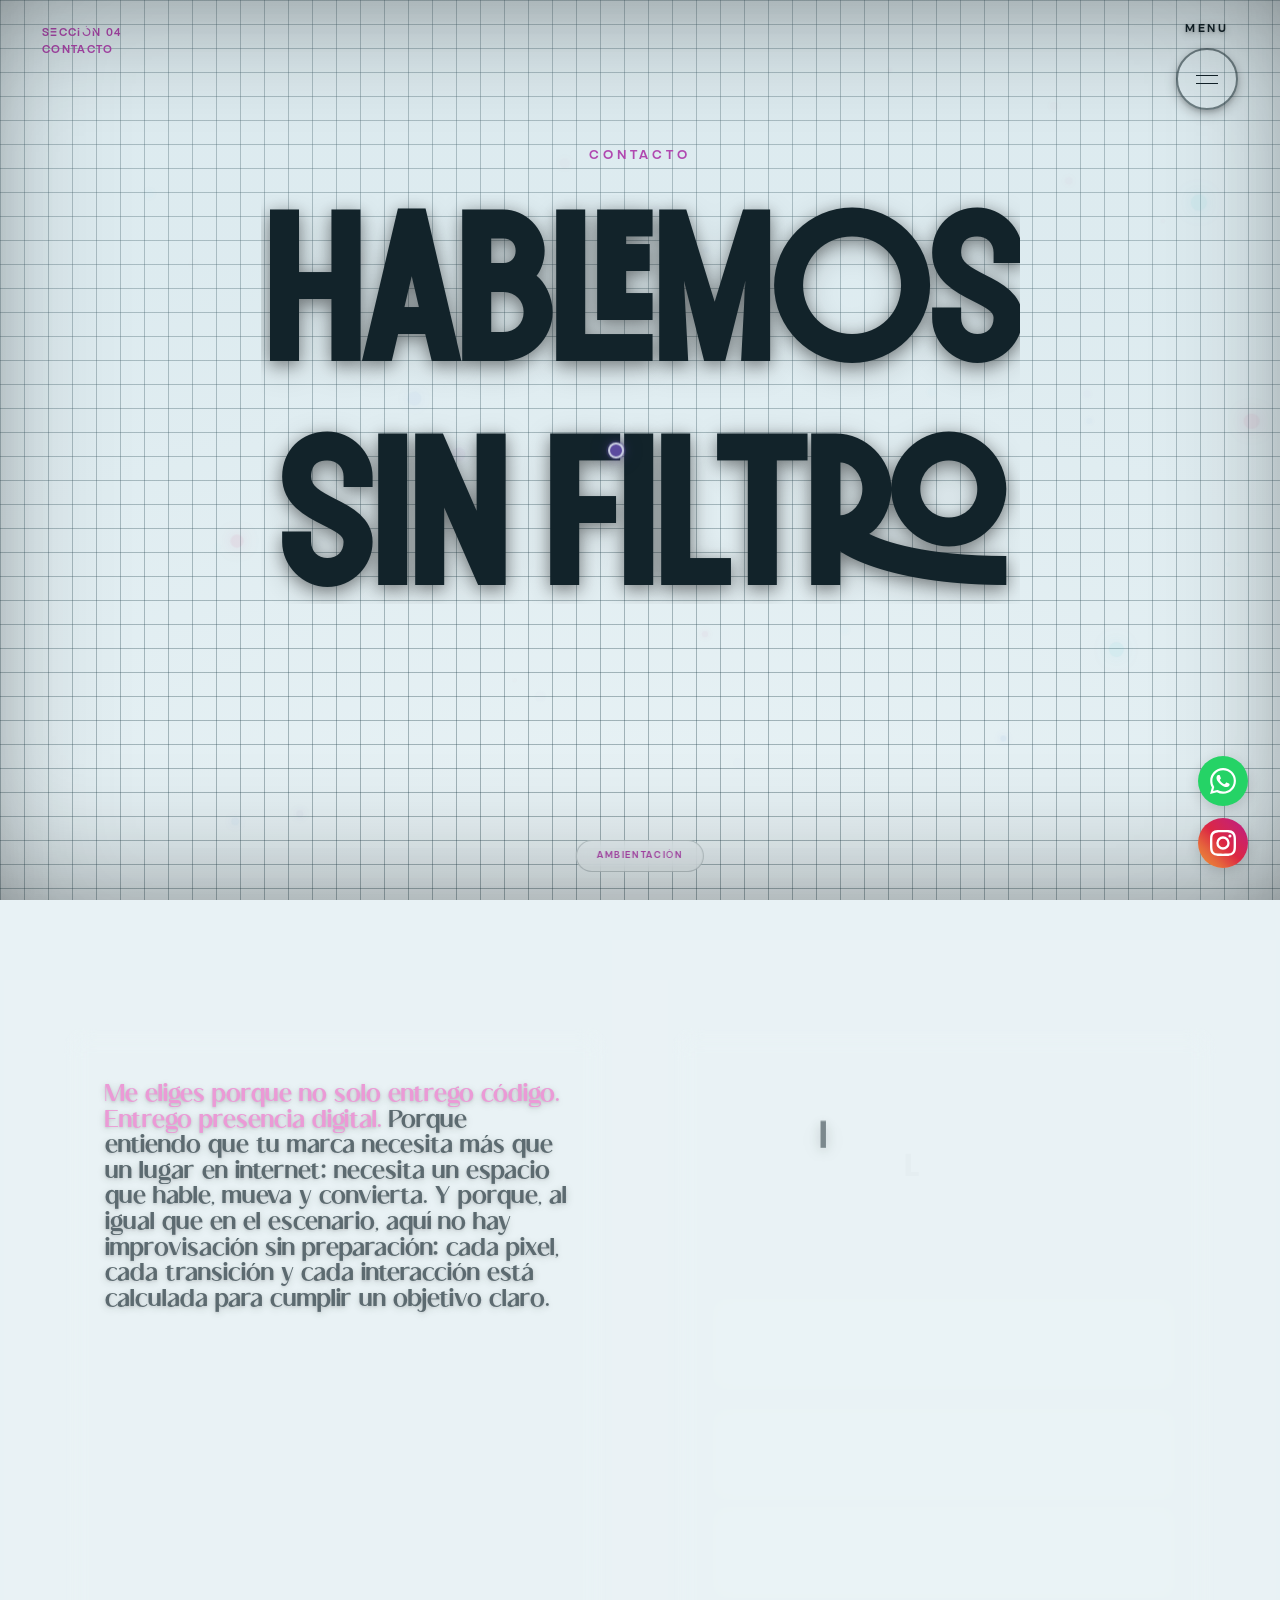
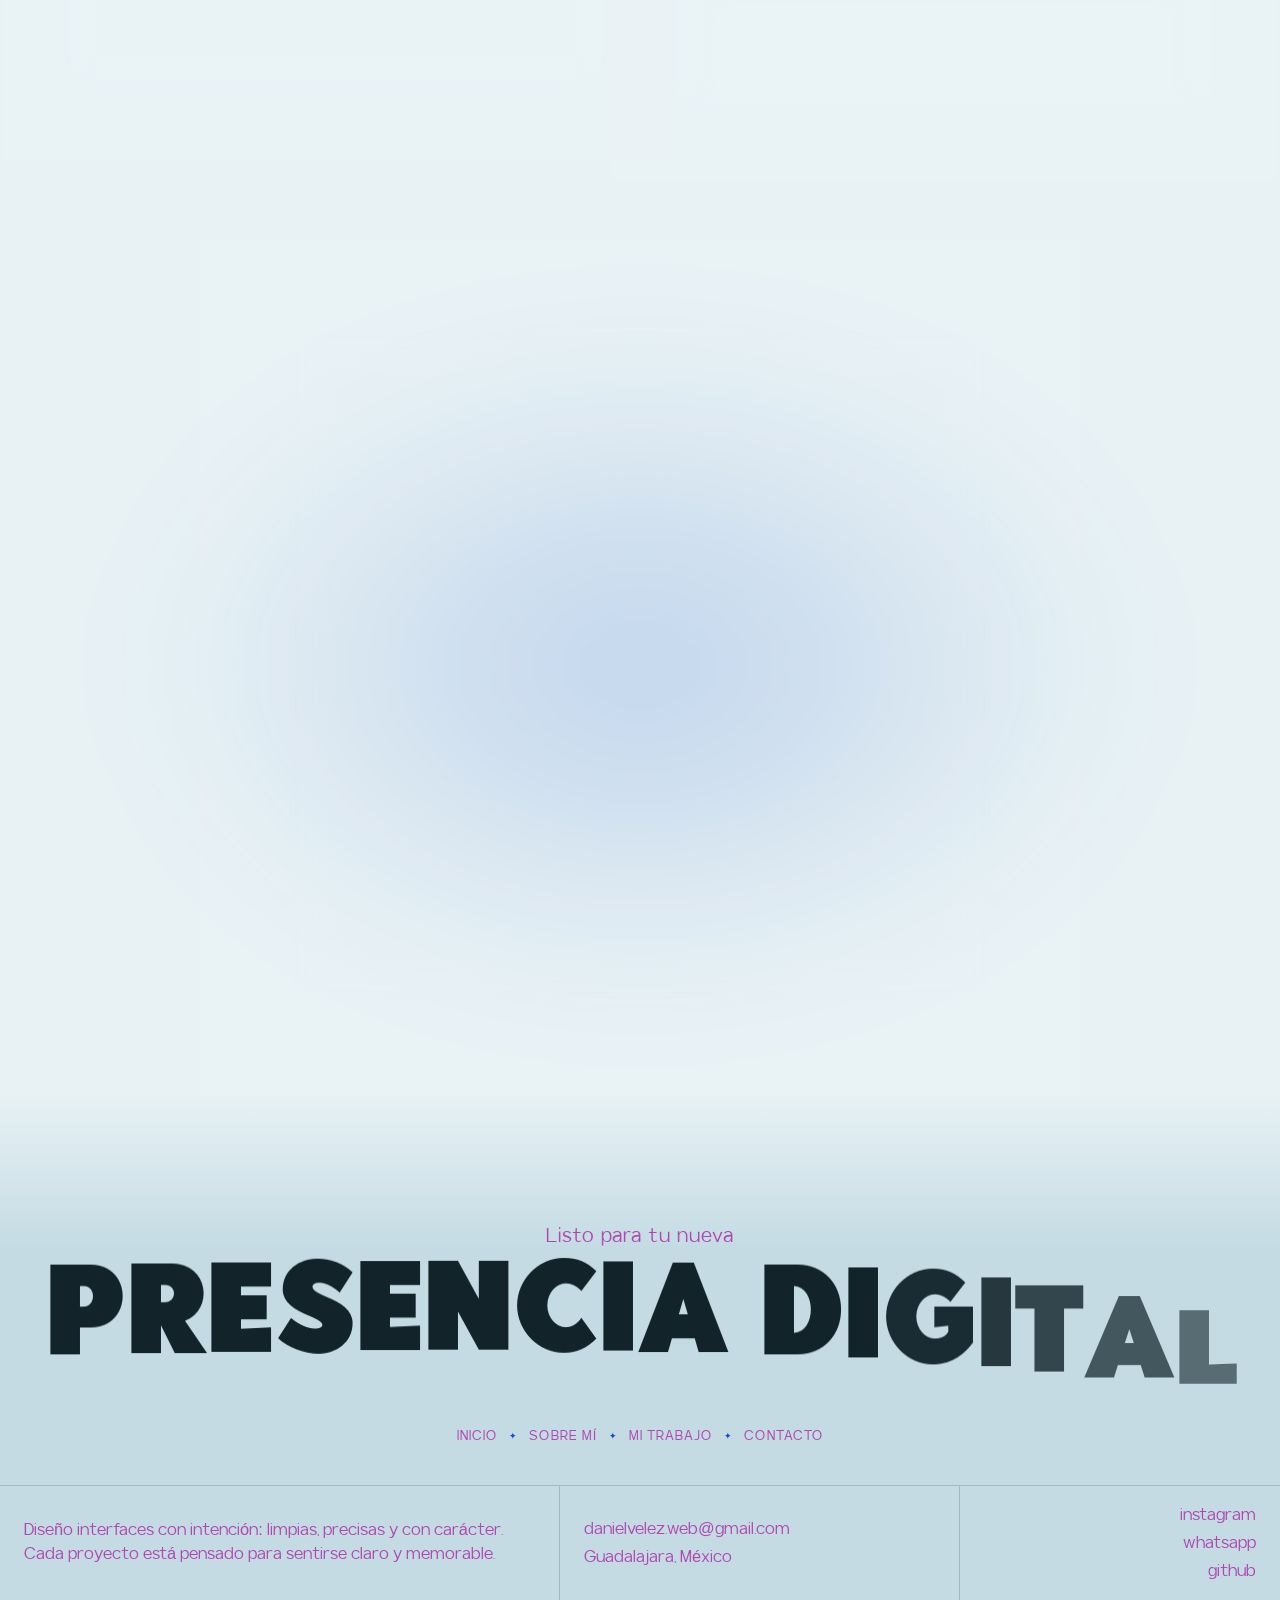
<file: contacto.html>
<!DOCTYPE html>
<html lang="es">

<head>
  <meta charset="UTF-8" />
  <meta name="viewport" content="width=device-width, initial-scale=1.0" />
  <title>Contacto — Hablemos sin Filtro | Daniel Vélez</title>

  <meta name="description" content="¿Listo para una presencia digital impactante? Contacta a Daniel Vélez para diseño web creativo, desarrollo frontend y experiencias digitales únicas." />
  <meta name="robots" content="index, follow" />
  <link rel="canonical" href="https://www.danielvelez-webdev.com/contacto.html" />

  <meta property="og:title" content="Contacto — Daniel Vélez" />
  <meta property="og:description" content="Hablemos sin filtro. Armemos una experiencia digital con identidad propia." />
  <meta property="og:url" content="https://www.danielvelez-webdev.com/contacto.html" />
  <meta property="og:type" content="website" />

  <script>
    (function() {
      var t = localStorage.getItem("dv-tema-activo");
      if (t) document.documentElement.setAttribute("data-tema", t);
    })();
  </script>

  <link rel="apple-touch-icon" sizes="180x180" href="/apple-touch-icon.png">
  <link rel="icon" type="image/png" sizes="32x32" href="/favicon-32x32.png">
  <link rel="icon" type="image/png" sizes="16x16" href="/favicon-16x16.png">

  <link rel="preconnect" href="https://cdn.jsdelivr.net" crossorigin />

  <link rel="stylesheet" href="css/reset.css" />
  <link rel="stylesheet" href="css/variables.css" />
  <link rel="stylesheet" href="css/base.css" />
  <link rel="stylesheet" href="css/tema-selector.css" />
  <link rel="stylesheet" href="css/contacto.css" />
  <link rel="stylesheet" href="css/footer.css" />
  <link rel="stylesheet" href="css/flotantes.css" />
</head>

<body data-tema="neutro">
  <div class="fondo-grid" aria-hidden="true">
    <div class="fondo-gradiente"></div>
  </div>

  <div class="contacto-particulas-global" id="contactoParticulasGlobal" aria-hidden="true"></div>

  <div class="cursor-usuario" id="cursorUsuario" aria-hidden="true">
    <div class="cursor-punto"></div>
    <span class="cursor-etiqueta">tú</span>
  </div>
  <div class="cursor-daniel" id="cursorDaniel" aria-hidden="true">
    <div class="cursor-punto"></div>
    <span class="cursor-etiqueta">Daniel</span>
  </div>

  <div class="esquina esquina--sup-izq" aria-label="Sección actual">
    <span class="esquina-linea">Sección 04</span>
    <span class="esquina-linea">CONTACTO</span>
  </div>

  <div class="esquina esquina--sup-der">
    <span class="nav-menu-label" aria-hidden="true">MENU</span>
    <button class="nav-menu-btn" id="navMenuBtn" aria-label="Abrir menú de navegación" aria-expanded="false"
      aria-controls="navOverlay">
      <span></span>
      <span></span>
    </button>
  </div>

  <div class="tema-selector" aria-label="Cambiar ambientación del sitio">
    <button class="tema-selector-btn" aria-expanded="false" aria-controls="temaSelectorPanel"
      aria-label="Abrir selector de ambientación">
      <span class="tema-selector-label">Ambientación</span>
    </button>
    <div class="tema-selector-panel" id="temaSelectorPanel" role="listbox" aria-label="Temas disponibles">
      <div class="tema-selector-opcion" data-tema="neutro" role="option" aria-label="Tema Neutro">
        <div class="tema-selector-circulo" data-tema="neutro"></div>
        <span class="tema-selector-nombre">Neutro</span>
      </div>
      <div class="tema-selector-opcion" data-tema="acid" role="option" aria-label="Tema Acid">
        <div class="tema-selector-circulo" data-tema="acid"></div>
        <span class="tema-selector-nombre">Acid</span>
      </div>
      <div class="tema-selector-opcion" data-tema="synthwave" role="option" aria-label="Tema Synthwave">
        <div class="tema-selector-circulo" data-tema="synthwave"></div>
        <span class="tema-selector-nombre">Synth</span>
      </div>
      <div class="tema-selector-opcion" data-tema="rave" role="option" aria-label="Tema Rave">
        <div class="tema-selector-circulo" data-tema="rave"></div>
        <span class="tema-selector-nombre">Rave</span>
      </div>
      <div class="tema-selector-opcion" data-tema="collage" role="option" aria-label="Tema Collage">
        <div class="tema-selector-circulo" data-tema="collage"></div>
        <span class="tema-selector-nombre">Collage</span>
      </div>
      <div class="tema-selector-opcion" data-tema="holographic" role="option" aria-label="Tema Holographic">
        <div class="tema-selector-circulo" data-tema="holographic"></div>
        <span class="tema-selector-nombre">Holo</span>
      </div>
    </div>
  </div>

  <aside class="nav-overlay" id="navOverlay" aria-hidden="true" role="dialog" aria-label="Menú de navegación"
    aria-modal="true">
    <div class="nav-overlay-shell">
      <nav class="nav-overlay-panel" aria-label="Navegación principal">
        <a class="nav-menu-row" href="index.html" data-nav-link>
          <span class="nav-menu-index">01</span>
          <span class="nav-menu-title">INICIO</span>
          <span class="nav-menu-marquee" aria-hidden="true">
            <span class="nav-menu-track">
              <span class="nav-menu-sigil" aria-hidden="true"><img src="Rsc/Stickers/menu.svg" alt="" /></span><span>INICIO</span><span class="nav-menu-sigil" aria-hidden="true"><img src="Rsc/Stickers/menu.svg" alt="" /></span><span>INICIO</span><span class="nav-menu-sigil" aria-hidden="true"><img src="Rsc/Stickers/menu.svg" alt="" /></span><span>INICIO</span>
            </span>
          </span>
        </a>
        <a class="nav-menu-row" href="sobre-mi.html" data-nav-link>
          <span class="nav-menu-index">02</span>
          <span class="nav-menu-title">SOBRE MI</span>
          <span class="nav-menu-marquee" aria-hidden="true">
            <span class="nav-menu-track">
              <span class="nav-menu-sigil" aria-hidden="true"><img src="Rsc/Stickers/menu.svg" alt="" /></span><span>SOBRE MI</span><span class="nav-menu-sigil" aria-hidden="true"><img src="Rsc/Stickers/menu.svg" alt="" /></span><span>SOBRE MI</span><span class="nav-menu-sigil" aria-hidden="true"><img src="Rsc/Stickers/menu.svg" alt="" /></span><span>SOBRE MI</span>
            </span>
          </span>
        </a>
        <a class="nav-menu-row" href="mi-trabajo.html" data-nav-link>
          <span class="nav-menu-index">03</span>
          <span class="nav-menu-title">MI TRABAJO</span>
          <span class="nav-menu-marquee" aria-hidden="true">
            <span class="nav-menu-track">
              <span class="nav-menu-sigil" aria-hidden="true"><img src="Rsc/Stickers/menu.svg" alt="" /></span><span>MI TRABAJO</span><span class="nav-menu-sigil" aria-hidden="true"><img src="Rsc/Stickers/menu.svg" alt="" /></span><span>MI TRABAJO</span><span class="nav-menu-sigil" aria-hidden="true"><img src="Rsc/Stickers/menu.svg" alt="" /></span><span>MI TRABAJO</span>
            </span>
          </span>
        </a>
        <a class="nav-menu-row" href="contacto.html" data-nav-link>
          <span class="nav-menu-index">04</span>
          <span class="nav-menu-title">CONTACTO</span>
          <span class="nav-menu-marquee" aria-hidden="true">
            <span class="nav-menu-track">
              <span class="nav-menu-sigil" aria-hidden="true"><img src="Rsc/Stickers/menu.svg" alt="" /></span><span>CONTACTO</span><span class="nav-menu-sigil" aria-hidden="true"><img src="Rsc/Stickers/menu.svg" alt="" /></span><span>CONTACTO</span><span class="nav-menu-sigil" aria-hidden="true"><img src="Rsc/Stickers/menu.svg" alt="" /></span><span>CONTACTO</span>
            </span>
          </span>
        </a>
      </nav>

      <footer class="nav-overlay-footer" aria-label="Redes sociales y contacto">
        <p class="nav-overlay-copy">
          Diseño interfaces con intención: limpias, precisas y con carácter.
          Cada proyecto está pensado para sentirse claro y memorable.
        </p>
        <div class="nav-overlay-contacto">
          <a href="mailto:danielvelez.web@gmail.com" class="nav-overlay-meta-link">danielvelez.web@gmail.com</a>
          <span>Guadalajara, México</span>
        </div>
        <div class="nav-overlay-sociales">
          <a href="https://www.instagram.com/daniel_velez94" target="_blank" rel="noopener">instagram</a>
          <a href="https://wa.me/523312706200" target="_blank" rel="noopener">whatsapp</a>
          <a href="https://github.com/DanielV-94" target="_blank" rel="noopener">github</a>
        </div>
      </footer>
    </div>
  </aside>

  <main class="contacto-main">

    <section class="contacto-hero">
      <div class="contacto-hero-particulas" id="contactoParticulas" aria-hidden="true"></div>
      <div class="contacto-hero-contenido">
        <p class="contacto-hero-etiqueta">Contacto</p>
        <h1 class="contacto-hero-titulo">
          <span class="linea"><span class="linea-inner">Hablemos</span></span>
          <span class="linea"><span class="linea-inner">sin Filtro</span></span>
        </h1>
        <p class="contacto-hero-sub">
         <strong> ¿Tienes una idea, proyecto o colaboración? Armemos una experiencia digital con identidad propia.</strong>
        </p>
      </div>
      <div class="contacto-scroll-indicador">
        <span>Scroll</span>
        <div class="contacto-scroll-linea"></div>
      </div>
    </section>

    <section class="contacto-split" id="contactoSplit">

      <div class="contacto-split-izq" id="contactoManifiesto">
        <div class="contacto-manifiesto-contenido">
          <p>
            <strong>Me eliges porque no solo entrego código. Entrego presencia digital.</strong> Porque entiendo que tu marca necesita más que un lugar en internet: necesita un espacio que hable, mueva y convierta. Y porque, al igual que en el escenario, aquí no hay improvisación sin preparación: cada pixel, cada transición y cada interacción está calculada para cumplir un objetivo claro.
          </p>
          <p>
            <em>"Si buscas un sitio web que vaya más allá de una simple tarjeta de presentación, estás en el lugar indicado. No me limito a desarrollar páginas:<span class="contacto-highlight"> coreografío cada interacción, animación y estructura con intención y precisión</span>; donde cada detalle <span class="contacto-highlight">guía a tu audiencia, la cautiva y la impulsa a actuar.</span> Porque cada proyecto, sin importar su tamaño, <span class="contacto-highlight">merece un acabado impecable formando una experiencia digital hecha a la medida para dejar huella.</span>"</em>
          </p>
        </div>
      </div>

      <div class="contacto-split-der">

        <div class="contacto-cierre" id="contactoCierre">
          <div class="contacto-cierre-glow" id="contactoCierreGlow"></div>
          <h2 class="contacto-cierre-texto" id="contactoCierreTexto">
            Bienvenido a la nueva era de tu presencia online.
          </h2>
        </div>

        <div class="contacto-links" id="contactoLinks">
          <p class="contacto-links-titulo">Encuéntrame en</p>
          <div class="contacto-links-lista">

            <a class="contacto-link-card" href="mailto:danielvelez.web@gmail.com">
              <div class="contacto-link-card-icono-wrap">
                <svg class="contacto-link-card-icono" viewBox="0 0 24 24" fill="none" stroke="currentColor" stroke-width="1.5" stroke-linecap="round" stroke-linejoin="round"><rect x="2" y="4" width="20" height="16" rx="2"/><path d="M22 7l-10 7L2 7"/></svg>
              </div>
              <div class="contacto-link-card-info">
                <span class="contacto-link-card-nombre">Email</span>
                <span class="contacto-link-card-valor">danielvelez.web@gmail.com</span>
              </div>
              <svg class="contacto-link-card-flecha" viewBox="0 0 24 24" fill="none" stroke="currentColor" stroke-width="2" stroke-linecap="round" stroke-linejoin="round"><path d="M7 17L17 7M17 7H7M17 7V17"/></svg>
            </a>

            <a class="contacto-link-card" href="https://wa.me/523312706200" target="_blank" rel="noopener">
              <div class="contacto-link-card-icono-wrap">
                <svg class="contacto-link-card-icono" viewBox="0 0 24 24" fill="currentColor"><path d="M17.472 14.382c-.297-.149-1.758-.867-2.03-.967-.273-.099-.471-.148-.67.15-.197.297-.767.966-.94 1.164-.173.199-.347.223-.644.075-.297-.15-1.255-.463-2.39-1.475-.883-.788-1.48-1.761-1.653-2.059-.173-.297-.018-.458.13-.606.134-.133.298-.347.446-.52.149-.174.198-.298.298-.497.099-.198.05-.371-.025-.52-.075-.149-.669-1.612-.916-2.207-.242-.579-.487-.5-.669-.51-.173-.008-.371-.01-.57-.01-.198 0-.52.074-.792.372-.272.297-1.04 1.016-1.04 2.479 0 1.462 1.065 2.875 1.213 3.074.149.198 2.096 3.2 5.077 4.487.709.306 1.262.489 1.694.625.712.227 1.36.195 1.871.118.571-.085 1.758-.719 2.006-1.413.248-.694.248-1.289.173-1.413-.074-.124-.272-.198-.57-.347m-5.421 7.403h-.004a9.87 9.87 0 01-5.031-1.378l-.361-.214-3.741.982.998-3.648-.235-.374a9.86 9.86 0 01-1.51-5.26c.001-5.45 4.436-9.884 9.888-9.884 2.64 0 5.122 1.03 6.988 2.898a9.825 9.825 0 012.893 6.994c-.003 5.45-4.437 9.884-9.885 9.884m8.413-18.297A11.815 11.815 0 0012.05 0C5.495 0 .16 5.335.157 11.892c0 2.096.547 4.142 1.588 5.945L.057 24l6.305-1.654a11.882 11.882 0 005.683 1.448h.005c6.554 0 11.89-5.335 11.893-11.893a11.821 11.821 0 00-3.48-8.413z"/></svg>
              </div>
              <div class="contacto-link-card-info">
                <span class="contacto-link-card-nombre">WhatsApp</span>
                <span class="contacto-link-card-valor">+52 331 270 6200</span>
              </div>
              <svg class="contacto-link-card-flecha" viewBox="0 0 24 24" fill="none" stroke="currentColor" stroke-width="2" stroke-linecap="round" stroke-linejoin="round"><path d="M7 17L17 7M17 7H7M17 7V17"/></svg>
            </a>

            <a class="contacto-link-card" href="https://www.instagram.com/daniel_velez94" target="_blank" rel="noopener">
              <div class="contacto-link-card-icono-wrap">
                <svg class="contacto-link-card-icono" viewBox="0 0 24 24" fill="none" stroke="currentColor" stroke-width="1.5" stroke-linecap="round" stroke-linejoin="round"><rect x="2" y="2" width="20" height="20" rx="5"/><circle cx="12" cy="12" r="4"/><circle cx="18" cy="6" r="1.5"/></svg>
              </div>
              <div class="contacto-link-card-info">
                <span class="contacto-link-card-nombre">Instagram</span>
                <span class="contacto-link-card-valor">@daniel_velez94</span>
              </div>
              <svg class="contacto-link-card-flecha" viewBox="0 0 24 24" fill="none" stroke="currentColor" stroke-width="2" stroke-linecap="round" stroke-linejoin="round"><path d="M7 17L17 7M17 7H7M17 7V17"/></svg>
            </a>

            <a class="contacto-link-card" href="https://github.com/DanielV-94" target="_blank" rel="noopener">
              <div class="contacto-link-card-icono-wrap">
                <svg class="contacto-link-card-icono" viewBox="0 0 24 24" fill="currentColor"><path d="M12 0c-6.626 0-12 5.373-12 12 0 5.302 3.438 9.8 8.207 11.387.599.111.793-.261.793-.577v-2.234c-3.338.726-4.033-1.416-4.033-1.416-.546-1.387-1.333-1.756-1.333-1.756-1.089-.745.083-.729.083-.729 1.205.084 1.839 1.237 1.839 1.237 1.07 1.834 2.807 1.304 3.492.997.107-.775.418-1.305.762-1.604-2.665-.305-5.467-1.334-5.467-5.931 0-1.311.469-2.381 1.236-3.221-.124-.303-.535-1.524.117-3.176 0 0 1.008-.322 3.301 1.23.957-.266 1.983-.399 3.003-.404 1.02.005 2.047.138 3.006.404 2.291-1.552 3.297-1.23 3.297-1.23.653 1.653.242 2.874.118 3.176.77.84 1.235 1.911 1.235 3.221 0 4.609-2.807 5.624-5.479 5.921.43.372.823 1.102.823 2.222v3.293c0 .319.192.694.801.576 4.765-1.589 8.199-6.086 8.199-11.386 0-6.627-5.373-12-12-12z"/></svg>
              </div>
              <div class="contacto-link-card-info">
                <span class="contacto-link-card-nombre">GitHub</span>
                <span class="contacto-link-card-valor">DanielV-94</span>
              </div>
              <svg class="contacto-link-card-flecha" viewBox="0 0 24 24" fill="none" stroke="currentColor" stroke-width="2" stroke-linecap="round" stroke-linejoin="round"><path d="M7 17L17 7M17 7H7M17 7V17"/></svg>
            </a>

          </div>
        </div>

      </div>
    </section>

    <section class="contacto-form-section" id="contactoFormSection">
      <div class="contacto-form-section-glow" aria-hidden="true"></div>
      <div class="contacto-formulario" id="contactoFormulario">
        <div class="contacto-form-header">
          <h3 class="contacto-form-titulo">¿Listo para empezar?</h3>
          <p class="contacto-form-sub">Cuéntame tu idea — respondo en menos de 24 horas.</p>
        </div>

        <form class="contacto-form" id="contactoForm" action="https://formspree.io/f/mjgqzgqz" method="POST">
          <input type="hidden" name="_subject" value="Nuevo proyecto desde portfolio" />
          <input type="text" name="_gotcha" style="display:none" />

          <div class="contacto-form-row">
            <div class="contacto-form-grupo">
              <label class="contacto-form-label" for="formNombre">Nombre</label>
              <input class="contacto-form-input" type="text" id="formNombre" name="nombre" placeholder="Tu nombre completo" required autocomplete="name" />
            </div>

            <div class="contacto-form-grupo">
              <label class="contacto-form-label" for="formEmail">Email</label>
              <input class="contacto-form-input" type="email" id="formEmail" name="email" placeholder="tu@email.com" required autocomplete="email" />
            </div>
          </div>

          <div class="contacto-form-grupo">
            <label class="contacto-form-label" for="formTipo">¿Qué necesitas?</label>
            <select class="contacto-form-input contacto-form-select" id="formTipo" name="tipo_proyecto" required>
              <option value="" disabled selected>Selecciona una opción</option>
              <option value="sitio-nuevo">Sitio web desde cero</option>
              <option value="rediseno">Rediseño de sitio existente</option>
              <option value="landing">Landing page</option>
              <option value="ecommerce">Tienda en línea</option>
              <option value="otro">Otro proyecto</option>
            </select>
          </div>

          <div class="contacto-form-grupo">
            <label class="contacto-form-label" for="formMensaje">Cuéntame más</label>
            <textarea class="contacto-form-input contacto-form-textarea" id="formMensaje" name="mensaje" placeholder="Describe tu idea, tu marca, tu presupuesto aproximado..." rows="5" required></textarea>
          </div>

          <button class="contacto-form-btn" type="submit">
            <span class="contacto-form-btn-texto">Enviar mensaje</span>
            <svg class="contacto-form-btn-icono" viewBox="0 0 24 24" fill="none" stroke="currentColor" stroke-width="2" stroke-linecap="round" stroke-linejoin="round"><path d="M22 2L11 13M22 2l-7 20-4-9-9-4 20-7z"/></svg>
          </button>
        </form>

        <div class="contacto-form-exito" id="contactoFormExito" hidden>
          <span class="contacto-form-exito-icono">✓</span>
          <p class="contacto-form-exito-texto">¡Mensaje enviado! Te contacto pronto.</p>
        </div>
      </div>
    </section>

  </main>

  <footer class="footer" aria-label="Pie de página — contacto">
    <div class="footer-degradado" aria-hidden="true"></div>
    <a href="contacto.html" class="footer-cta" aria-label="Ir a la página de contacto — Nueva presencia digital">
      <p class="footer-subtitulo">Listo para tu nueva</p>
      <h2 class="footer-titulo"><span>PRESENCIA</span> <span>DIGITAL</span></h2>
    </a>
    <nav class="footer-nav" aria-label="Navegación del sitio">
      <a href="index.html" class="footer-nav-enlace">INICIO</a>
      <span class="footer-nav-separador" aria-hidden="true">✦</span>
      <a href="sobre-mi.html" class="footer-nav-enlace">SOBRE MÍ</a>
      <span class="footer-nav-separador" aria-hidden="true">✦</span>
      <a href="mi-trabajo.html" class="footer-nav-enlace">MI TRABAJO</a>
      <span class="footer-nav-separador" aria-hidden="true">✦</span>
      <a href="contacto.html" class="footer-nav-enlace">CONTACTO</a>
    </nav>
    <div class="footer-barra">
      <p class="footer-barra-copy">
        Diseño interfaces con intención: limpias, precisas y con carácter.
        Cada proyecto está pensado para sentirse claro y memorable.
      </p>
      <div class="footer-barra-contacto">
        <a href="mailto:danielvelez.web@gmail.com" class="footer-barra-link">danielvelez.web@gmail.com</a>
        <span>Guadalajara, México</span>
      </div>
      <div class="footer-barra-sociales">
        <a href="https://www.instagram.com/daniel_velez94" target="_blank" rel="noopener">instagram</a>
        <a href="https://wa.me/523312706200" target="_blank" rel="noopener">whatsapp</a>
        <a href="https://github.com/DanielV-94" target="_blank" rel="noopener">github</a>
      </div>
    </div>
  </footer>

  <script defer src="gsap-public/minified/gsap.min.js"></script>
  <script defer src="gsap-public/minified/ScrollTrigger.min.js"></script>
  <script defer src="gsap-public/minified/SplitText.min.js"></script>
  <script defer src="gsap-public/minified/ScrambleTextPlugin.min.js"></script>
  <script defer src="js/nav.js"></script>
  <script defer src="js/tema-selector.js"></script>
  <script defer src="js/cursor.js"></script>
  <script defer src="js/contacto.js"></script>
  <script defer src="js/footer.js"></script>
  <script>
    document.addEventListener("DOMContentLoaded", () => {
      if (typeof Nav !== "undefined") Nav.init();
      if (typeof TemaSelector !== "undefined") TemaSelector.init();
      if (typeof Cursor !== "undefined") Cursor.init();
      if (typeof Contacto !== "undefined") Contacto.init();
      if (typeof Footer !== "undefined") Footer.init();
    });
  </script>

  <div class="flotantes" aria-label="Contacto rápido">
    <a class="flotante-btn flotante-btn--whatsapp" href="https://wa.me/523312706200" target="_blank" rel="noopener" aria-label="Enviar mensaje por WhatsApp">
      <svg viewBox="0 0 24 24" xmlns="http://www.w3.org/2000/svg"><path d="M17.472 14.382c-.297-.149-1.758-.867-2.03-.967-.273-.099-.471-.148-.67.15-.197.297-.767.966-.94 1.164-.173.199-.347.223-.644.075-.297-.15-1.255-.463-2.39-1.475-.883-.788-1.48-1.761-1.653-2.059-.173-.297-.018-.458.13-.606.134-.133.298-.347.446-.52.149-.174.198-.298.298-.497.099-.198.05-.371-.025-.52-.075-.149-.669-1.612-.916-2.207-.242-.579-.487-.5-.669-.51-.173-.008-.371-.01-.57-.01-.198 0-.52.074-.792.372-.272.297-1.04 1.016-1.04 2.479 0 1.462 1.065 2.875 1.213 3.074.149.198 2.096 3.2 5.077 4.487.709.306 1.262.489 1.694.625.712.227 1.36.195 1.871.118.571-.085 1.758-.719 2.006-1.413.248-.694.248-1.289.173-1.413-.074-.124-.272-.198-.57-.347m-5.421 7.403h-.004a9.87 9.87 0 01-5.031-1.378l-.361-.214-3.741.982.998-3.648-.235-.374a9.86 9.86 0 01-1.51-5.26c.001-5.45 4.436-9.884 9.888-9.884 2.64 0 5.122 1.03 6.988 2.898a9.825 9.825 0 012.893 6.994c-.003 5.45-4.437 9.884-9.885 9.884m8.413-18.297A11.815 11.815 0 0012.05 0C5.495 0 .16 5.335.157 11.892c0 2.096.547 4.142 1.588 5.945L.057 24l6.305-1.654a11.882 11.882 0 005.683 1.448h.005c6.554 0 11.89-5.335 11.893-11.893a11.821 11.821 0 00-3.48-8.413z"/></svg>
    </a>
    <a class="flotante-btn flotante-btn--instagram" href="https://www.instagram.com/daniel_velez94" target="_blank" rel="noopener" aria-label="Visitar perfil de Instagram">
      <svg viewBox="0 0 24 24" xmlns="http://www.w3.org/2000/svg"><path d="M12 2.163c3.204 0 3.584.012 4.85.07 3.252.148 4.771 1.691 4.919 4.919.058 1.265.069 1.645.069 4.849 0 3.205-.012 3.584-.069 4.849-.149 3.225-1.664 4.771-4.919 4.919-1.266.058-1.644.07-4.85.07-3.204 0-3.584-.012-4.849-.07-3.26-.149-4.771-1.699-4.919-4.92-.058-1.265-.07-1.644-.07-4.849 0-3.204.013-3.583.07-4.849.149-3.227 1.664-4.771 4.919-4.919 1.266-.057 1.645-.069 4.849-.069zM12 0C8.741 0 8.333.014 7.053.072 2.695.272.273 2.69.073 7.052.014 8.333 0 8.741 0 12c0 3.259.014 3.668.072 4.948.2 4.358 2.618 6.78 6.98 6.98C8.333 23.986 8.741 24 12 24c3.259 0 3.668-.014 4.948-.072 4.354-.2 6.782-2.618 6.979-6.98.059-1.28.073-1.689.073-4.948 0-3.259-.014-3.667-.072-4.947-.196-4.354-2.617-6.78-6.979-6.98C15.668.014 15.259 0 12 0zm0 5.838a6.162 6.162 0 100 12.324 6.162 6.162 0 000-12.324zM12 16a4 4 0 110-8 4 4 0 010 8zm6.406-11.845a1.44 1.44 0 100 2.881 1.44 1.44 0 000-2.881z"/></svg>
    </a>
  </div>
</body>

</html>
</file>
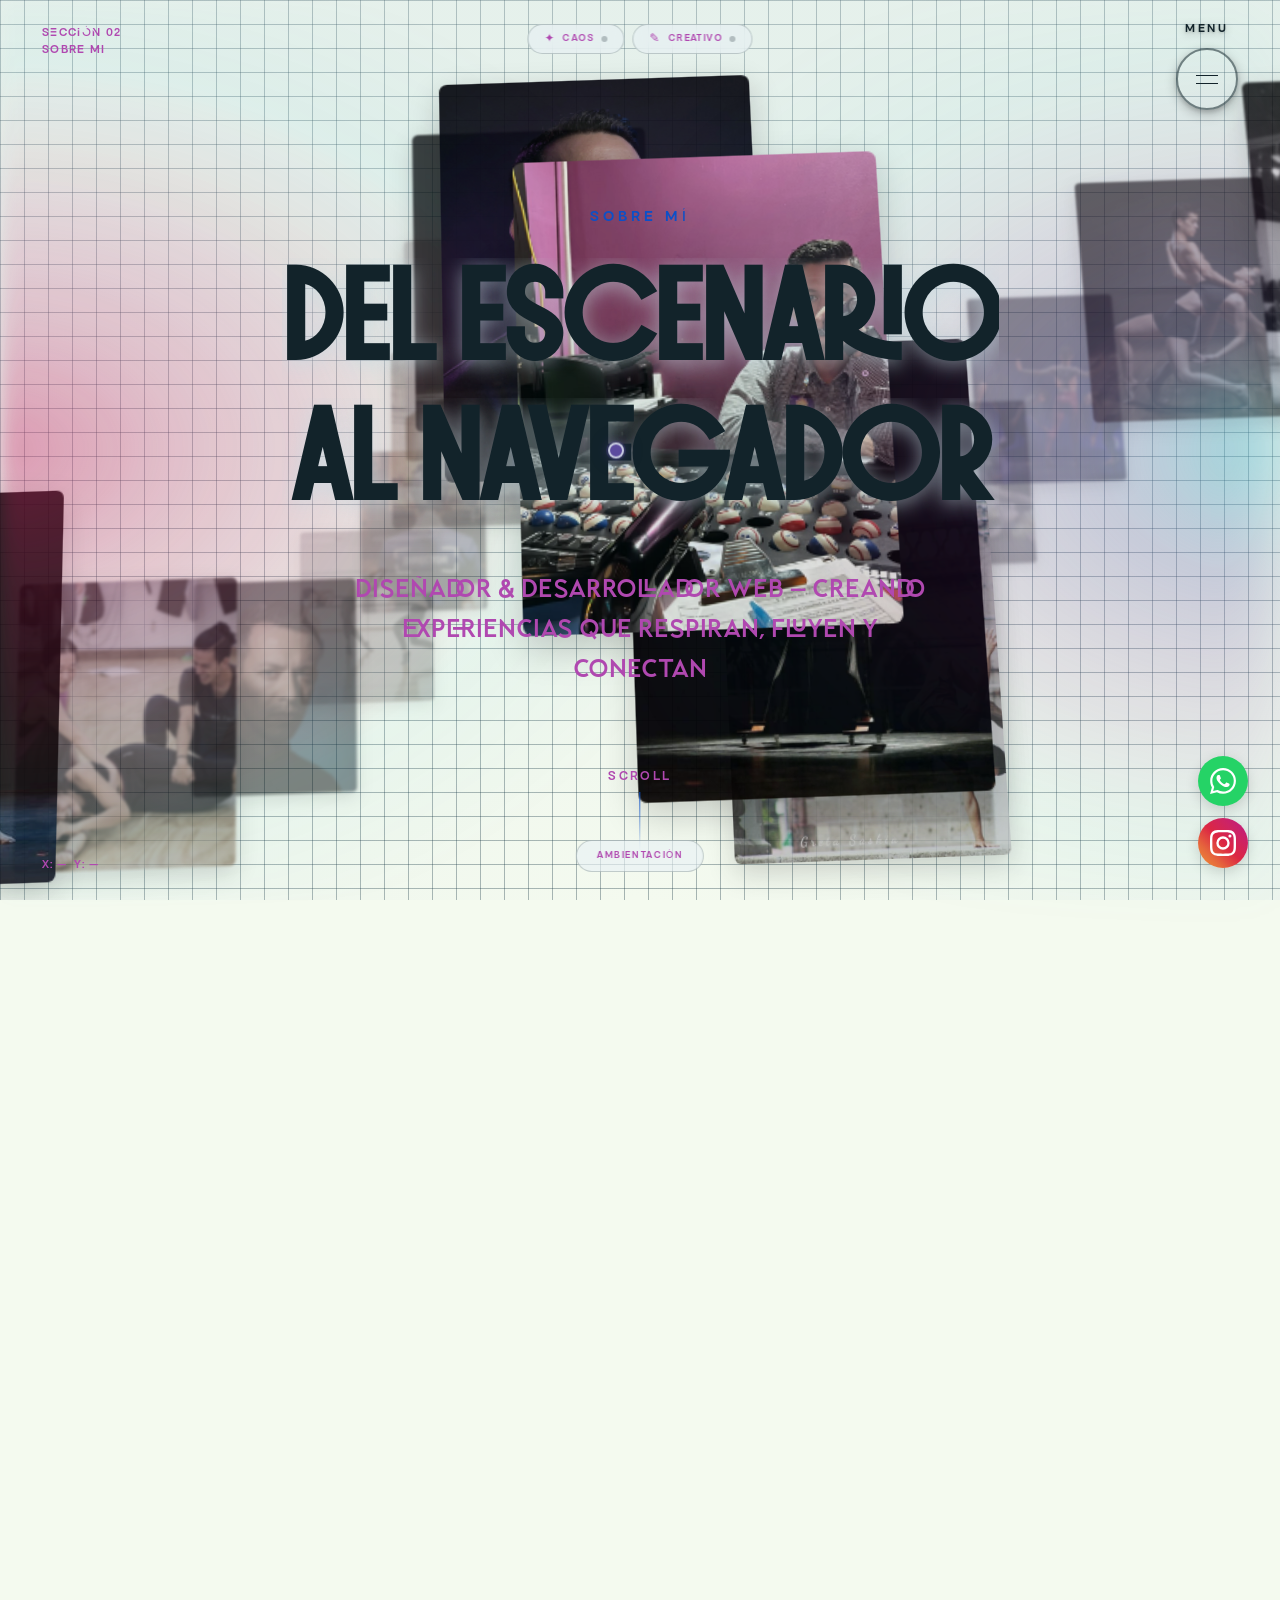
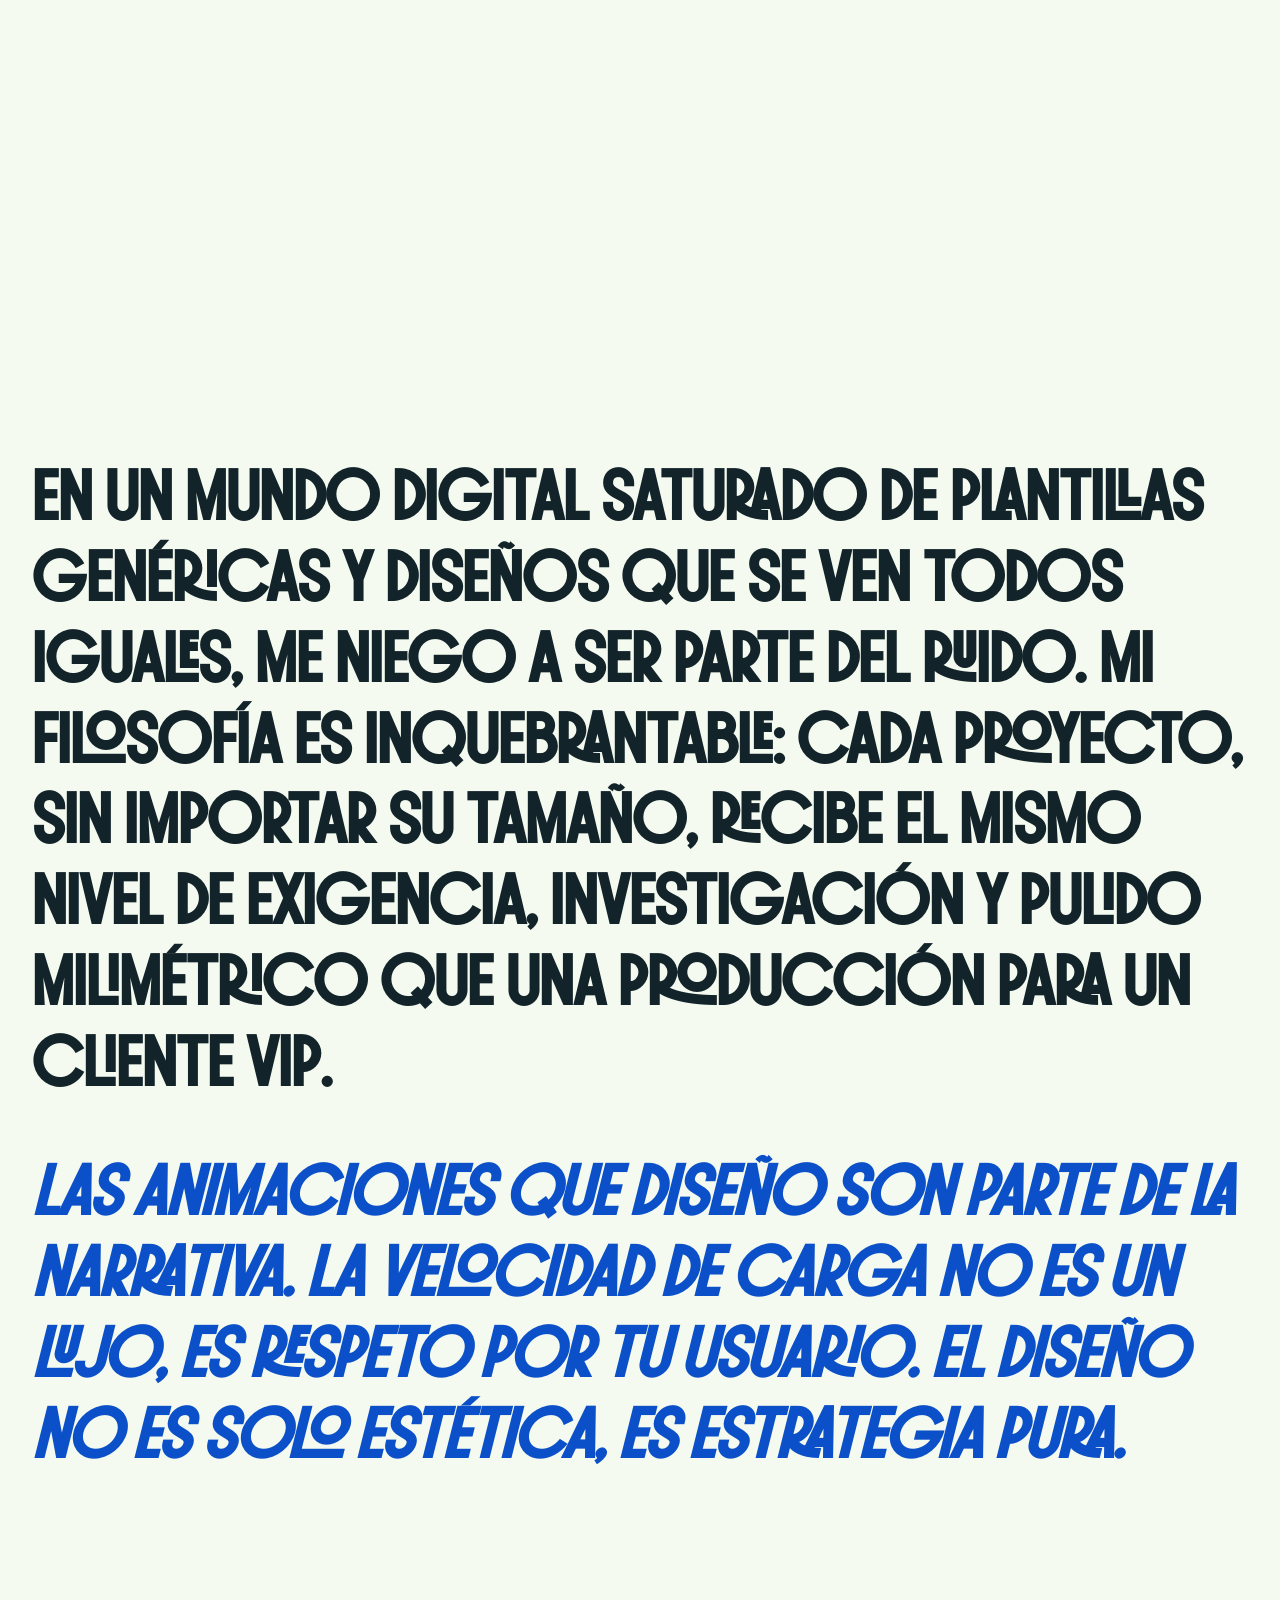
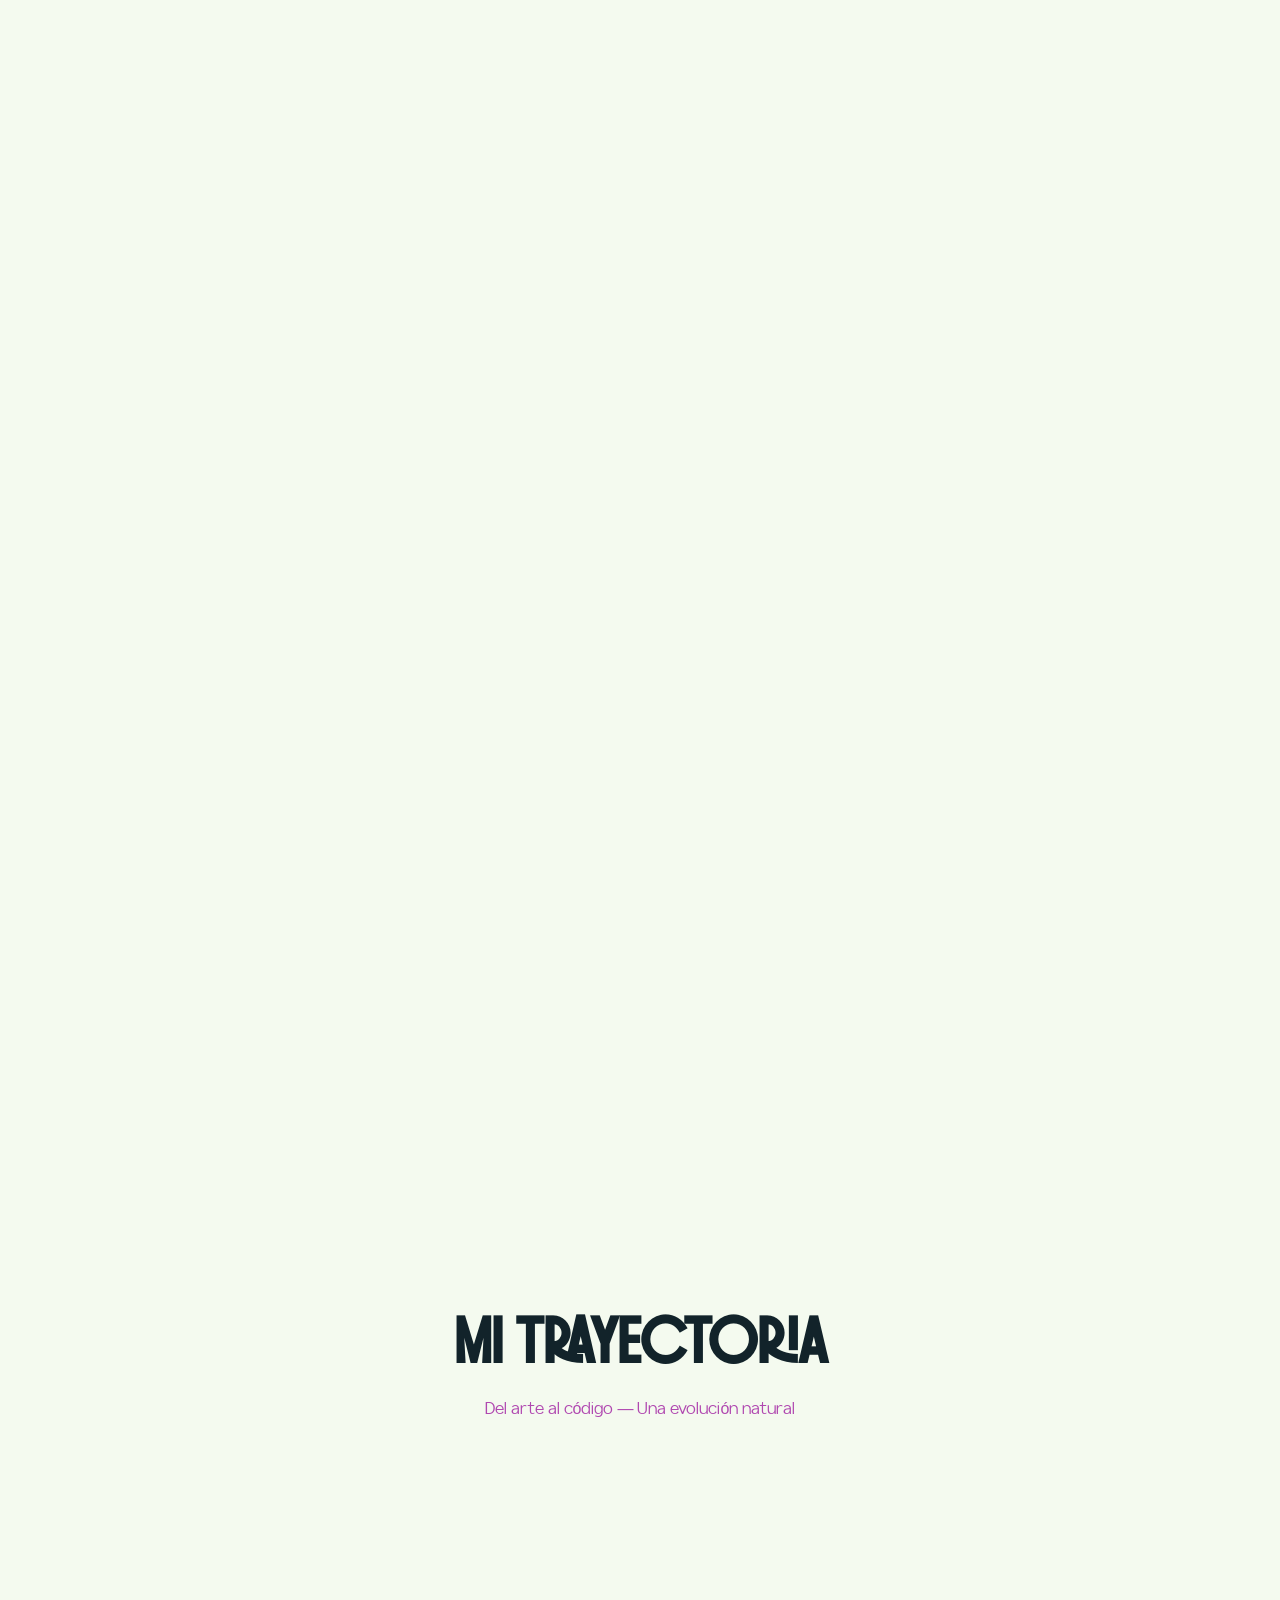
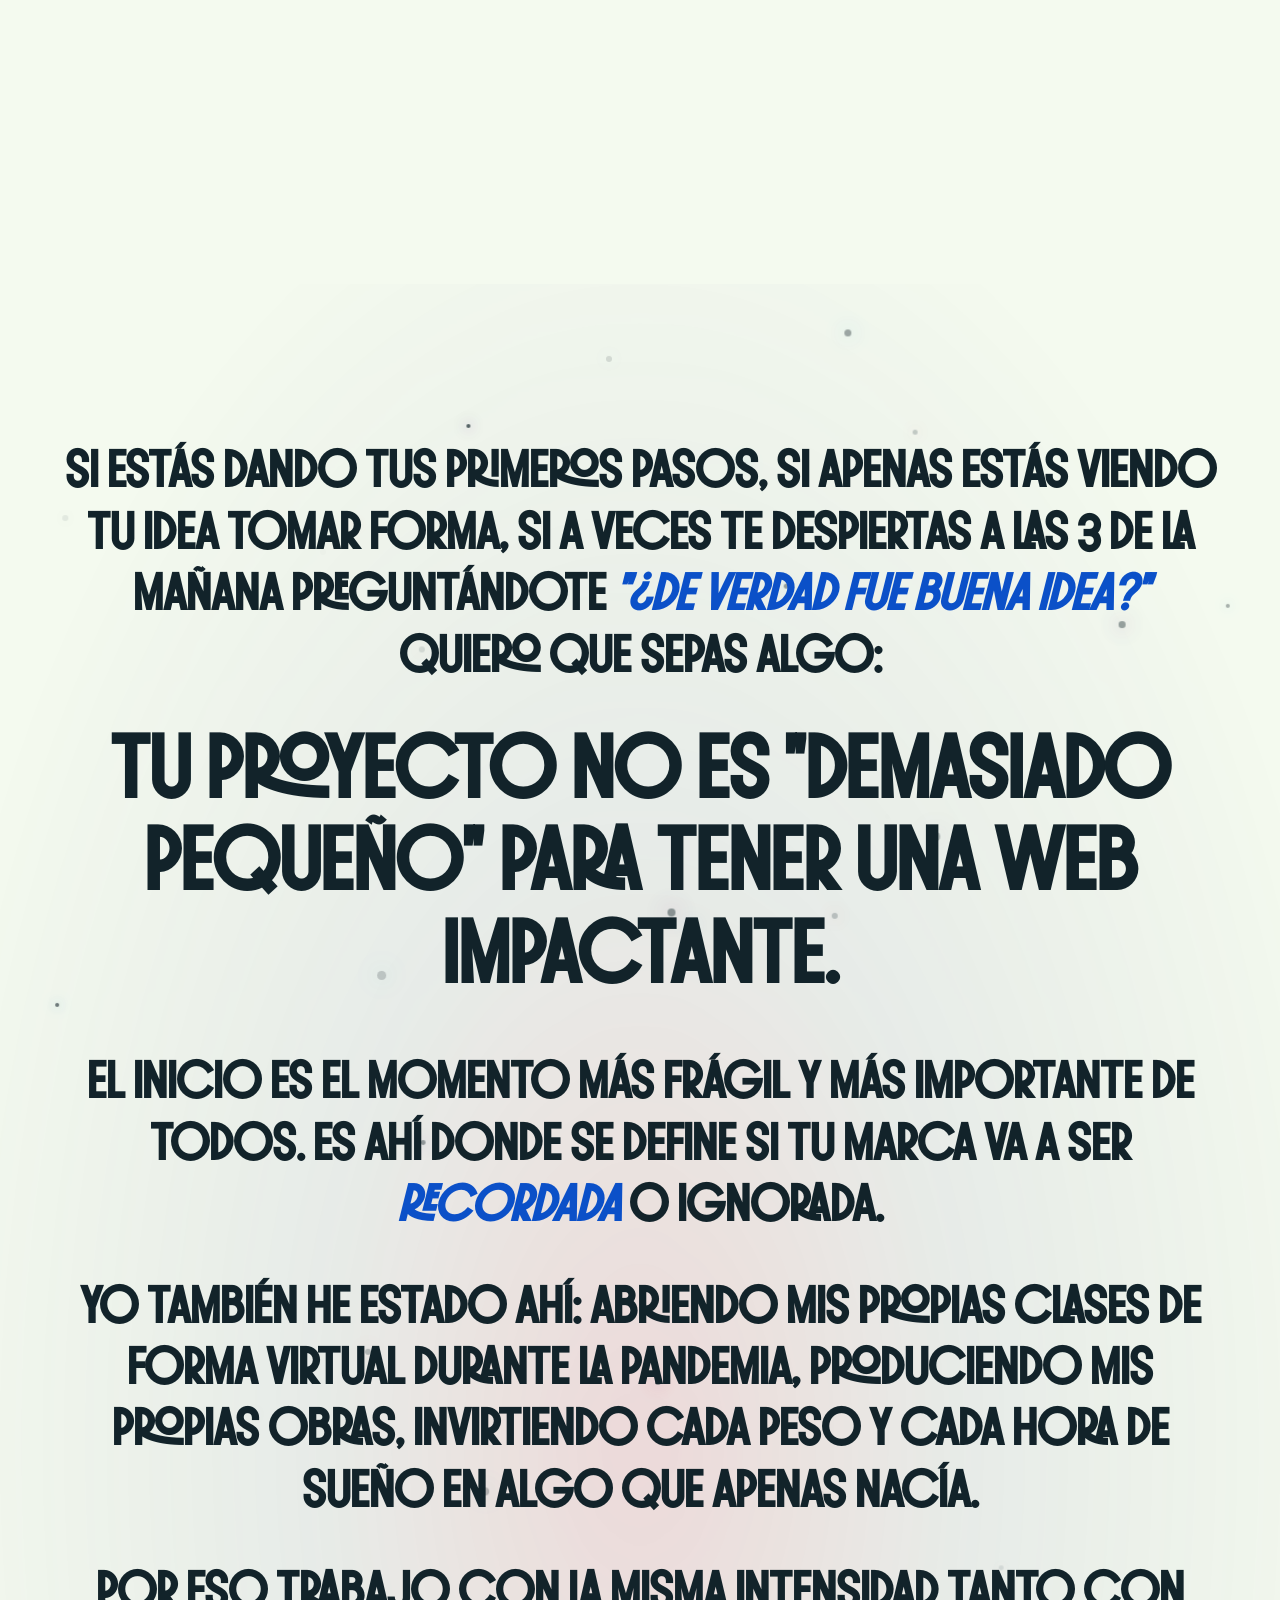
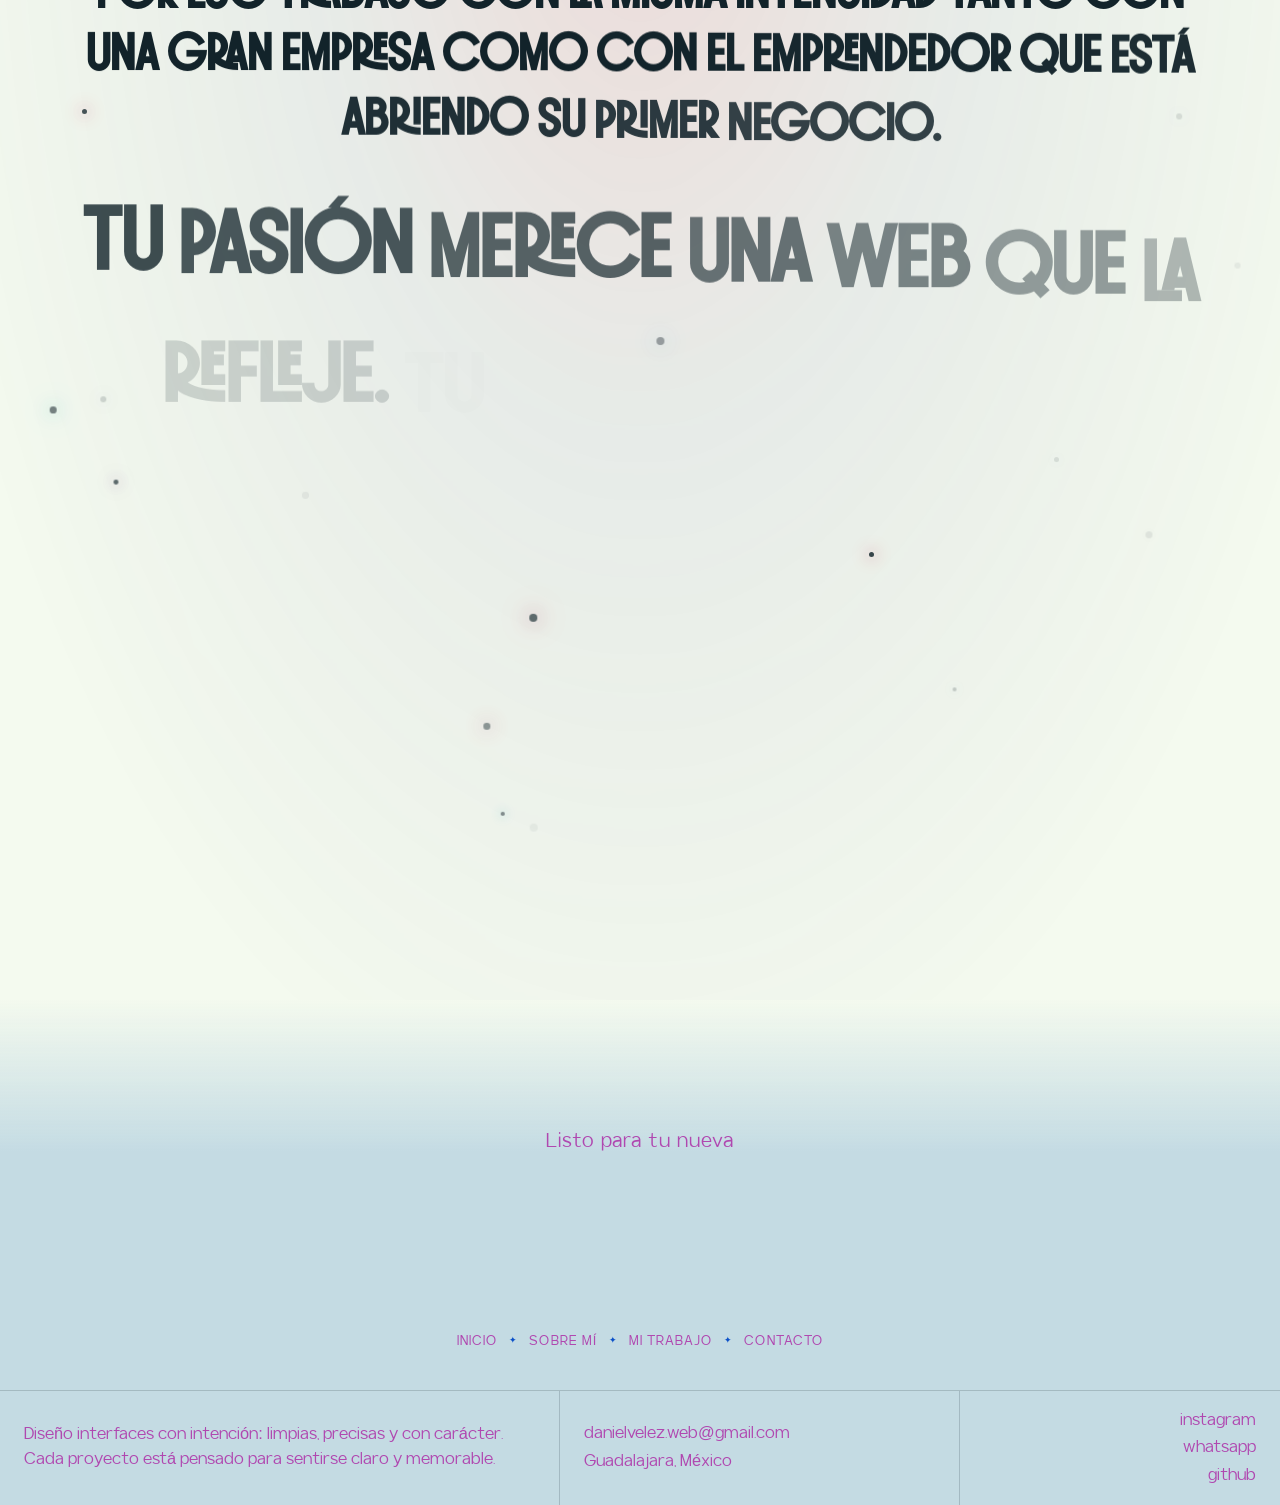
<file: sobre-mi.html>
<!DOCTYPE html>
<html lang="es">

<head>
  <meta charset="UTF-8" />
  <meta name="viewport" content="width=device-width, initial-scale=1.0" />
  <title>Sobre Mí — Daniel Vélez | Desarrollador Web Creativo en Guadalajara</title>

  <meta name="description" content="Conoce a Daniel Vélez: bailarín, programador y artista digital. Mi trayectoria única combina disciplina artística con desarrollo web creativo en Guadalajara, México." />
  <meta name="robots" content="index, follow" />
  <link rel="canonical" href="https://www.danielvelez-webdev.com/sobre-mi.html" />

  <meta property="og:title" content="Sobre Mí — Daniel Vélez" />
  <meta property="og:description" content="Del escenario al código. Conoce la historia detrás del desarrollador web creativo." />
  <meta property="og:url" content="https://www.danielvelez-webdev.com/sobre-mi.html" />
  <meta property="og:type" content="profile" />

  <script>
    (function() {
      var t = localStorage.getItem("dv-tema-activo");
      if (t) document.documentElement.setAttribute("data-tema", t);
    })();
  </script>

  <link rel="stylesheet" href="css/reset.css" />
  <link rel="stylesheet" href="css/variables.css" />
  <link rel="stylesheet" href="css/base.css" />
  <link rel="stylesheet" href="css/tema-selector.css" />
  <link rel="stylesheet" href="css/modo-caos.css" />
  <link rel="stylesheet" href="css/modo-creativo.css" />
  <link rel="stylesheet" href="css/sobre-mi.css" />
  <link rel="stylesheet" href="css/footer.css" />
  <link rel="stylesheet" href="css/flotantes.css" />
  
  <link rel="apple-touch-icon" sizes="180x180" href="/apple-touch-icon.png">
  <link rel="icon" type="image/png" sizes="32x32" href="/favicon-32x32.png">
  <link rel="icon" type="image/png" sizes="16x16" href="/favicon-16x16.png">
  
</head>

<body data-tema="neutro" class="cursor-oculto pagina-fondo-alterno" style="background-color: var(--color-fondo-alt);">
  <div class="cursor-usuario" id="cursorUsuario" aria-hidden="true">
    <div class="cursor-punto"></div>
    <span class="cursor-etiqueta">tú</span>
  </div>
  <div class="cursor-daniel" id="cursorDaniel" aria-hidden="true">
    <div class="cursor-punto"></div>
    <span class="cursor-etiqueta">Daniel</span>
  </div>

  <div class="fondo-grid" aria-hidden="true">
    <div class="fondo-gradiente"></div>
  </div>

  <div class="esquina esquina--sup-izq" aria-label="Sección actual">
    <span class="esquina-linea">Sección 02</span>
    <span class="esquina-linea">SOBRE MI</span>
  </div>

  <div class="esquina esquina--sup-der">
    <span class="nav-menu-label" aria-hidden="true">MENU</span>
    <button class="nav-menu-btn" id="navMenuBtn" aria-label="Abrir menú de navegación" aria-expanded="false"
      aria-controls="navOverlay">
      <span></span>
      <span></span>
    </button>
  </div>

  <div class="esquina esquina--inf-izq" aria-hidden="true">
    <span class="esquina-coords" id="coordsUsuario">X: —&nbsp; Y: —</span>
  </div>

  <div class="modos-barra" aria-label="Modos interactivos">
    <button class="modo-toggle" id="modoCaosToggle" aria-pressed="false" aria-label="Activar modo caos">
      <span class="modo-toggle-icono">✦</span>
      <span class="modo-toggle-label">Caos</span>
      <span class="modo-toggle-pip" aria-hidden="true"></span>
    </button>
    <button class="modo-toggle" id="modoCreativoToggle" aria-pressed="false" aria-label="Activar modo creativo">
      <span class="modo-toggle-icono">✎</span>
      <span class="modo-toggle-label">Creativo</span>
      <span class="modo-toggle-pip" aria-hidden="true"></span>
    </button>
  </div>

  <div class="tema-selector" aria-label="Cambiar ambientación del sitio">
    <button class="tema-selector-btn" aria-expanded="false" aria-controls="temaSelectorPanel"
      aria-label="Abrir selector de ambientación">
      <span class="tema-selector-label">Ambientación</span>
    </button>
    <div class="tema-selector-panel" id="temaSelectorPanel" role="listbox" aria-label="Temas disponibles">
      <div class="tema-selector-opcion" data-tema="neutro" role="option" aria-label="Tema Neutro">
        <div class="tema-selector-circulo" data-tema="neutro"></div>
        <span class="tema-selector-nombre">Neutro</span>
      </div>
      <div class="tema-selector-opcion" data-tema="acid" role="option" aria-label="Tema Acid">
        <div class="tema-selector-circulo" data-tema="acid"></div>
        <span class="tema-selector-nombre">Acid</span>
      </div>
      <div class="tema-selector-opcion" data-tema="synthwave" role="option" aria-label="Tema Synthwave">
        <div class="tema-selector-circulo" data-tema="synthwave"></div>
        <span class="tema-selector-nombre">Synth</span>
      </div>
      <div class="tema-selector-opcion" data-tema="rave" role="option" aria-label="Tema Rave">
        <div class="tema-selector-circulo" data-tema="rave"></div>
        <span class="tema-selector-nombre">Rave</span>
      </div>
      <div class="tema-selector-opcion" data-tema="collage" role="option" aria-label="Tema Collage">
        <div class="tema-selector-circulo" data-tema="collage"></div>
        <span class="tema-selector-nombre">Collage</span>
      </div>
      <div class="tema-selector-opcion" data-tema="holographic" role="option" aria-label="Tema Holographic">
        <div class="tema-selector-circulo" data-tema="holographic"></div>
        <span class="tema-selector-nombre">Holo</span>
      </div>
    </div>
  </div>

  <aside class="nav-overlay" id="navOverlay" aria-hidden="true" role="dialog" aria-label="Menú de navegación"
    aria-modal="true">
    <div class="nav-overlay-shell">
      <nav class="nav-overlay-panel" aria-label="Navegación principal">
        <a class="nav-menu-row" href="index.html" data-nav-link>
          <span class="nav-menu-index">01</span>
          <span class="nav-menu-title">INICIO</span>
          <span class="nav-menu-marquee" aria-hidden="true">
            <span class="nav-menu-track">
              <span class="nav-menu-sigil" aria-hidden="true"><img src="Rsc/Stickers/menu.svg" alt="" /></span><span>INICIO</span><span class="nav-menu-sigil" aria-hidden="true"><img src="Rsc/Stickers/menu.svg" alt="" /></span><span>INICIO</span><span class="nav-menu-sigil" aria-hidden="true"><img src="Rsc/Stickers/menu.svg" alt="" /></span><span>INICIO</span>
            </span>
          </span>
        </a>
        <a class="nav-menu-row" href="sobre-mi.html" data-nav-link>
          <span class="nav-menu-index">02</span>
          <span class="nav-menu-title">SOBRE MI</span>
          <span class="nav-menu-marquee" aria-hidden="true">
            <span class="nav-menu-track">
              <span class="nav-menu-sigil" aria-hidden="true"><img src="Rsc/Stickers/menu.svg" alt="" /></span><span>SOBRE MI</span><span class="nav-menu-sigil" aria-hidden="true"><img src="Rsc/Stickers/menu.svg" alt="" /></span><span>SOBRE MI</span><span class="nav-menu-sigil" aria-hidden="true"><img src="Rsc/Stickers/menu.svg" alt="" /></span><span>SOBRE MI</span>
            </span>
          </span>
        </a>
        <a class="nav-menu-row" href="mi-trabajo.html" data-nav-link>
          <span class="nav-menu-index">03</span>
          <span class="nav-menu-title">MI TRABAJO</span>
          <span class="nav-menu-marquee" aria-hidden="true">
            <span class="nav-menu-track">
              <span class="nav-menu-sigil" aria-hidden="true"><img src="Rsc/Stickers/menu.svg" alt="" /></span><span>MI TRABAJO</span><span class="nav-menu-sigil" aria-hidden="true"><img src="Rsc/Stickers/menu.svg" alt="" /></span><span>MI TRABAJO</span><span class="nav-menu-sigil" aria-hidden="true"><img src="Rsc/Stickers/menu.svg" alt="" /></span><span>MI TRABAJO</span>
            </span>
          </span>
        </a>
        <a class="nav-menu-row" href="contacto.html" data-nav-link>
          <span class="nav-menu-index">04</span>
          <span class="nav-menu-title">CONTACTO</span>
          <span class="nav-menu-marquee" aria-hidden="true">
            <span class="nav-menu-track">
              <span class="nav-menu-sigil" aria-hidden="true"><img src="Rsc/Stickers/menu.svg" alt="" /></span><span>CONTACTO</span><span class="nav-menu-sigil" aria-hidden="true"><img src="Rsc/Stickers/menu.svg" alt="" /></span><span>CONTACTO</span><span class="nav-menu-sigil" aria-hidden="true"><img src="Rsc/Stickers/menu.svg" alt="" /></span><span>CONTACTO</span>
            </span>
          </span>
        </a>
      </nav>

      <footer class="nav-overlay-footer" aria-label="Redes sociales y contacto">
        <p class="nav-overlay-copy">
          Diseño interfaces con intención: limpias, precisas y con carácter.
          Cada proyecto está pensado para sentirse claro y memorable.
        </p>
        <div class="nav-overlay-contacto">
          <a href="mailto:danielvelez.web@gmail.com" class="nav-overlay-meta-link">danielvelez.web@gmail.com</a>
          <span>Guadalajara, México</span>
        </div>
        <div class="nav-overlay-sociales">
          <a href="https://www.instagram.com/daniel_velez94" target="_blank" rel="noopener">instagram</a>
          <a href="https://wa.me/523312706200" target="_blank" rel="noopener">whatsapp</a>
          <a href="https://github.com/DanielV-94" target="_blank" rel="noopener">github</a>
        </div>
      </footer>
    </div>
  </aside>

  <style>
    .sobre-main { opacity: 0; transition: opacity 0.6s ease; }
    .sobre-main.cargado { opacity: 1; }
  </style>

  <main class="sobre-main">

    <section class="sobre-hero">
      <div class="sobre-espiral" id="sobreEspiral" aria-hidden="true">
        <div class="sobre-espiral-track" id="sobreEspiralTrack">
          <div class="sobre-espiral-item"><img src="Rsc/Img/daniel/espiral (1).png" alt="" /></div>
          <div class="sobre-espiral-item"><img src="Rsc/Img/daniel/espiral (10).png" alt="" /></div>
          <div class="sobre-espiral-item"><img src="Rsc/Img/daniel/espiral (11).png" alt="" /></div>
          <div class="sobre-espiral-item"><img src="Rsc/Img/daniel/espiral (12).png" alt="" /></div>
          <div class="sobre-espiral-item"><img src="Rsc/Img/daniel/espiral (13).png" alt="" /></div>
          <div class="sobre-espiral-item"><img src="Rsc/Img/daniel/espiral (14).png" alt="" /></div>
          <div class="sobre-espiral-item"><img src="Rsc/Img/daniel/espiral (15).png" alt="" /></div>
          <div class="sobre-espiral-item"><img src="Rsc/Img/daniel/espiral (16).png" alt="" /></div>
          <div class="sobre-espiral-item"><img src="Rsc/Img/daniel/espiral (17).png" alt="" /></div>
          <div class="sobre-espiral-item"><img src="Rsc/Img/daniel/espiral (18).png" alt="" /></div>
          <div class="sobre-espiral-item"><img src="Rsc/Img/daniel/espiral (2).jpg" alt="" /></div>
          <div class="sobre-espiral-item"><img src="Rsc/Img/daniel/espiral (2).png" alt="" /></div>
          <div class="sobre-espiral-item"><img src="Rsc/Img/daniel/espiral (3).png" alt="" /></div>
          <div class="sobre-espiral-item"><img src="Rsc/Img/daniel/espiral (4).png" alt="" /></div>
          <div class="sobre-espiral-item"><img src="Rsc/Img/daniel/espiral (5).png" alt="" /></div>
          <div class="sobre-espiral-item"><img src="Rsc/Img/daniel/espiral (6).png" alt="" /></div>
          <div class="sobre-espiral-item"><img src="Rsc/Img/daniel/espiral (7).png" alt="" /></div>
          <div class="sobre-espiral-item"><img src="Rsc/Img/daniel/espiral (8).png" alt="" /></div>
          <div class="sobre-espiral-item"><img src="Rsc/Img/daniel/espiral (9).png" alt="" /></div>

        </div>
      </div>

      <div class="sobre-hero-contenido">
        <p class="sobre-hero-etiqueta">Sobre Mí</p>
        <h1 class="sobre-hero-titulo">
          <span class="linea"><span class="linea-inner">Del escenario</span></span>
          <span class="linea"><span class="linea-inner">al navegador</span></span>
        </h1>
        <p class="sobre-hero-subtitulo">
          Diseñador & Desarrollador Web — Creando experiencias que respiran, fluyen y conectan
        </p>
      </div>
      <div class="sobre-scroll-indicador">
        <span>Scroll</span>
        <div class="sobre-scroll-linea"></div>
      </div>
    </section>

    <section class="sobre-historia">
      <div class="sobre-historia-grid">
        <div class="sobre-historia-imagen" id="tiltImagen">
          <div class="tilt-card" id="tiltCard">
            <div class="tilt-bg" id="tiltBg" style="background-image: url('Rsc/Img/daniel/danzapng.png');"></div>
            <div class="tilt-front" id="tiltFront">
              <img src="/Rsc/Img/daniel/danzapng.png" alt="Danza Contemporánea" />
            </div>
            <div class="tilt-shine" id="tiltShine"></div>
            <div class="tilt-glare" id="tiltGlare"></div>
            <div class="tilt-border"></div>
            <span class="tilt-label">Danza Contemporánea</span>
          </div>
          <div class="tilt-shadow" id="tiltShadow"></div>
        </div>

        <div class="sobre-historia-contenido">
          <h2 class="sobre-historia-titulo">
            <span class="reveal-texto">Durante años, mi escenario fue el <em>teatro</em>.</span>
          </h2>
          <p>
            Como Licenciado en Danza Contemporánea, aprendí que cada movimiento cuenta una historia, que el ritmo define la emoción y que la precisión técnica es lo que separa un ensayo de una obra inolvidable.
          </p>
          <p>
            Hoy cambio el escenario por el navegador, pero la esencia sigue intacta: <strong>tu sitio web no debe ser un documento estático. Debe respirar, fluir y conectar.</strong>
          </p>
        </div>
      </div>
    </section>

    <section class="sobre-manifiesto">
      <div class="sobre-manifiesto-contenido">
        <p>
          En un mundo digital saturado de plantillas genéricas y diseños que se ven todos iguales, me niego a ser parte del ruido. Mi filosofía es inquebrantable: <strong>cada proyecto, sin importar su tamaño, recibe el mismo nivel de exigencia, investigación y pulido milimétrico</strong> que una producción para un cliente VIP.
        </p>
        <p>
          <em>Las animaciones que diseño son parte de la narrativa. La velocidad de carga no es un lujo, es respeto por tu usuario. El diseño no es solo estética, es estrategia pura.</em>
        </p>
      </div>
    </section>

    <section class="sobre-historia sobre-historia--invertida">
      <div class="sobre-historia-grid sobre-historia-grid--invertida">
        <div class="sobre-historia-imagen">
          <img src="Rsc/Img/metodo2.png" alt="Desarrollo Web" class="sobre-historia-img-simple" />
        </div>

        <div class="sobre-historia-contenido">
          <h2 class="sobre-historia-titulo">
            <span class="reveal-texto">¿Por qué soy <em>diferente</em>?</span>
          </h2>
          <p>
            Porque entiendo la experiencia humana. Mi trayectoria no es la típica ruta de un programador, y esa es mi mayor ventaja.
          </p>
          <p>
            Haber coordinado eventos de alto nivel, atendido a clientes exclusivos en entornos VIP y dirigido grupos de personas me enseñó algo que ningún curso de código puede enseñar: <strong>la empatía y la obsesión por el detalle.</strong>
          </p>
          <p>
            Sé cómo guiar la mirada del usuario (como guío a un público en un teatro). Sé cómo anticiparme a los problemas antes de que ocurran. Y sé que la tecnología debe estar al servicio de las personas, no al revés.
          </p>
        </div>
      </div>
    </section>

    <section class="sobre-timeline" id="sobreTimeline">
      <div class="sobre-timeline-header">
        <h2 class="sobre-timeline-titulo">Mi Trayectoria</h2>
        <p class="sobre-timeline-subtitulo">Del arte al código — Una evolución natural</p>
      </div>

      <div class="sobre-timeline-stack" id="sobreTimelineStack">
        <article class="sobre-timeline-card">
          <button class="sobre-timeline-card-cerrar" aria-label="Cerrar">&times;</button>
          <div class="sobre-timeline-card-img">
            <img src="Rsc/Img/daniel/isae.png" alt="La Formación" />
          </div>
          <div class="sobre-timeline-card-contenido">
            <p class="sobre-timeline-card-desc">Cuatro años de disciplina, técnica y descubrimiento artístico. Donde aprendí que cada movimiento cuenta una historia.</p>
            <h3 class="sobre-timeline-card-titulo">La Formación</h3>
            <span class="sobre-timeline-card-anio">2014–2018</span>
          </div>
        </article>

        <article class="sobre-timeline-card">
          <button class="sobre-timeline-card-cerrar" aria-label="Cerrar">&times;</button>
          <div class="sobre-timeline-card-img">
            <img src="Rsc/Img/daniel/infierno.jpeg" alt="Mi Obra Maestra" />
          </div>
          <div class="sobre-timeline-card-contenido">
            <p class="sobre-timeline-card-desc">Palacio de las Vacas, Guadalajara. Una producción inmersiva basada en la Divina Comedia con más de 30 bailarines.</p>
            <h3 class="sobre-timeline-card-titulo"><a href="https://drive.google.com/file/d/1qKvRtqvOnyr-wswPnKR9cxweKL1eUlg5/view?usp=sharing" target="_blank" rel="noopener" style="color:inherit;text-decoration:underline;text-underline-offset:0.15em"></a>INFIERNO</a></h3>
            <span class="sobre-timeline-card-anio">2018</span>
          </div>
        </article>

        <article class="sobre-timeline-card">
          <button class="sobre-timeline-card-cerrar" aria-label="Cerrar">&times;</button>
          <div class="sobre-timeline-card-img">
            <img src="Rsc/Img/daniel/teatro.png" alt="TEDx Guadalajara" />
          </div>
          <div class="sobre-timeline-card-contenido">
            <p class="sobre-timeline-card-desc">Teatro Degollado. Compartir el escenario con pensadores y líderes en un evento de talla internacional.</p>
            <h3 class="sobre-timeline-card-titulo">TEDx</h3>
            <span class="sobre-timeline-card-anio">2018</span>
          </div>
        </article>

        <article class="sobre-timeline-card">
          <button class="sobre-timeline-card-cerrar" aria-label="Cerrar">&times;</button>
          <div class="sobre-timeline-card-img">
            <img src="Rsc/Img/daniel/concurso.png" alt="Competencia de danza" />
          </div>
          <div class="sobre-timeline-card-contenido">
            <p class="sobre-timeline-card-desc">1er Lugar Contemporáneo & 2do Lugar Jazz. La disciplina y el trabajo constante dan resultados.</p>
            <h3 class="sobre-timeline-card-titulo">Attitude</h3>
            <span class="sobre-timeline-card-anio">2018</span>
          </div>
        </article>

        <article class="sobre-timeline-card">
          <button class="sobre-timeline-card-cerrar" aria-label="Cerrar">&times;</button>
          <div class="sobre-timeline-card-img">
            <img src="Rsc/Img/daniel/agave.jpeg" alt="Residencia artística" />
          </div>
          <div class="sobre-timeline-card-contenido">
            <p class="sobre-timeline-card-desc">AGAVE Scenic Exchange. Remontaje de "Dusty Old Things" con la coreógrafa coreana Da Soul Chung.</p>
            <h3 class="sobre-timeline-card-titulo">Residencia</h3>
            <span class="sobre-timeline-card-anio">2019</span>
          </div>
        </article>

        <article class="sobre-timeline-card">
          <button class="sobre-timeline-card-cerrar" aria-label="Cerrar">&times;</button>
          <div class="sobre-timeline-card-img">
            <img src="Rsc/Img/daniel/onlive.png" alt="OnLiveMovnt" />
          </div>
          <div class="sobre-timeline-card-contenido">
            <p class="sobre-timeline-card-desc">Cofundé una academia de danza virtual durante la pandemia. Marketing, coordinación y reclutamiento.</p>
            <h3 class="sobre-timeline-card-titulo">OnLiveMovnt</h3>
            <span class="sobre-timeline-card-anio">2020</span>
          </div>
        </article>

        <article class="sobre-timeline-card">
          <button class="sobre-timeline-card-cerrar" aria-label="Cerrar">&times;</button>
          <div class="sobre-timeline-card-img">
            <img src="Rsc/Img/daniel/twwinlions.jpeg" alt="Twin Lions Casino" />
          </div>
          <div class="sobre-timeline-card-contenido">
            <p class="sobre-timeline-card-desc">Atención a clientes exclusivos, coordinación de eventos y presentación de shows en vivo.</p>
            <h3 class="sobre-timeline-card-titulo">Twin Lions Casino</h3>
            <span class="sobre-timeline-card-anio">2023–2025</span>
          </div>
        </article>

        <article class="sobre-timeline-card sobre-timeline-card--actual">
          <button class="sobre-timeline-card-cerrar" aria-label="Cerrar">&times;</button>
          <div class="sobre-timeline-card-img">
            <img src="Rsc/Img/daniel/presente.png" alt="Diseño y Desarrollo Web" />
          </div>
          <div class="sobre-timeline-card-contenido">
            <p class="sobre-timeline-card-desc">Fusionando mi pasado artístico con mi futuro digital. Experiencias web que respiran, fluyen y conectan.</p>
            <h3 class="sobre-timeline-card-titulo">Web Dev</h3>
            <span class="sobre-timeline-card-anio">Presente</span>
          </div>
        </article>
      </div>
    </section>

    <section class="sobre-cta" id="sobreCta">
      <div class="sobre-cta-luz sobre-cta-luz--izq" id="ctaLuzIzq"></div>
      <div class="sobre-cta-luz sobre-cta-luz--der" id="ctaLuzDer"></div>
      <div class="sobre-cta-glow" id="ctaGlow"></div>
      <div class="sobre-cta-particulas" id="ctaParticulas" aria-hidden="true"></div>

      <div class="sobre-cta-contenido">
        <p class="sobre-cta-texto">
          Si estás dando tus primeros pasos, si apenas estás viendo tu idea tomar forma, si a veces te despiertas a las 3 de la mañana preguntándote <em>"¿de verdad fue buena idea?"</em> quiero que sepas algo:
        </p>
        <p class="sobre-cta-texto sobre-cta-texto--grande">
          Tu proyecto no es "demasiado pequeño" para tener una web impactante.
        </p>
        <p class="sobre-cta-texto">
          El inicio es el momento más frágil y más importante de todos. Es ahí donde se define si tu marca va a ser <em>recordada</em> o ignorada.
        </p>
        <p class="sobre-cta-texto">
          Yo también he estado ahí: abriendo mis propias clases de forma virtual durante la pandemia, produciendo mis propias obras, invirtiendo cada peso y cada hora de sueño en algo que apenas nacía.
        </p>
        <p class="sobre-cta-texto">
          Por eso trabajo con la misma intensidad tanto con una gran empresa como con el emprendedor que está abriendo su primer negocio.
        </p>
        <p class="sobre-cta-texto sobre-cta-texto--grande">
          Tu pasión merece una web que la refleje. Tu visión merece una plataforma que la potencie. Tu sueño merece ser tratado como algo grande.
        </p>
        <p class="sobre-cta-texto sobre-cta-texto--grande">
          Porque lo es.
        </p>
      </div>
    </section>

  </main>

  <footer class="footer" aria-label="Pie de página — contacto">
    <div class="footer-degradado" aria-hidden="true"></div>
    <a href="contacto.html" class="footer-cta" aria-label="Ir a la página de contacto — Nueva presencia digital">
      <p class="footer-subtitulo">Listo para tu nueva</p>
      <h2 class="footer-titulo"><span>PRESENCIA</span> <span>DIGITAL</span></h2>
    </a>
    <nav class="footer-nav" aria-label="Navegación del sitio">
      <a href="index.html" class="footer-nav-enlace">INICIO</a>
      <span class="footer-nav-separador" aria-hidden="true">✦</span>
      <a href="sobre-mi.html" class="footer-nav-enlace">SOBRE MÍ</a>
      <span class="footer-nav-separador" aria-hidden="true">✦</span>
      <a href="mi-trabajo.html" class="footer-nav-enlace">MI TRABAJO</a>
      <span class="footer-nav-separador" aria-hidden="true">✦</span>
      <a href="contacto.html" class="footer-nav-enlace">CONTACTO</a>
    </nav>
    <div class="footer-barra">
      <p class="footer-barra-copy">
        Diseño interfaces con intención: limpias, precisas y con carácter.
        Cada proyecto está pensado para sentirse claro y memorable.
      </p>
      <div class="footer-barra-contacto">
        <a href="mailto:danielvelez.web@gmail.com" class="footer-barra-link">danielvelez.web@gmail.com</a>
        <span>Guadalajara, México</span>
      </div>
      <div class="footer-barra-sociales">
        <a href="https://www.instagram.com/daniel_velez94" target="_blank" rel="noopener">instagram</a>
        <a href="https://wa.me/523312706200" target="_blank" rel="noopener">whatsapp</a>
        <a href="https://github.com/DanielV-94" target="_blank" rel="noopener">github</a>
      </div>
    </div>
  </footer>

  <script>
    (function() {
      var main = document.querySelector('.sobre-main');
      var imgs = document.querySelectorAll('.sobre-espiral-item img');
      var loaded = 0;
      var total = imgs.length;
      var revealed = false;

      function reveal() {
        if (revealed) return;
        revealed = true;
        if (main) main.classList.add('cargado');
      }

      if (!total) { reveal(); return; }

      imgs.forEach(function(img) {
        if (img.complete) {
          loaded++;
          if (loaded >= total) reveal();
        } else {
          img.addEventListener('load', function() {
            loaded++;
            if (loaded >= total) reveal();
          });
          img.addEventListener('error', function() {
            loaded++;
            if (loaded >= total) reveal();
          });
        }
      });

      // Timeout de seguridad — máximo 3 segundos
      setTimeout(reveal, 3000);
    })();
  </script>

  <script defer src="gsap-public/minified/gsap.min.js"></script>
  <script defer src="gsap-public/minified/ScrollTrigger.min.js"></script>
  <script defer src="gsap-public/minified/SplitText.min.js"></script>
  <script defer src="js/cursor.js"></script>
  <script defer src="js/nav.js"></script>
  <script defer src="js/tema-selector.js"></script>
  <script defer src="js/modo-caos.js"></script>
  <script defer src="js/modo-creativo.js"></script>
  <script defer src="js/sobre-mi.js"></script>
  <script defer src="js/footer.js"></script>
  <script>
    document.addEventListener("DOMContentLoaded", () => {
      if (typeof Cursor !== "undefined") Cursor.init();
      if (typeof Nav !== "undefined") Nav.init();
      if (typeof TemaSelector !== "undefined") TemaSelector.init();
      if (typeof ModoCaos !== "undefined") ModoCaos.init();
      if (typeof ModoCreativo !== "undefined") ModoCreativo.init();
      if (typeof SobreMi !== "undefined") SobreMi.init();
      if (typeof Footer !== "undefined") Footer.init();

      /* Revelar HUD */
      const modosBarra = document.querySelector('.modos-barra');
      if (modosBarra) modosBarra.style.opacity = '1';

      /* Revelar cursor */
      document.body.classList.remove('cursor-oculto');
    });
  </script>

  <div class="flotantes" aria-label="Contacto rápido">
    <a class="flotante-btn flotante-btn--whatsapp" href="https://wa.me/523312706200" target="_blank" rel="noopener" aria-label="Enviar mensaje por WhatsApp">
      <svg viewBox="0 0 24 24" xmlns="http://www.w3.org/2000/svg"><path d="M17.472 14.382c-.297-.149-1.758-.867-2.03-.967-.273-.099-.471-.148-.67.15-.197.297-.767.966-.94 1.164-.173.199-.347.223-.644.075-.297-.15-1.255-.463-2.39-1.475-.883-.788-1.48-1.761-1.653-2.059-.173-.297-.018-.458.13-.606.134-.133.298-.347.446-.52.149-.174.198-.298.298-.497.099-.198.05-.371-.025-.52-.075-.149-.669-1.612-.916-2.207-.242-.579-.487-.5-.669-.51-.173-.008-.371-.01-.57-.01-.198 0-.52.074-.792.372-.272.297-1.04 1.016-1.04 2.479 0 1.462 1.065 2.875 1.213 3.074.149.198 2.096 3.2 5.077 4.487.709.306 1.262.489 1.694.625.712.227 1.36.195 1.871.118.571-.085 1.758-.719 2.006-1.413.248-.694.248-1.289.173-1.413-.074-.124-.272-.198-.57-.347m-5.421 7.403h-.004a9.87 9.87 0 01-5.031-1.378l-.361-.214-3.741.982.998-3.648-.235-.374a9.86 9.86 0 01-1.51-5.26c.001-5.45 4.436-9.884 9.888-9.884 2.64 0 5.122 1.03 6.988 2.898a9.825 9.825 0 012.893 6.994c-.003 5.45-4.437 9.884-9.885 9.884m8.413-18.297A11.815 11.815 0 0012.05 0C5.495 0 .16 5.335.157 11.892c0 2.096.547 4.142 1.588 5.945L.057 24l6.305-1.654a11.882 11.882 0 005.683 1.448h.005c6.554 0 11.89-5.335 11.893-11.893a11.821 11.821 0 00-3.48-8.413z"/></svg>
    </a>
    <a class="flotante-btn flotante-btn--instagram" href="https://www.instagram.com/daniel_velez94" target="_blank" rel="noopener" aria-label="Visitar perfil de Instagram">
      <svg viewBox="0 0 24 24" xmlns="http://www.w3.org/2000/svg"><path d="M12 2.163c3.204 0 3.584.012 4.85.07 3.252.148 4.771 1.691 4.919 4.919.058 1.265.069 1.645.069 4.849 0 3.205-.012 3.584-.069 4.849-.149 3.225-1.664 4.771-4.919 4.919-1.266.058-1.644.07-4.85.07-3.204 0-3.584-.012-4.849-.07-3.26-.149-4.771-1.699-4.919-4.92-.058-1.265-.07-1.644-.07-4.849 0-3.204.013-3.583.07-4.849.149-3.227 1.664-4.771 4.919-4.919 1.266-.057 1.645-.069 4.849-.069zM12 0C8.741 0 8.333.014 7.053.072 2.695.272.273 2.69.073 7.052.014 8.333 0 8.741 0 12c0 3.259.014 3.668.072 4.948.2 4.358 2.618 6.78 6.98 6.98C8.333 23.986 8.741 24 12 24c3.259 0 3.668-.014 4.948-.072 4.354-.2 6.782-2.618 6.979-6.98.059-1.28.073-1.689.073-4.948 0-3.259-.014-3.667-.072-4.947-.196-4.354-2.617-6.78-6.979-6.98C15.668.014 15.259 0 12 0zm0 5.838a6.162 6.162 0 100 12.324 6.162 6.162 0 000-12.324zM12 16a4 4 0 110-8 4 4 0 010 8zm6.406-11.845a1.44 1.44 0 100 2.881 1.44 1.44 0 000-2.881z"/></svg>
    </a>
  </div>

  <div class="sobre-timeline-overlay" id="sobreTimelineOverlay"></div>
</body>

</html>
</file>
<file: css/variables.css>
:root {
  --fuente-editable: "ChiquetaR", sans-serif;
  --fuente-dialogo: "Cloudsters", sans-serif;
  --fuente-display: "Pronell", sans-serif;
  --fuente-micro: "Logrient", monospace;
  --fuente-navbar: "PointPanther", sans-serif;
  --fuente-navbar-active: "PointPantherOutline", sans-serif;
  --fuente-footer: "PointPanther", sans-serif;
  --fuente-footer-active: "PointPantherOutline", sans-serif;
  --fuente-parrafo: "ProtageL", sans-serif;
  --fuente-parrafo-light: "ProtageL", sans-serif;

  --grid-size: 24px;

  --transicion-tema: 0.9s cubic-bezier(0.16, 1, 0.3, 1);
}

[data-tema="neutro"],
:root {
  --color-fondo: #e8f2f5;
  --color-fondo-secundario: #c4dbe3;
  --color-fondo-alt: #f4faef;
  --color-texto: #12232a;
  --color-texto-suave: #b048b0;
  --color-acento: #0b50c8;
  --color-acento-hover: #6a09ab;
  --color-grid: rgba(16, 47, 60, 0.35);
  --color-gradiente-ini: rgba(232, 242, 245, 0);
  --color-gradiente-fin: rgba(196, 219, 227, 0.3);
  --color-cursor-daniel: #c8145a;
  --color-cursor-usuario: #5b4a9e;
  --color-editable: #2d328b;
  --color-editable-activo: #c8145a;
  --color-hint: rgb(235, 107, 197);
  --color-nav-fondo: rgba(232, 242, 245, 0.9);
  --color-nombre-daniel: #c8145a;
  --sombra-nombre-daniel: #6b0a30;
  --manifiesto-drop-1: rgba(200, 20, 90, 0.7);
  --manifiesto-drop-2: rgba(11, 181, 200, 0.5);
  --manifiesto-drop-3: rgba(91, 74, 158, 0.6);
  --manifiesto-neon-color: #12232a;
  --manifiesto-neon-s1: 0 0 4px rgba(200, 20, 89, 0.818);
  --manifiesto-neon-s2: 0 0 14px rgba(11, 181, 200, 0.815);
  --manifiesto-neon-s3: 0 0 30px rgba(200, 20, 90, 0.35);
  --manifiesto-neon-s4: 0 0 60px rgba(91, 74, 158, 0.897);
  --manifiesto-neon-s5: 0 0 110px rgba(11, 181, 200, 0.626);
  --manifiesto-neon-s6: 0 0 180px rgba(123, 45, 139, 0.733);
  --manifiesto-neon-color1:rgba(200, 20, 89);
  --manifiesto-neon-color2:rgba(11, 181, 200);
  --manifiesto-neon-color3:rgba(200, 20, 90);
  --manifiesto-neon-color4:rgba(91, 74, 158);
  --manifiesto-neon-color5:rgba(11, 181, 200);
  --manifiesto-neon-color6:rgba(123, 45, 139);

}

[data-tema="acid"] {
  --color-fondo: #0a0a14;
  --color-fondo-secundario: #0a1420;
  --color-fondo-alt: #19c1b8;
  --color-texto: #f0fff0;
  --color-texto-suave: #ffbc02;
  --color-acento: #91ff00;
  --color-acento-hover: #ff2d9b;
  --color-grid: rgba(145, 255, 0, 0.35);
  --color-gradiente-ini: rgba(10, 10, 20, 0);
  --color-gradiente-fin: rgba(10, 10, 20, 0.3);
  --color-cursor-daniel: #00f0ff;
  --color-cursor-usuario: #1f40e4;
  --color-editable: #f0fff0;
  --color-editable-activo: #ff2d9b;
  --color-hint: rgb(158, 241, 116);
  --color-nav-fondo: rgba(10, 10, 20, 0.90);
  --color-nombre-daniel: #91ff00;
  --sombra-nombre-daniel: #00f0ff;
  --manifiesto-drop-1: rgba(145, 255, 0, 0.937);
  --manifiesto-drop-2: rgba(0, 238, 255, 0.918);
  --manifiesto-drop-3: rgba(103, 7, 57, 0.937);
  --manifiesto-neon-color: #91ff00;
  --manifiesto-neon-s1: 0 0 4px rgba(255, 0, 102, 0.936);
  --manifiesto-neon-s2: 0 0 14px rgba(157, 0, 255, 0.95);
  --manifiesto-neon-s3: 0 0 30px rgba(0, 240, 255, 0.80);
  --manifiesto-neon-s4: 0 0 60px rgba(180, 9, 97, 0.797);
  --manifiesto-neon-s5: 0 0 110px rgba(154, 249, 29, 0.844);
  --manifiesto-neon-s6: 0 0 180px rgba(5, 118, 126, 0.704);
  --manifiesto-neon-color1:rgba(255, 0, 102);
  --manifiesto-neon-color2:rgba(157, 0, 255);
  --manifiesto-neon-color3:rgba(0, 240, 255);
  --manifiesto-neon-color4:rgba(180, 9, 97);
  --manifiesto-neon-color5:rgba(154, 249, 29);
  --manifiesto-neon-color6:rgba(5, 118, 126);
}

[data-tema="synthwave"] {
  --color-fondo: #0f0024;
  --color-fondo-secundario: #000f24;
  --color-fondo-alt: #dfc655;
  --color-texto: #243016;
  --color-texto-suave: #55edf8;
  --color-acento: #ff2d6a;
  --color-acento-hover: #ffd000;
  --color-grid: rgba(255, 45, 104, 0.548);
  --color-gradiente-ini: rgba(15, 0, 36, 0);
  --color-gradiente-fin: rgba(15, 0, 36, 0.3);
  --color-cursor-daniel: #00e5ff;
  --color-cursor-usuario: #e03a72;
  --color-editable: #fff0f5;
  --color-editable-activo: #7300ff;
  --color-hint: rgba(243, 184, 248, 0.85);
  --color-nav-fondo: rgba(15, 0, 36, 0.973);
  --color-nombre-daniel: #ff2d6a;
  --sombra-nombre-daniel: #9900ff;
  --manifiesto-drop-1: rgba(255, 45, 106, 0.70);
  --manifiesto-drop-2: rgba(255, 208, 0, 0.50);
  --manifiesto-drop-3: rgba(0, 229, 255, 0.30);
  --manifiesto-neon-color: #f0fffa;
  --manifiesto-neon-s1: 0 0 4px rgba(19, 182, 223, 0.842);
  --manifiesto-neon-s2: 0 0 14px rgba(255, 45, 106, 0.95);
  --manifiesto-neon-s3: 0 0 30px rgba(129, 107, 255, 0.968);
  --manifiesto-neon-s4: 0 0 60px rgba(146, 255, 45, 0.751);
  --manifiesto-neon-s5: 0 0 110px rgba(0, 229, 255, 0.40);
  --manifiesto-neon-s6: 0 0 180px rgba(115, 0, 255, 0.943);
  --manifiesto-neon-color1:rgba(19, 182, 223); 
  --manifiesto-neon-color2:rgba(255, 45, 106);
  --manifiesto-neon-color3:rgba(129, 107, 255);
  --manifiesto-neon-color4:rgba(146, 255, 45);
  --manifiesto-neon-color5:rgba(0, 229, 255);
  --manifiesto-neon-color6:rgba(115, 0, 255);
}

[data-tema="rave"] {
  --color-fondo: #050505;
  --color-fondo-secundario: #050a0a;
  --color-fondo-alt: #3806cf;
  --color-texto: #ffffff;
  --color-texto-suave: #ebf6dc;
  --color-acento: #ff3300;
  --color-acento-hover: #00ff88;
  --color-grid: rgba(255, 153, 0, 0.35);
  --color-gradiente-ini: rgba(5, 5, 5, 0);
  --color-gradiente-fin: rgba(5, 5, 5, 0.3);
  --color-cursor-daniel: #ffee00;
  --color-cursor-usuario: #8b1df2;
  --color-editable: #c50eaf;
  --color-editable-activo: #00ff88;
  --color-hint: rgba(255, 238, 0, 0.50);
  --color-nav-fondo: rgba(5, 5, 5, 0.92);
  --color-nombre-daniel: #ff3300;
  --sombra-nombre-daniel: #ffee00;
  --manifiesto-drop-1: rgba(255, 51, 0, 0.70);
  --manifiesto-drop-2: rgba(0, 255, 136, 0.50);
  --manifiesto-drop-3: rgba(242, 227, 19, 0.769);
  --manifiesto-neon-color: #ffffff;
  --manifiesto-neon-s1: 0 0 4px rgba(234, 231, 231, 0.908);
  --manifiesto-neon-s2: 0 0 14px rgba(255, 51, 0, 0.95);
  --manifiesto-neon-s3: 0 0 30px rgba(0, 255, 136, 0.8);
  --manifiesto-neon-s4: 0 0 60px rgba(136, 0, 255, 0.849);
  --manifiesto-neon-s5: 0 0 110px rgba(255, 51, 0, 0.597);
  --manifiesto-neon-s6: 0 0 180px rgba(255, 251, 0, 0.927);
  --manifiesto-neon-color1:rgba(234, 231, 231);
  --manifiesto-neon-color2: rgba(255, 51, 0);
  --manifiesto-neon-color3:rgba(0, 255, 136);
  --manifiesto-neon-color4:rgba(136, 0, 255);
  --manifiesto-neon-color5: rgba(255, 51, 0);
  --manifiesto-neon-color6:rgba(255, 251, 0);
}

[data-tema="collage"] {
  --color-fondo: #e8dcc8;
  --color-fondo-secundario: #d4c4a8;
  --color-fondo-alt: #daeaf4;
  --color-texto: #1a1410;
  --color-texto-suave: #6b5740;
  --color-acento: #cc2222;
  --color-acento-hover: #0044aa;
  --color-grid: rgba(26, 20, 16, 0.35);
  --color-gradiente-ini: rgba(232, 220, 200, 0);
  --color-gradiente-fin: rgba(212, 196, 168, 0.3);
  --color-cursor-daniel: #cc2222;
  --color-cursor-usuario: #0044aa;
  --color-editable: #0044aa;
  --color-editable-activo: #cc2222;
  --color-hint: rgba(0, 68, 170, 0.8);
  --color-nav-fondo: rgba(232, 220, 200, 0.92);
  --color-nombre-daniel: #cc2222;
  --sombra-nombre-daniel: #660000;
  --manifiesto-drop-1: rgba(204, 34, 34, 0.8);
  --manifiesto-drop-2: rgba(26, 20, 16, 0.5);
  --manifiesto-drop-3: rgba(0, 68, 170, 0.7);
  --manifiesto-neon-color: #1a1410;
  --manifiesto-neon-s1: 0 0 4px rgba(30, 26, 255, 0.7);
  --manifiesto-neon-s2: 0 0 14px rgba(232, 6, 6, 0.886);
  --manifiesto-neon-s3: 0 0 30px rgba(10, 106, 251, 0.703);
  --manifiesto-neon-s4: 0 0 60px rgba(10, 106, 249, 0.4);
  --manifiesto-neon-s5: 0 0 110px rgba(245, 13, 13, 0.908);
  --manifiesto-neon-s6: 0 0 180px rgba(16, 106, 240, 0.9);
  --manifiesto-neon-color1:rgba(30, 26, 255);
  --manifiesto-neon-color2:rgba(232, 6, 6);
  --manifiesto-neon-color3:rgb(10, 207, 251);
  --manifiesto-neon-color4:rgb(253, 207, 179);
  --manifiesto-neon-color5:rgba(245, 13, 13);
  --manifiesto-neon-color6:rgba(16, 106, 240);
}

[data-tema="holographic"] {
  --color-fondo: #f5f7ff;
  --color-fondo-secundario: #f5f0ff;
  --color-fondo-alt: #f5b8b8;
  --color-texto: #1a1a2e;
  --color-texto-suave: #9106cd;
  --color-acento: #ff00cc;
  --color-acento-hover: #0629d6;
  --color-grid: rgba(124, 58, 237, 0.35);
  --color-gradiente-ini: rgba(245, 247, 255, 0);
  --color-gradiente-fin: rgba(234, 237, 250, 0.3);
  --color-cursor-daniel: #ff006e;
  --color-cursor-usuario: #0e0eb4;
  --color-editable: #b6062c;
  --color-editable-activo: #3a99edff;
  --color-hint: rgba(237, 58, 85, 0.9);
  --color-nav-fondo: rgba(245, 247, 255, 0.90);
  --color-nombre-daniel: #7c3aed;
  --sombra-nombre-daniel: #3b1a7a;
  --manifiesto-drop-1: rgba(124, 58, 237, 0.767);
  --manifiesto-drop-2: rgba(26, 26, 46, 0.627);
  --manifiesto-drop-3: rgba(255, 0, 111, 0.849);
  --manifiesto-neon-color: #0c9c86;
  --manifiesto-neon-s1: 0 0 4px rgba(221, 25, 142, 0.767);
  --manifiesto-neon-s2: 0 0 14px rgba(97, 8, 250, 0.908);
  --manifiesto-neon-s3: 0 0 30px rgba(236, 4, 116, 0.48);
  --manifiesto-neon-s4: 0 0 60px rgba(6, 214, 160, 0.35);
  --manifiesto-neon-s5: 0 0 110px rgba(96, 10, 244, 0.6);
  --manifiesto-neon-s6: 0 0 180px rgba(11, 11, 251, 0.49);
  --manifiesto-neon-color1:rgba(221, 25, 142);
  --manifiesto-neon-color2:rgba(97, 8, 250);
  --manifiesto-neon-color3:rgba(236, 4, 116);
  --manifiesto-neon-color4:rgb(4, 161, 119);
  --manifiesto-neon-color5:rgb(60, 7, 153);
  --manifiesto-neon-color6:rgb(6, 6, 138);
}
</file>
<file: css/base.css>
@font-face {
  font-family: "ChiquetaR";
  src: url("../Rsc/Fonts/Chiqueta/Chiqueta-SemiBold.otf") format("opentype");
  font-weight: 400;
  font-style: normal;
  font-display: swap;
  font-feature-settings:
    "dlig" 1,
    "liga" 1,
    "calt" 1,
    "aalt" 1;
  font-variant-ligatures: discretionary-ligatures common-ligatures contextual;
}

@font-face {
  font-family: "Cloudsters";
  src: url("../Rsc/Fonts/Cloudsters/Cloudsters.otf") format("opentype");
  font-weight: 400;
  font-style: normal;
  font-display: swap;
  font-feature-settings: "liga" 1;
  font-variant-ligatures: discretionary-ligatures common-ligatures;
}

@font-face {
  font-family: "Pronell";
  src: url("../Rsc/Fonts/pronell/Pronell.otf") format("opentype");
  font-style: normal;
  font-display: swap;
}

@font-face {
  font-family: "Logrient";
  src: url("../Rsc/Fonts/Logrient/Logrient.otf") format("opentype");
  font-weight: 400;
  font-style: normal;
  font-display: swap;
  font-feature-settings:
    "dlig" 1,
    "liga" 1;
  font-variant-ligatures: discretionary-ligatures common-ligatures;
}

@font-face {
  font-family: "PointPantherOutline";
  src: url("../Rsc/Fonts/Point_panther/Point_panther_OUTLINE.otf")
    format("opentype");
  font-weight: 400;
  font-style: normal;
  font-display: swap;
}

@font-face {
  font-family: "PointPanther";
  src: url("../Rsc/Fonts/Point_panther/Point_panther_BOLD.otf")
    format("opentype");
  font-weight: 700;
  font-style: normal;
  font-display: swap;
}

@font-face {
  font-family: "ProtageT";
  src: url("../Rsc/Fonts/PROTAGE/PROTAGE-THIN.ttf") format("truetype");
  font-weight: 300;
  font-style: normal;
  font-display: swap;
}
@font-face {
  font-family: "ProtageL";
  src: url("../Rsc/Fonts/PROTAGE/PROTAGE-LIGHT.ttf") format("truetype");
  font-weight: 400;
  font-style: normal;
  font-display: swap;
}

html {
  scroll-behavior: auto;
  overflow-x: hidden;
}

@media (prefers-reduced-motion: reduce) {
  html {
    scroll-behavior: auto;
  }
}

body {
  background-color: var(--color-fondo);
  color: var(--color-texto);
  font-family: var(--fuente-parrafo);
  font-weight: 300;
  overflow-x: hidden;
  transition:
    background-color var(--transicion-tema),
    color var(--transicion-tema);
}

@media (hover: hover) and (pointer: fine) {
  body.usa-cursor-custom,
  body.usa-cursor-custom * {
    cursor: none !important;
  }
}

body.cursor-oculto,
body.cursor-oculto * {
  cursor: none !important;
}

body.cursor-oculto .cursor-usuario {
  opacity: 0 !important;
}

body.cursor-oculto .cursor-daniel {
  opacity: 0 !important;
}

body.nav-abierta {
  overflow: hidden;
}

body.nav-abierta .esquina--sup-izq,
body.nav-abierta .esquina--inf-izq {
  opacity: 0;
  visibility: hidden;
  pointer-events: none;
  transition: opacity 0.3s ease, visibility 0s 0.3s;
}

body.nav-abierta .modos-barra,
body.nav-abierta .tema-selector {
  opacity: 0;
  visibility: hidden;
  pointer-events: none;
  transition: opacity 0.3s ease, visibility 0s 0.3s;
}

.fondo-grid {
  position: fixed;
  inset: 0;
  z-index: 0;
  background-color: var(--color-fondo);
  background-image:
    linear-gradient(var(--color-grid) 1px, transparent 1px),
    linear-gradient(90deg, var(--color-grid) 1px, transparent 1px);
  background-size: var(--grid-size) var(--grid-size);
  animation: grid-deriva 28s linear infinite;
  transition:
    background-color var(--transicion-tema),
    background-image var(--transicion-tema);
  pointer-events: none;
}

.pagina-fondo-alterno .fondo-grid {
  background-color: var(--color-fondo-alt);
}

.fondo-gradiente {
  position: absolute;
  inset: 0;
  background: radial-gradient(
    ellipse 100% 75% at 50% 100%,
    var(--color-gradiente-ini) 0%,
    var(--color-gradiente-fin) 100%
  );
  transition: background var(--transicion-tema);
}

@keyframes grid-deriva {
  0% {
    background-position:
      0px 0px,
      0px 0px;
  }
  100% {
    background-position:
      var(--grid-size) var(--grid-size),
      var(--grid-size) var(--grid-size);
  }
}

.cursor-usuario {
  position: fixed;
  top: 0;
  left: 0;
  z-index: 9999;
  pointer-events: none;
  display: flex;
  align-items: center;
  gap: 6px;
  transform: translate(-50%, -50%);
  will-change: transform;
}

.cursor-usuario .cursor-punto {
  width: 16px;
  height: 16px;
  border-radius: 50%;
  background-color: var(--color-cursor-usuario);
  border: 2px solid color-mix(in srgb, var(--color-fondo) 78%, transparent);
  box-shadow:
    0 0 0 2px color-mix(in srgb, var(--color-cursor-usuario) 26%, transparent),
    0 0 12px color-mix(in srgb, var(--color-cursor-usuario) 42%, transparent),
    0 0 24px color-mix(in srgb, var(--color-cursor-usuario) 20%, transparent);
  transition:
    transform 0.2s ease,
    background-color var(--transicion-tema),
    box-shadow var(--transicion-tema),
    border-color var(--transicion-tema);
  flex-shrink: 0;
}

.cursor-usuario .cursor-etiqueta {
  font-family: var(--fuente-micro);
  font-size: 12px;
  font-weight: 400;
  letter-spacing: 0.12em;
  color: var(--color-cursor-usuario);
  background: color-mix(in srgb, var(--color-fondo) 72%, transparent);
  border: 1.5px solid currentColor;
  padding: 4px 11px;
  border-radius: 20px;
  box-shadow:
    0 0 10px color-mix(in srgb, var(--color-cursor-usuario) 28%, transparent),
    inset 0 1px 0 color-mix(in srgb, var(--color-fondo) 52%, transparent);
  backdrop-filter: blur(6px);
  -webkit-backdrop-filter: blur(6px);
  opacity: 0;
  transform: translateX(-5px);
  transition:
    opacity 0.25s ease,
    transform 0.25s ease,
    color var(--transicion-tema),
    background var(--transicion-tema),
    border-color var(--transicion-tema),
    box-shadow var(--transicion-tema);
  white-space: nowrap;
}

.cursor-usuario.visible .cursor-etiqueta {
  opacity: 1;
  transform: translateX(0);
}

.cursor-daniel {
  position: fixed;
  top: 0;
  left: 0;
  z-index: 9998;
  pointer-events: none;
  display: flex;
  align-items: center;
  gap: 6px;
  transform: translate(-50%, -50%);
  opacity: 0;
  will-change: transform, opacity;
}

.cursor-daniel .cursor-punto {
  width: 7px;
  height: 7px;
  border-radius: 50%;
  background-color: var(--color-cursor-daniel);
  box-shadow:
    0 0 8px var(--color-cursor-daniel),
    0 0 20px var(--color-cursor-daniel);
  flex-shrink: 0;
  transition:
    background-color var(--transicion-tema),
    box-shadow var(--transicion-tema);
}

.cursor-daniel .cursor-etiqueta {
  font-family: var(--fuente-micro);
  font-size: 10px;
  font-weight: 400;
  letter-spacing: 0.1em;
  color: var(--color-cursor-daniel);
  background: rgba(0, 0, 0, 0.82);
  border: 1px solid var(--color-cursor-daniel);
  padding: 2px 8px;
  border-radius: 20px;
  box-shadow: 0 0 6px var(--color-cursor-daniel);
  white-space: nowrap;
  transition:
    color var(--transicion-tema),
    border-color var(--transicion-tema),
    box-shadow var(--transicion-tema);
}

.esquina {
  position: fixed;
  z-index: 200;
  display: flex;
  flex-direction: column;
  gap: 5px;
  font-family: var(--fuente-micro);
  font-size: 11px;
  font-weight: 400;
  letter-spacing: 0.12em;
  color: var(--color-texto-suave);
  opacity: 1;
  pointer-events: none;
  font-feature-settings:
    "dlig" 1,
    "liga" 1;
  font-variant-ligatures: discretionary-ligatures common-ligatures;
  transition: color var(--transicion-tema);
}

.esquina--sup-izq {
  top: 28px;
  left: 42px;
}

.esquina--sup-der {
  top: 24px;
  right: 42px;
  pointer-events: auto;
  display: flex;
  align-items: center;
  gap: 12px;
}

.esquina--inf-izq {
  bottom: 28px;
  left: 42px;
}

.esquina-linea {
  display: block;
  white-space: nowrap;
}

.esquina-coords {
  display: block;
  font-variant-numeric: tabular-nums;
  white-space: nowrap;
  letter-spacing: 0.08em;
}

.esquina-nombre {
  font-size: 8px;
  letter-spacing: 0.18em;
  text-transform: uppercase;
  opacity: 0.5;
}

.nav-menu-btn {
  position: relative;
  display: flex;
  align-items: center;
  justify-content: center;
  width: 62px;
  height: 62px;
  border-radius: 50%;
  border: 2px solid color-mix(in srgb, var(--color-texto) 54%, transparent);
  pointer-events: auto;
  cursor: pointer;
  background: none;
  box-shadow:
    0 4px 12px rgba(0, 0, 0, 0.25),
    0 2px 4px rgba(0, 0, 0, 0.15);
  transition:
    background-color 0.3s ease,
    border-color 0.3s ease,
    box-shadow 0.3s ease;
}

.nav-menu-btn span {
  position: absolute;
  display: block;
  width: 22px;
  height: 1px;
  background: var(--color-texto);
  transition:
    transform 0.3s ease,
    opacity 0.3s ease,
    background-color var(--transicion-tema);
}

.nav-menu-btn span:first-child {
  transform: translateY(-4px);
}

.nav-menu-btn span:last-child {
  transform: translateY(4px);
}

.nav-menu-btn.activo span:first-child {
  transform: rotate(45deg);
}

.nav-menu-btn.activo span:last-child {
  transform: rotate(-45deg);
}

.nav-menu-btn.activo {
  background: var(--color-acento);
  border-color: transparent;
}

.nav-menu-btn.activo span {
  background: var(--color-fondo);
}

.nav-menu-label {
  font-family: var(--fuente-micro);
  font-size: 0.7rem;
  letter-spacing: 0.25em;
  text-transform: uppercase;
  color: var(--color-texto);
  pointer-events: none;
  text-shadow:
    0 2px 8px rgba(0, 0, 0, 0.3),
    0 1px 3px rgba(0, 0, 0, 0.2);
  transition: color var(--transicion-tema), opacity 0.3s ease;
}

.esquina--sup-der:has(.nav-menu-btn.activo) .nav-menu-label {
  opacity: 0;
}

.modos-barra {
  position: fixed;
  top: 24px;
  left: 50%;
  transform: translateX(-50%);
  z-index: 200;
  display: flex;
  align-items: center;
  gap: 8px;
  opacity: 0; pointer-events: auto;
}

.modo-toggle {
  display: flex;
  align-items: center;
  gap: 7px;
  padding: 8px 16px;
  border: 1px solid color-mix(in srgb, var(--color-texto) 20%, transparent);
  border-radius: 20px;
  background: color-mix(in srgb, var(--color-fondo) 65%, transparent);
  backdrop-filter: blur(8px);
  -webkit-backdrop-filter: blur(8px);
  cursor: pointer;
  font-family: var(--fuente-micro);
  font-size: 9px;
  letter-spacing: 0.16em;
  text-transform: uppercase;
  color: var(--color-texto-suave);
  transition:
    background-color 0.3s ease,
    border-color 0.3s ease,
    color 0.3s ease;
  white-space: nowrap;
}

.modo-toggle:disabled {
  opacity: 0.4;
  cursor: not-allowed;
}

@media (hover: hover) and (pointer: fine) {
  .modo-toggle:not(:disabled):hover {
    border-color: var(--color-acento);
    color: var(--color-texto);
  }
}

.modo-toggle[aria-pressed="true"] {
  background: color-mix(in srgb, var(--color-acento) 15%, var(--color-fondo));
  border-color: var(--color-acento);
  color: var(--color-acento);
}

.modo-toggle-icono {
  font-size: 12px;
  line-height: 1;
  display: inline-block;
  transition: transform 0.4s ease;
}

.modo-toggle[aria-pressed="true"] .modo-toggle-icono {
  transform: rotate(180deg);
}

.modo-toggle-pip {
  width: 6px;
  height: 6px;
  border-radius: 50%;
  background: color-mix(in srgb, var(--color-texto) 25%, transparent);
  transition: background 0.3s ease;
  flex-shrink: 0;
}

.modo-toggle[aria-pressed="true"] .modo-toggle-pip {
  background: var(--color-acento);
  box-shadow: 0 0 6px var(--color-acento);
}

.nav-modos {
  display: none; padding: 16px clamp(18px, 3vw, 46px);
  border-top: 1px solid color-mix(in srgb, var(--color-texto) 28%, transparent);
  gap: 12px;
  align-items: center;
  justify-content: center;
}

.nav-modo-toggle {
  display: flex;
  align-items: center;
  gap: 8px;
  padding: 10px 20px;
  border: 1px solid color-mix(in srgb, var(--color-texto) 22%, transparent);
  border-radius: 20px;
  background: none;
  cursor: pointer;
  font-family: var(--fuente-micro);
  font-size: 10px;
  letter-spacing: 0.14em;
  text-transform: uppercase;
  color: var(--color-texto-suave);
  transition:
    background-color 0.3s ease,
    border-color 0.3s ease,
    color 0.3s ease;
  flex: 1;
  justify-content: center;
}

.nav-modo-toggle:disabled {
  opacity: 0.4;
  cursor: not-allowed;
}

.nav-modo-toggle[aria-pressed="true"] {
  background: color-mix(in srgb, var(--color-acento) 15%, transparent);
  border-color: var(--color-acento);
  color: var(--color-acento);
}

.nav-modo-icono {
  font-size: 14px;
  line-height: 1;
}

.nav-modo-pip {
  width: 7px;
  height: 7px;
  border-radius: 50%;
  background: color-mix(in srgb, var(--color-texto) 20%, transparent);
  transition: background 0.3s ease;
  flex-shrink: 0;
}

.nav-modo-toggle[aria-pressed="true"] .nav-modo-pip {
  background: var(--color-acento);
  box-shadow: 0 0 6px var(--color-acento);
}

@media (max-width: 1024px) and (orientation: landscape) {
  .modos-barra {
    top: 18px;
  }

  .modo-toggle {
    padding: 6px 12px;
    font-size: 8px;
  }
}

@media (max-width: 1024px) and (orientation: portrait) {
  .modos-barra {
    top: 20px;
  }

  .modo-toggle {
    padding: 7px 14px;
  }
}

@media (max-width: 599px) {
  .modos-barra {
    display: none;
  }

  .nav-modos {
    display: flex;
  }
}

@media (max-width: 768px) and (orientation: landscape) {
  .modos-barra {
    display: none;
  }

  .nav-modos {
    display: flex;
  }
}

.nav-overlay {
  position: fixed;
  inset: 0;
  z-index: 95;
  display: block;
  overflow: hidden;
  background: var(--color-nav-fondo);
  backdrop-filter: blur(8px);
  opacity: 0;
  pointer-events: none;
  transition:
    background-color var(--transicion-tema),
    backdrop-filter var(--transicion-tema);
}

.nav-overlay-shell {
  display: flex;
  flex-direction: column;
  min-height: 100dvh;
  padding-top: clamp(72px, 8vh, 104px);
  --nav-title-size: clamp(34px, 5vw, 86px);
  --nav-optical-shift-y: 0.05em;
}

.nav-overlay-panel {
  display: flex;
  flex-direction: column;
  width: 100%;
}

.nav-menu-row {
  position: relative;
  display: flex;
  align-items: center;
  justify-content: center;
  min-height: clamp(96px, 12.6vh, 132px);
  width: 100%;
  padding-block: clamp(4px, 0.8vh, 10px);
  padding-inline: clamp(18px, 3vw, 46px);
  overflow: hidden;
  border-top: 1px solid color-mix(in srgb, var(--color-texto) 28%, transparent);
  color: var(--color-texto);
}

.nav-menu-row:last-child {
  border-bottom: 1px solid
    color-mix(in srgb, var(--color-texto) 28%, transparent);
}

.nav-menu-index {
  position: absolute;
  left: clamp(20px, 2.5vw, 42px);
  top: clamp(18px, 2vw, 30px);
  font-family: var(--fuente-micro);
  font-size: clamp(12px, 0.9vw, 14px);
  letter-spacing: 0.09em;
  color: var(--color-texto-suave);
}

.nav-menu-title {
  font-family: var(--fuente-navbar);
  width: 100%;
  height: 100%;
  display: flex;
  align-items: center;
  justify-content: center;
  text-align: center;
  white-space: nowrap;
  font-size: var(--nav-title-size);
  letter-spacing: 0.016em;
  line-height: 1;
  text-transform: uppercase;
  transform: translateY(var(--nav-optical-shift-y));
  transition: opacity 0.3s ease;
}

.nav-menu-marquee {
  position: absolute;
  inset: 0;
  display: flex;
  align-items: center;
  justify-content: flex-start;
  padding-block: clamp(6px, 0.9vh, 12px);
  padding-inline: clamp(8px, 1.5vw, 18px);
  overflow: hidden;
  opacity: 0;
  transition: opacity 0.25s ease;
}

.nav-menu-loop {
  display: flex;
  align-items: center;
  width: max-content;
  will-change: transform;
  animation: nav-marquee-scroll 16s linear infinite;
  animation-play-state: paused;
}

.nav-menu-track {
  display: flex;
  align-items: center;
  gap: clamp(22px, 2.6vw, 40px);
  font-family: var(--fuente-navbar);
  flex-shrink: 0;
  font-size: var(--nav-title-size);
  line-height: 1;
  letter-spacing: 0.016em;
  color: var(--color-fondo);
  text-transform: uppercase;
  white-space: nowrap;
  padding-top: var(--nav-optical-shift-y);
}

.nav-menu-sigil {
  width: 1.22em;
  height: 1.22em;
  display: inline-flex;
  align-items: center;
  justify-content: center;
  padding: 0;
  background: none;
  border: none;
  border-radius: 0;
  transform: translateY(-0.01em);
}

.nav-menu-sigil img {
  width: 100%;
  height: 100%;
  object-fit: contain;
  display: block;
  filter: none;
}

@media (hover: hover) and (pointer: fine) {
  .nav-menu-row:hover {
    background: var(--color-acento);
  }

  .nav-menu-row:hover .nav-menu-title {
    font-family: var(--fuente-navbar-active);
    opacity: 0;
  }

  .nav-menu-row:hover .nav-menu-marquee {
    opacity: 1;
  }

  .nav-menu-row:hover .nav-menu-track {
    font-family: var(--fuente-navbar-active);
  }

  .nav-menu-row:hover .nav-menu-loop {
    animation-play-state: running;
  }
}

.nav-menu-row:focus-visible {
  background: var(--color-acento);
  outline: 1px dashed var(--color-texto);
  outline-offset: -6px;
}

.nav-menu-row:focus-visible .nav-menu-title {
  font-family: var(--fuente-navbar-active);
  opacity: 0;
}

.nav-menu-row:focus-visible .nav-menu-marquee {
  opacity: 1;
}

.nav-menu-row:focus-visible .nav-menu-track {
  font-family: var(--fuente-navbar-active);
}

.nav-menu-row:focus-visible .nav-menu-loop {
  animation-play-state: running;
}

body.nav-abierta .hero-intro-legend,
body.nav-abierta .hero-intro-bbox,
body.nav-abierta .hero-intro-label,
body.nav-abierta .hero-intro-tooltip,
body.nav-abierta .hero-intro-flash {
  opacity: 0 !important;
  visibility: hidden !important;
}

@media (min-width: 1800px) {
  .nav-overlay-shell {
    --nav-title-size: clamp(54px, 5.8vw, 112px);
  }
}

@media (max-width: 1366px) {
  .nav-overlay-shell {
    --nav-title-size: clamp(32px, 4.7vw, 72px);
    padding-top: clamp(62px, 7vh, 88px);
  }

  .nav-menu-row {
    min-height: clamp(86px, 11.6vh, 114px);
  }
}

@media (max-width: 1100px) {
  .nav-overlay-shell {
    --nav-title-size: clamp(28px, 5.4vw, 56px);
    padding-top: clamp(56px, 6.5vh, 74px);
  }

  .nav-menu-row {
    min-height: clamp(78px, 10.4vh, 98px);
  }
}

@media (max-width: 1024px) and (orientation: landscape) {
  .nav-overlay-shell {
    --nav-title-size: clamp(24px, 4.8vw, 46px);
    padding-top: clamp(52px, 6vh, 68px);
  }

  .nav-menu-row {
    min-height: clamp(58px, 9.5vh, 80px);
    padding-block: clamp(2px, 0.6vh, 6px);
  }

  .nav-menu-index {
    top: clamp(12px, 1.4vh, 20px);
  }

  .nav-overlay-footer {
    min-height: auto;
    grid-template-columns: 1.4fr 1fr 0.8fr;
  }

  .nav-overlay-footer > * {
    padding: 12px 18px;
  }

  .nav-overlay-copy,
  .nav-overlay-contacto,
  .nav-overlay-sociales {
    font-size: clamp(13px, 1.4vw, 18px);
  }
}

@media (max-width: 1024px) and (orientation: portrait) {
  .nav-overlay-shell {
    --nav-title-size: clamp(28px, 5.8vw, 52px);
    padding-top: clamp(58px, 7vh, 80px);
  }

  .nav-menu-row {
    min-height: clamp(74px, 10vh, 96px);
    padding-block: clamp(3px, 0.7vh, 8px);
  }

  .nav-menu-index {
    top: clamp(14px, 1.8vh, 24px);
  }

  .nav-overlay-footer {
    grid-template-columns: 1fr 1fr;
    min-height: auto;
  }

  .nav-overlay-copy {
    grid-column: 1 / -1;
    border-right: none;
    border-bottom: 1px solid
      color-mix(in srgb, var(--color-texto) 18%, transparent);
  }

  .nav-overlay-contacto {
    border-right: 1px solid
      color-mix(in srgb, var(--color-texto) 18%, transparent);
  }

  .nav-overlay-sociales {
    text-align: left;
  }

  .nav-overlay-copy,
  .nav-overlay-contacto,
  .nav-overlay-sociales {
    font-size: clamp(14px, 1.8vw, 20px);
    padding: 14px 20px;
  }

  .esquina {
    font-size: 10px;
    letter-spacing: 0.1em;
    gap: 4px;
  }

  .esquina--sup-izq {
    top: 18px;
    left: 20px;
  }

  .esquina--sup-der {
    top: 16px;
    right: 20px;
  }

  .esquina--inf-izq {
    bottom: 18px;
    left: 20px;
  }

  .nav-menu-btn {
    width: 52px;
    height: 52px;
  }

  .nav-menu-label {
    font-size: 0.6rem;
  }
}

@keyframes nav-marquee-scroll {
  from {
    transform: translateX(0);
  }
  to {
    transform: translateX(-50%);
  }
}

.nav-overlay-footer {
  margin-top: auto;
  min-height: clamp(98px, 11.5vh, 126px);
  display: grid;
  grid-template-columns: 1.4fr 1fr 0.8fr;
  border-top: 1px solid color-mix(in srgb, var(--color-texto) 28%, transparent);
}

.nav-overlay-footer > * {
  padding: 18px 24px;
  border-right: 1px solid
    color-mix(in srgb, var(--color-texto) 22%, transparent);
}

.nav-overlay-footer > *:last-child {
  border-right: none;
}

.nav-overlay-copy,
.nav-overlay-contacto,
.nav-overlay-sociales {
  font-family: var(--fuente-parrafo-light);
  font-size: clamp(20px, 1.28vw, 28px);
  line-height: 1.1;
  color: color-mix(in srgb, var(--color-texto) 68%, transparent);
}

.nav-overlay-contacto {
  display: flex;
  flex-direction: column;
  gap: 6px;
}

.nav-overlay-meta-link {
  text-decoration: underline;
  text-underline-offset: 4px;
}

.nav-overlay-sociales {
  display: flex;
  flex-direction: column;
  gap: 6px;
  text-align: right;
}

.nav-overlay-sociales a,
.nav-overlay-meta-link {
  color: inherit;
  transition: color 0.2s ease;
}

.nav-overlay-sociales a:hover,
.nav-overlay-meta-link:hover {
  color: var(--color-texto);
}

@media (max-width: 599px) {
  .esquina {
    font-size: 9px;
    letter-spacing: 0.09em;
    gap: 3px;
  }

  .esquina--sup-izq {
    top: 14px;
    left: 14px;
  }

  .esquina--sup-der {
    top: 12px;
    right: 14px;
  }

  .esquina--inf-izq {
    bottom: 14px;
    left: 14px;
  }

  .esquina-nombre {
    font-size: 7px;
    letter-spacing: 0.14em;
  }

  .nav-menu-btn {
    width: 48px;
    height: 48px;
  }

  .nav-overlay-shell {
    padding-top: clamp(44px, 5.5vh, 60px);
    --nav-title-size: clamp(22px, 7.8vw, 38px);
  }

  .nav-menu-row {
    min-height: clamp(64px, 8.8vh, 82px);
    padding-block: clamp(2px, 0.6vh, 6px);
    padding-inline: clamp(12px, 3vw, 20px);
  }

  .nav-menu-index {
    left: clamp(12px, 2.5vw, 18px);
    top: clamp(10px, 1.4vh, 16px);
    font-size: 11px;
  }

  .nav-menu-title {
    letter-spacing: 0.01em;
  }

  .nav-menu-sigil {
    width: 1em;
    height: 1em;
  }

  .nav-overlay-footer {
    grid-template-columns: 1fr;
    min-height: auto;
  }

  .nav-overlay-footer > * {
    border-right: none;
    border-bottom: 1px solid
      color-mix(in srgb, var(--color-texto) 18%, transparent);
    padding: 14px 16px;
  }

  .nav-overlay-footer > *:last-child {
    border-bottom: none;
  }

  .nav-overlay-copy,
  .nav-overlay-contacto,
  .nav-overlay-sociales {
    font-size: clamp(13px, 3.8vw, 17px);
  }

  .nav-overlay-sociales {
    text-align: left;
  }
}

@media (max-width: 768px) and (orientation: landscape) {
  .esquina {
    font-size: 9px;
    letter-spacing: 0.09em;
    gap: 3px;
  }

  .esquina--sup-izq {
    top: 10px;
    left: 14px;
  }

  .esquina--sup-der {
    top: 8px;
    right: 14px;
  }

  .esquina--inf-izq {
    bottom: 10px;
    left: 14px;
  }

  .nav-menu-btn {
    width: 44px;
    height: 44px;
  }

  .nav-menu-label {
    font-size: 0.55rem;
  }

  .nav-overlay-shell {
    padding-top: clamp(38px, 5vh, 52px);
    --nav-title-size: clamp(18px, 5.2vw, 32px);
  }

  .nav-menu-row {
    min-height: clamp(48px, 8vh, 64px);
    padding-block: clamp(2px, 0.5vh, 5px);
    padding-inline: clamp(12px, 2.5vw, 20px);
  }

  .nav-menu-index {
    top: clamp(8px, 1.2vh, 14px);
    font-size: 10px;
  }

  .nav-menu-sigil {
    width: 0.9em;
    height: 0.9em;
  }

  .nav-overlay-footer {
    grid-template-columns: 1.2fr 1fr 0.9fr;
    min-height: auto;
  }

  .nav-overlay-footer > * {
    padding: 10px 14px;
    border-right: 1px solid
      color-mix(in srgb, var(--color-texto) 18%, transparent);
    border-bottom: none;
  }

  .nav-overlay-footer > *:last-child {
    border-right: none;
  }

  .nav-overlay-copy,
  .nav-overlay-contacto,
  .nav-overlay-sociales {
    font-size: clamp(11px, 1.6vw, 14px);
  }

  .nav-overlay-sociales {
    text-align: right;
  }
}
</file>
<file: css/tema-selector.css>
.tema-selector {
  position: fixed;
  z-index: 200;
  display: flex;
  flex-direction: column;
  align-items: center;
  pointer-events: auto;
  left: 50%;
  bottom: 28px;
  transform: translateX(-50%);
  gap: 0;
  opacity: 0; }

.tema-selector-btn {
  display: flex;
  align-items: center;
  justify-content: center;
  padding: 10px 20px;
  border: 1px solid color-mix(in srgb, var(--color-texto) 20%, transparent);
  border-radius: 24px;
  background: color-mix(in srgb, var(--color-fondo) 65%, transparent);
  backdrop-filter: blur(8px);
  -webkit-backdrop-filter: blur(8px);
  cursor: pointer;
  transition:
    background-color 0.3s ease,
    border-color 0.3s ease,
    transform 0.3s ease;
}

@media (hover: hover) and (pointer: fine) {
  .tema-selector-btn:hover {
    border-color: var(--color-acento);
    background: color-mix(in srgb, var(--color-fondo) 80%, transparent);
  }
}

.tema-selector-label {
  font-family: var(--fuente-micro);
  font-size: 9px;
  letter-spacing: 0.18em;
  text-transform: uppercase;
  color: var(--color-texto-suave);
  white-space: nowrap;
  transition: color var(--transicion-tema);
}

.tema-selector-panel {
  display: grid;
  grid-template-columns: repeat(3, 1fr);
  gap: 8px;
  padding: 14px 16px;
  border: 1px solid color-mix(in srgb, var(--color-texto) 16%, transparent);
  border-radius: 20px;
  background: color-mix(in srgb, var(--color-fondo) 70%, transparent);
  backdrop-filter: blur(10px);
  -webkit-backdrop-filter: blur(10px);
  position: absolute;
  bottom: calc(100% + 10px);
  left: 50%;
  transform: translateX(-50%);
  min-width: 220px;
  opacity: 0;
  pointer-events: none;
  transition:
    background-color var(--transicion-tema),
    border-color var(--transicion-tema);
}

.tema-selector-panel.activo {
  opacity: 1;
  pointer-events: auto;
}

.tema-selector-opcion {
  display: flex;
  flex-direction: column;
  align-items: center;
  justify-content: center;
  gap: 5px;
  cursor: pointer;
  padding: 10px 8px;
  border-radius: 12px;
  transition:
    transform 0.2s ease,
    background-color 0.2s ease;
  min-width: 52px;
  min-height: 52px;
  border: 1px solid transparent;
}

@media (hover: hover) and (pointer: fine) {
  .tema-selector-opcion:hover {
    transform: scale(1.1);
    background: color-mix(in srgb, var(--color-texto) 6%, transparent);
  }
}

.tema-selector-opcion.activo {
  background: color-mix(in srgb, var(--color-acento) 12%, transparent);
  border-color: color-mix(in srgb, var(--color-acento) 30%, transparent);
}

.tema-selector-circulo {
  width: 24px;
  height: 24px;
  border-radius: 50%;
  border: 2px solid color-mix(in srgb, var(--color-texto) 18%, transparent);
  transition:
    border-color 0.3s ease,
    box-shadow 0.3s ease;
}

.tema-selector-circulo[data-tema="neutro"] { background: #e8f2f5; }
.tema-selector-circulo[data-tema="acid"] { background: #91ff00; }
.tema-selector-circulo[data-tema="synthwave"] { background: #ff2d6a; }
.tema-selector-circulo[data-tema="rave"] { background: #ff3300; }
.tema-selector-circulo[data-tema="collage"] { background: #e03030; }
.tema-selector-circulo[data-tema="holographic"] { background: #7c3aed; }

.tema-selector-opcion.activo .tema-selector-circulo {
  border-color: var(--color-texto);
  box-shadow:
    0 0 0 3px color-mix(in srgb, var(--color-acento) 40%, transparent),
    0 0 12px color-mix(in srgb, var(--color-acento) 30%, transparent);
}

.tema-selector-nombre {
  font-family: var(--fuente-micro);
  font-size: 7px;
  letter-spacing: 0.12em;
  text-transform: uppercase;
  color: var(--color-texto-suave);
  text-align: center;
  white-space: nowrap;
  transition: color var(--transicion-tema);
}

.tema-selector-opcion.activo .tema-selector-nombre {
  color: var(--color-texto);
}

@media (max-width: 1024px) and (orientation: landscape) {
  .tema-selector {
    bottom: 18px;
  }

  .tema-selector-btn {
    padding: 8px 16px;
  }

  .tema-selector-panel {
    gap: 6px;
    padding: 10px 12px;
    min-width: 190px;
  }

  .tema-selector-circulo {
    width: 20px;
    height: 20px;
  }

  .tema-selector-nombre {
    font-size: 6px;
  }
}

@media (max-width: 1024px) and (orientation: portrait) {
  .tema-selector {
    bottom: 22px;
  }

  .tema-selector-btn {
    padding: 9px 18px;
  }

  .tema-selector-panel {
    min-width: 200px;
  }

  .tema-selector-circulo {
    width: 22px;
    height: 22px;
  }
}

@media (max-width: 599px) {
  .tema-selector {
    bottom: 16px;
  }

  .tema-selector-btn {
    padding: 8px 14px;
    border-radius: 20px;
  }

  .tema-selector-label {
    font-size: 8px;
  }

  .tema-selector-panel {
    gap: 6px;
    padding: 10px 12px;
    border-radius: 16px;
    min-width: 180px;
  }

  .tema-selector-circulo {
    width: 22px;
    height: 22px;
  }

  .tema-selector-nombre {
    font-size: 6px;
  }
}

@media (max-width: 768px) and (orientation: landscape) {
  .tema-selector {
    bottom: 10px;
  }

  .tema-selector-btn {
    padding: 6px 12px;
    border-radius: 16px;
  }

  .tema-selector-label {
    font-size: 7px;
  }

  .tema-selector-panel {
    gap: 5px;
    padding: 8px 10px;
    border-radius: 14px;
    min-width: 160px;
  }

  .tema-selector-circulo {
    width: 18px;
    height: 18px;
  }

  .tema-selector-nombre {
    display: none;
  }
}

@media (prefers-reduced-motion: reduce) {
  .tema-selector-panel {
    transition: none;
  }

  .tema-selector-opcion {
    transition: none;
  }
}
</file>
<file: css/contacto.css>
body:has(.contacto-main)::after {
  content: '';
  position: fixed;
  inset: 0;
  pointer-events: none;
  z-index: 9000;
  box-shadow:
    inset 0 80px 120px -60px rgba(0, 0, 0, 0.3),
    inset 0 -80px 120px -60px rgba(0, 0, 0, 0.3),
    inset 80px 0 120px -60px rgba(0, 0, 0, 0.15),
    inset -80px 0 120px -60px rgba(0, 0, 0, 0.15);
}

.contacto-particulas-global {
  position: fixed;
  inset: 0;
  pointer-events: none;
  z-index: 1;
  overflow: hidden;
}

.contacto-particulas-global .particula-global {
  position: absolute;
  border-radius: 50%;
  pointer-events: none;
  will-change: transform, opacity;
  transition: transform 0.3s ease-out;
}

.contacto-hero {
  position: relative;
  min-height: 100dvh;
  display: flex;
  flex-direction: column;
  justify-content: center;
  align-items: center;
  padding: 4rem 2rem;
  overflow: hidden;
}

.contacto-hero::after {
  display: none;
}

.contacto-hero-etiqueta {
  font-family: var(--fuente-micro);
  font-size: clamp(0.7rem, 1vw, 0.85rem);
  text-transform: uppercase;
  letter-spacing: 0.3em;
  color: var(--color-texto-suave);
  opacity: 0;
  margin-bottom: 2rem;
}

.contacto-hero-titulo {
  font-family: var(--fuente-display);
  font-size: clamp(4.8rem, 17.6vw, 12.8rem);
  text-align: center;
  line-height: 1;
  color: var(--color-texto);
  margin-bottom: 1.5rem;
  text-shadow:
    0 4px 16px rgba(0, 0, 0, 0.4),
    0 8px 32px rgba(0, 0, 0, 0.2);
}

.contacto-hero-titulo .linea {
  display: block;
  overflow: hidden;
}

.contacto-hero-titulo .linea-inner {
  display: block;
  transform: translateY(110%);
}

.contacto-hero-sub {
  font-family: var(--fuente-editable);
  font-size: clamp(1.28rem, 2.8vw, 2.24rem);
  color: var(--color-texto);
  text-align: center;
  max-width: 800px;
  opacity: 0;
}

.contacto-hero-particulas {
  position: absolute;
  inset: 0;
  pointer-events: none;
  z-index: 0;
  overflow: hidden;
}

.contacto-hero-particula {
  position: absolute;
  border-radius: 50%;
  opacity: 0;
  filter: blur(0.5px);
}

.contacto-hero-contenido {
  position: relative;
  z-index: 1;
  display: flex;
  flex-direction: column;
  align-items: center;
}

.contacto-scroll-indicador {
  position: absolute;
  bottom: 3rem;
  left: 50%;
  transform: translateX(-50%);
  display: flex;
  flex-direction: column;
  align-items: center;
  gap: 0.5rem;
  opacity: 0;
}

.contacto-scroll-indicador span {
  font-family: var(--fuente-micro);
  font-size: 0.65rem;
  text-transform: uppercase;
  letter-spacing: 0.2em;
  color: var(--color-texto);
  opacity: 0.5;
}

.contacto-scroll-linea {
  width: 1px;
  height: 40px;
  background: var(--color-texto);
  opacity: 0.3;
  animation: contacto-scroll-pulse 2s ease-in-out infinite;
}

@keyframes contacto-scroll-pulse {
  0%, 100% { transform: scaleY(1); opacity: 0.5; }
  50% { transform: scaleY(0.5); opacity: 0.9; }
}

.contacto-split {
  display: grid;
  grid-template-columns: 1fr 1fr;
  gap: 4rem;
  padding: 8rem 4rem;
  max-width: 1400px;
  margin: 0 auto;
  align-items: start;
}

.contacto-split-izq {
  position: sticky;
  top: 8rem;
  display: flex;
  align-items: flex-start;
  z-index: 10;
}

.contacto-manifiesto-contenido {
  display: flex;
  flex-direction: column;
  gap: 2.5rem;
  background: rgba(255, 255, 255, 0.06);
  backdrop-filter: blur(14px);
  -webkit-backdrop-filter: blur(14px);
  border: 1px solid rgba(255, 255, 255, 0.18);
  border-radius: 20px;
  padding: 2.5rem;
  box-shadow:
    0 12px 40px rgba(0, 0, 0, 0.2),
    0 4px 12px rgba(0, 0, 0, 0.1),
    inset 0 1px 0 rgba(255, 255, 255, 0.12);
}

.contacto-manifiesto-contenido p {
  font-family: var(--fuente-editable);
  font-size: clamp(1.25rem, 2vw, 1.7rem);
  line-height: 1;
  color: var(--color-texto);
  text-shadow:
    0 2px 8px rgba(0, 0, 0, 0.3),
    0 1px 3px rgba(0, 0, 0, 0.2);
}

.contacto-manifiesto-contenido p strong{
  color: var(--color-hint);
}

.contacto-manifiesto-contenido p em {
  font-style: bold;
  opacity: 1;
}

.contacto-highlight {
  color: var(--color-editable-activo);
  text-shadow:
    0 0 8px color-mix(in srgb, var(--color-editable-activo) 50%, transparent),
    0 0 20px color-mix(in srgb, var(--color-hint) 30%, transparent),
    0 0 40px color-mix(in srgb, var(--color-editable-activo) 15%, transparent);
  transition: color var(--transicion-tema), text-shadow 0.4s ease;
}

.contacto-split-der {
  display: flex;
  flex-direction: column;
  gap: 2rem;
  position: relative;
  z-index: 10;
  background: rgba(255, 255, 255, 0.06);
  backdrop-filter: blur(14px);
  -webkit-backdrop-filter: blur(14px);
  border: 1px solid rgba(255, 255, 255, 0.18);
  border-radius: 20px;
  padding: 2.5rem;
  box-shadow:
    0 12px 40px rgba(0, 0, 0, 0.2),
    0 4px 12px rgba(0, 0, 0, 0.1),
    inset 0 1px 0 rgba(255, 255, 255, 0.12);
}

.contacto-cierre {
  position: relative;
  padding: 1rem 0;
}

.contacto-cierre-texto {
  font-family: var(--fuente-display);
  font-size: clamp(1.8rem, 3vw, 2.8rem);
  line-height: 1.3;
  color: var(--color-texto);
  text-shadow:
    0 3px 12px rgba(0, 0, 0, 0.35),
    0 6px 24px rgba(0, 0, 0, 0.2);
}

.contacto-cierre-glow {
  position: absolute;
  width: 300px;
  height: 300px;
  border-radius: 50%;
  background: radial-gradient(circle, var(--color-acento) 0%, transparent 70%);
  opacity: .5;
  filter: blur(80px);
  pointer-events: none;
  top: 50%;
  left: 50%;
  transform: translate(-50%, -50%) scale(0.5);
}

.contacto-form-section {
  position: relative;
  padding: 6rem 2rem;
  display: flex;
  align-items: center;
  justify-content: center;
  overflow: hidden;
  z-index: 10;
}

.contacto-form-section-glow {
  position: absolute;
  top: 50%;
  left: 50%;
  transform: translate(-50%, -50%);
  width: 80%;
  height: 80%;
  background: radial-gradient(
    ellipse at 50% 50%,
    color-mix(in srgb, var(--color-acento) 20%, transparent) 0%,
    color-mix(in srgb, var(--color-acento) 8%, transparent) 40%,
    transparent 70%
  );
  filter: blur(60px);
  pointer-events: none;
  z-index: 0;
}

.contacto-formulario {
  position: relative;
  z-index: 2;
  display: flex;
  flex-direction: column;
  gap: 1.5rem;
  width: 100%;
  max-width: 700px;
  background: rgba(255, 255, 255, 0.06);
  backdrop-filter: blur(16px);
  -webkit-backdrop-filter: blur(16px);
  border: 1.5px solid color-mix(in srgb, var(--color-acento) 30%, transparent);
  border-radius: 24px;
  padding: 3rem;
  box-shadow:
    0 0 20px color-mix(in srgb, var(--color-acento) 15%, transparent),
    0 0 60px color-mix(in srgb, var(--color-acento) 8%, transparent),
    0 20px 60px rgba(0, 0, 0, 0.25),
    inset 0 1px 0 rgba(255, 255, 255, 0.1);
}

.contacto-form-header {
  text-align: center;
  margin-bottom: 0.5rem;
}

.contacto-form-titulo {
  font-family: var(--fuente-display);
  font-size: clamp(1.8rem, 3.5vw, 2.8rem);
  color: var(--color-texto);
  margin: 0;
  text-shadow:
    0 0 12px color-mix(in srgb, var(--color-acento) 30%, transparent);
}

.contacto-form-sub {
  font-family: var(--fuente-parrafo);
  font-size: 1.15rem;
  color: var(--color-texto-suave);
  margin: 0.3rem 0 0;
}

.contacto-form {
  display: flex;
  flex-direction: column;
  gap: 1.2rem;
}

.contacto-form-row {
  display: grid;
  grid-template-columns: 1fr 1fr;
  gap: 1.2rem;
}

.contacto-form-grupo {
  display: flex;
  flex-direction: column;
  gap: 0.4rem;
}

.contacto-form-label {
  font-family: var(--fuente-micro);
  font-size: 0.85rem;
  letter-spacing: 0.2em;
  text-transform: uppercase;
  color: var(--color-acento);
  font-weight: 700;
}

.contacto-form-input {
  font-family: var(--fuente-parrafo);
  font-size: 1.15rem;
  color: var(--color-texto);
  background: rgba(255, 255, 255, 0.04);
  border: 1px solid rgba(255, 255, 255, 0.15);
  border-radius: 10px;
  padding: 1.1rem 1.3rem;
  outline: none;
  box-shadow: inset 0 2px 8px rgba(0, 0, 0, 0.15);
  transition: border-color 0.3s ease, box-shadow 0.3s ease;
}

.contacto-form-input::placeholder {
  color: var(--color-texto-suave);
  opacity: 0.5;
}

.contacto-form-input:focus {
  border-color: var(--color-acento);
  box-shadow: 0 0 0 3px color-mix(in srgb, var(--color-acento) 15%, transparent);
}

.contacto-form-select {
  appearance: none;
  cursor: pointer;
  background-image: url("data:image/svg+xml,%3Csvg xmlns='http://www.w3.org/2000/svg' width='12' height='12' fill='none' stroke='%23999' stroke-width='2' stroke-linecap='round'%3E%3Cpath d='M2 4l4 4 4-4'/%3E%3C/svg%3E");
  background-repeat: no-repeat;
  background-position: right 1rem center;
  padding-right: 2.5rem;
}

.contacto-form-textarea {
  resize: vertical;
  min-height: 100px;
}

.contacto-form-btn {
  display: flex;
  align-items: center;
  justify-content: center;
  gap: 0.6rem;
  padding: 1.2rem 2.5rem;
  border: none;
  border-radius: 12px;
  background: var(--color-acento);
  color: var(--color-fondo);
  font-family: var(--fuente-micro);
  font-size: 0.95rem;
  letter-spacing: 0.15em;
  text-transform: uppercase;
  font-weight: 700;
  cursor: pointer;
  transition: transform 0.3s ease, box-shadow 0.3s ease, background 0.3s ease;
  box-shadow: 0 4px 16px color-mix(in srgb, var(--color-acento) 30%, transparent);
}

.contacto-form-btn:hover {
  transform: translateY(-2px);
  box-shadow: 0 8px 24px color-mix(in srgb, var(--color-acento) 40%, transparent);
}

.contacto-form-btn:active {
  transform: translateY(0);
}

.contacto-form-btn-icono {
  width: 16px;
  height: 16px;
}

.contacto-form-exito {
  display: none;
  align-items: center;
  gap: 1rem;
  padding: 1.5rem;
  border-radius: 12px;
  background: color-mix(in srgb, var(--color-acento) 10%, transparent);
  border: 1px solid color-mix(in srgb, var(--color-acento) 30%, transparent);
}

.contacto-form-exito[hidden] {
  display: none;
}

.contacto-form-exito:not([hidden]) {
  display: flex;
}

.contacto-form-exito-icono {
  font-size: 1.5rem;
  color: var(--color-acento);
}

.contacto-form-exito-texto {
  font-family: var(--fuente-parrafo);
  font-size: 1.15rem;
  color: var(--color-texto);
  margin: 0;
}

.contacto-links {
  display: flex;
  flex-direction: column;
  gap: 1.5rem;
}

.contacto-links-titulo {
  font-family: var(--fuente-editable);
  font-size: clamp(0.7rem, 1vw, 0.8rem);
  text-transform: uppercase;
  letter-spacing: 0.25em;
  color: var(--color-texto);
  opacity: 1;
  margin-bottom: 0.5rem;
}

.contacto-links-lista {
  display: flex;
  flex-direction: column;
  gap: 0.5rem;
}

.contacto-link-card {
  display: flex;
  align-items: center;
  gap: 1.2rem;
  padding: 1.4rem 1.8rem;
  border: 1px solid rgba(255, 255, 255, 0.242);
  border-radius: 14px;
  text-decoration: none;
  color: var(--color-texto);
  background: rgba(255, 255, 255, 0.087);
  backdrop-filter: blur(12px);
  -webkit-backdrop-filter: blur(12px);
  box-shadow:
    0 8px 24px rgba(0, 0, 0, 0.3),
    0 2px 8px rgba(0, 0, 0, 0.2),
    inset 0 1px 0 rgba(255, 255, 255, 0.1);
  transition: border-color 0.4s ease,
              background 0.4s ease,
              transform 0.4s cubic-bezier(0.16, 1, 0.3, 1),
              box-shadow 0.4s ease;
  opacity: 1;
  transform: translateY(30px);
  position: relative;
}

.contacto-link-card-icono-wrap {
  display: flex;
  align-items: center;
  justify-content: center;
  width: 44px;
  height: 44px;
  border-radius: 10px;
  background: rgba(255, 255, 255, 0.297);
  border: 1px solid rgba(255, 255, 255, 0.235);
  flex-shrink: 0;
}

.contacto-link-card-icono {
  width: 22px;
  height: 22px;
  color: var(--color-texto);
  opacity: 0.8;
}

.contacto-link-card-info {
  display: flex;
  flex-direction: column;
  gap: 0.2rem;
  flex: 1;
  min-width: 0;
}

.contacto-link-card-nombre {
  font-family: var(--fuente-editable);
  font-size: 0.65rem;
  text-transform: uppercase;
  letter-spacing: 0.15em;
  opacity: 0.5;
}

.contacto-link-card-valor {
  font-family: var(--fuente-dialogo);
  font-size: clamp(1rem, 1.5vw, 1.3rem);
  white-space: nowrap;
  overflow: hidden;
  text-overflow: ellipsis;
}

.contacto-link-card-flecha {
  width: 18px;
  height: 18px;
  opacity: 0.3;
  flex-shrink: 0;
  transition: opacity 0.3s ease, transform 0.3s ease;
  color: var(--color-texto);
}

@media (hover: hover) and (pointer: fine) {
  .contacto-link-card:hover {
    border-color: rgba(255, 255, 255, 0.2);
    background: rgba(255, 255, 255, 0.06);
    transform: translateY(-2px);
  }

  .contacto-link-card:hover .contacto-link-card-flecha {
    opacity: 1;
    transform: translate(2px, -2px);
  }
}

.contacto-link-card:focus-visible {
  outline: 2px solid var(--color-acento);
  outline-offset: 3px;
  transform: translateY(-2px);
}

@media (max-width: 1024px) and (orientation: landscape) {
  .contacto-split {
    gap: 3rem;
    padding: 6rem 3rem;
  }

  .contacto-hero-titulo {
    font-size: clamp(4rem, 14.4vw, 8rem);
  }

  .contacto-cierre-texto {
    font-size: clamp(1.5rem, 2.5vw, 2.2rem);
  }

  .contacto-form-section {
    padding: 4rem 2rem;
  }

  .contacto-formulario {
    max-width: 100%;
    padding: 3rem 4rem;
  }

  .contacto-form-titulo {
    font-size: clamp(2.5rem, 5vw, 3.5rem);
  }

  .contacto-form-sub {
    font-size: 1.4rem;
  }

  .contacto-form-label {
    font-size: 1.1rem;
  }

  .contacto-form-input {
    font-size: 1.4rem;
    padding: 1.3rem 1.5rem;
  }

  .contacto-form-textarea {
    min-height: 180px;
  }

  .contacto-form-btn {
    font-size: 1.2rem;
    padding: 1.5rem 3rem;
  }
}

@media (max-width: 1024px) and (orientation: portrait) {
  .contacto-split {
    grid-template-columns: 1fr;
    gap: 3rem;
    padding: 4rem 2.5rem;
  }

  .contacto-split-izq {
    position: static;
    height: auto;
  }

  .contacto-manifiesto-contenido p {
    font-size: clamp(1.9rem, 3.5vw, 2.55rem);
    line-height: 1.6;
  }

  .contacto-hero-titulo {
    font-size: clamp(4rem, 16vw, 9.6rem);
  }

  .contacto-cierre-texto {
    font-size: clamp(1.8rem, 4vw, 2.8rem);
  }

  .contacto-link-card {
    padding: 1.6rem 2rem;
  }

  .contacto-link-card-valor {
    font-size: 1.3rem;
  }

  .contacto-link-card-nombre {
    font-size: 0.85rem;
  }

  .contacto-link-card-icono-wrap {
    width: 52px;
    height: 52px;
  }

  .contacto-form-section {
    padding: 5rem 2rem;
  }

  .contacto-formulario {
    max-width: 100%;
    padding: 3rem 2.5rem;
  }

  .contacto-form-titulo {
    font-size: clamp(2.2rem, 5vw, 3.2rem);
  }

  .contacto-form-sub {
    font-size: 1.3rem;
  }

  .contacto-form-label {
    font-size: 1rem;
  }

  .contacto-form-input {
    font-size: 1.3rem;
    padding: 1.3rem 1.5rem;
  }

  .contacto-form-textarea {
    min-height: 160px;
  }

  .contacto-form-btn {
    font-size: 1.1rem;
    padding: 1.4rem 3rem;
  }
}

@media (max-width: 599px) {
  .contacto-hero {
    padding: 3rem 1.5rem;
  }

  .contacto-hero-titulo {
    font-size: clamp(3.2rem, 16vw, 5.6rem);
  }

  .contacto-hero-sub {
    font-size: clamp(1.4rem, 5vw, 1.8rem);
  }

  .contacto-split {
    grid-template-columns: 1fr;
    gap: 2rem;
    padding: 2rem 0.8rem;
  }

  .contacto-split-izq {
    position: static;
    height: auto;
  }

  .contacto-manifiesto-contenido {
    padding: 1.2rem;
    border-radius: 14px;
    width: 100%;
    box-sizing: border-box;
  }

  .contacto-manifiesto-contenido p {
    font-size: 1.25rem;
    line-height: 1.7;
  }

  .contacto-split-der {
    padding: 1.2rem;
    border-radius: 14px;
    width: 100%;
    box-sizing: border-box;
  }

  .contacto-cierre-texto {
    font-size: clamp(1.2rem, 5vw, 1.6rem);
  }

  .contacto-link-card {
    padding: 1rem 1.2rem;
    gap: 0.8rem;
    border-radius: 10px;
  }

  .contacto-link-card-icono-wrap {
    width: 36px;
    height: 36px;
    flex-shrink: 0;
  }

  .contacto-link-card-valor {
    font-size: 0.85rem;
    word-break: break-all;
  }

  .contacto-link-card-nombre {
    font-size: 0.65rem;
  }

  .contacto-form-section {
    padding: 3rem 1rem;
  }

  .contacto-formulario {
    padding: 1.5rem;
    border-radius: 16px;
  }

  .contacto-form-row {
    grid-template-columns: 1fr;
  }

  .contacto-form-titulo {
    font-size: clamp(1.4rem, 6vw, 1.8rem);
  }
}

@media (max-width: 768px) and (orientation: landscape) {
  .contacto-hero {
    min-height: auto;
    padding: 4rem 2rem;
  }

  .contacto-hero-titulo {
    font-size: clamp(2.8rem, 12.8vw, 4.8rem);
  }

  .contacto-split {
    grid-template-columns: 1fr 1fr;
    gap: 2rem;
    padding: 4rem 2rem;
  }

  .contacto-split-izq {
    position: static;
  }

  .contacto-cierre-texto {
    font-size: clamp(1.3rem, 3vw, 1.8rem);
  }

  .contacto-link-card {
    padding: 1rem 1.2rem;
    gap: 0.8rem;
  }

  .contacto-link-card-icono-wrap {
    width: 36px;
    height: 36px;
  }

  .contacto-link-card-valor {
    font-size: 0.9rem;
  }
}
</file>
<file: css/footer.css>
.footer {
  position: relative;
  z-index: 1;
  width: 100%;
  overflow: hidden;
}

.footer-degradado {
  position: absolute;
  inset: 0;
  background: linear-gradient(
    to bottom,
    transparent 0%,
    var(--color-fondo-secundario) 30%
  );
  pointer-events: none;
  z-index: 0;
  transition: background var(--transicion-tema);
}

.footer-cta {
  position: relative;
  z-index: 1;
  display: flex;
  flex-direction: column;
  align-items: center;
  justify-content: center;
  text-align: center;
  text-decoration: none;
  padding: 8rem 2rem 1.5rem;
  cursor: pointer;
}

.footer-subtitulo {
  font-family: var(--fuente-parrafo);
  font-size: clamp(1rem, 1.5vw, 1.3rem);
  color: var(--color-texto-suave);
  margin: 0 0 1rem;
  letter-spacing: 0.05em;
  transition: color var(--transicion-tema);
}

.footer-titulo {
  font-family: var(--fuente-footer);
  font-size: clamp(3rem, 10vw, 9rem);
  color: var(--color-texto);
  margin: 0;
  line-height: 0.95;
  letter-spacing: -0.02em;
  transition:
    font-family 0s,
    color var(--transicion-tema);
}

@media (hover: hover) and (pointer: fine) {
  .footer-cta:hover .footer-titulo {
    font-family: var(--fuente-footer-active);
    color: var(--color-acento);
  }
}

.footer-cta:focus-visible {
  outline: none;
}

.footer-cta:focus-visible .footer-titulo {
  font-family: var(--fuente-footer-active);
  color: var(--color-acento);
}

.footer-nav {
  position: relative;
  z-index: 1;
  display: flex;
  align-items: center;
  justify-content: center;
  gap: 0.75rem;
  padding: 1rem 2rem 2.5rem;
  max-width: 1400px;
  margin: 0 auto;
}

.footer-nav-enlace {
  font-family: var(--fuente-parrafo);
  font-size: clamp(0.75rem, 1vw, 0.9rem);
  color: var(--color-texto-suave);
  text-decoration: none;
  letter-spacing: 0.08em;
  transition: color var(--transicion-tema);
}

.footer-nav-separador {
  font-size: 0.55rem;
  color: var(--color-acento);
  transition: color var(--transicion-tema);
}

@media (hover: hover) and (pointer: fine) {
  .footer-nav-enlace:hover {
    color: var(--color-acento);
  }
}

.footer-nav-enlace:focus-visible {
  outline: 2px solid var(--color-acento);
  outline-offset: 4px;
  border-radius: 4px;
}

.footer-barra {
  position: relative;
  z-index: 1;
  display: grid;
  grid-template-columns: 1.4fr 1fr 0.8fr;
  margin-top: auto;
  min-height: clamp(98px, 11.5vh, 126px);
  border-top: 1px solid color-mix(in srgb, var(--color-texto) 18%, transparent);
  transition: border-color var(--transicion-tema);
}

.footer-barra > * {
  padding: 18px 24px;
  border-right: 1px solid color-mix(in srgb, var(--color-texto) 18%, transparent);
  transition: border-color var(--transicion-tema);
}

.footer-barra > *:last-child {
  border-right: none;
}

.footer-barra-copy {
  font-family: var(--fuente-parrafo-light, var(--fuente-parrafo));
  font-size: clamp(13px, 1.28vw, 20px);
  color: var(--color-texto-suave);
  margin: 0;
  line-height: 1.5;
  display: flex;
  align-items: center;
  transition: color var(--transicion-tema);
}

.footer-barra-contacto {
  font-family: var(--fuente-parrafo-light, var(--fuente-parrafo));
  font-size: clamp(13px, 1.28vw, 20px);
  color: var(--color-texto-suave);
  display: flex;
  flex-direction: column;
  justify-content: center;
  gap: 0.3rem;
  transition: color var(--transicion-tema);
}

.footer-barra-link {
  color: inherit;
  text-decoration: none;
  transition: color var(--transicion-tema);
}

.footer-barra-sociales {
  font-family: var(--fuente-parrafo-light, var(--fuente-parrafo));
  font-size: clamp(13px, 1.28vw, 20px);
  color: var(--color-texto-suave);
  display: flex;
  flex-direction: column;
  justify-content: center;
  gap: 0.3rem;
  text-align: right;
  transition: color var(--transicion-tema);
}

.footer-barra-sociales a {
  color: inherit;
  text-decoration: none;
  transition: color var(--transicion-tema);
}

@media (hover: hover) and (pointer: fine) {
  .footer-barra-link:hover,
  .footer-barra-sociales a:hover {
    color: var(--color-acento);
  }
}

.footer-barra-link:focus-visible,
.footer-barra-sociales a:focus-visible {
  outline: 2px solid var(--color-acento);
  outline-offset: 4px;
  border-radius: 4px;
}

@media (max-width: 1024px) and (orientation: landscape) {
  .footer-cta {
    padding: 6rem 2rem 3rem;
  }

  .footer-titulo {
    font-size: clamp(2.5rem, 8vw, 6rem);
  }

  .footer-barra {
    grid-template-columns: 1.4fr 1fr 0.8fr;
    min-height: auto;
  }

  .footer-barra > * {
    padding: 12px 18px;
  }

  .footer-barra-copy,
  .footer-barra-contacto,
  .footer-barra-sociales {
    font-size: clamp(13px, 1.4vw, 18px);
  }
}

@media (max-width: 1024px) and (orientation: portrait) {
  .footer-cta {
    padding: 6rem 2rem 3rem;
  }

  .footer-titulo {
    font-size: clamp(2.5rem, 10vw, 5rem);
  }

  .footer-barra {
    grid-template-columns: 1fr 1fr;
    min-height: auto;
  }

  .footer-barra-copy {
    grid-column: 1 / -1;
    border-right: none;
  }

  .footer-barra-contacto {
    border-right: 1px solid color-mix(in srgb, var(--color-texto) 18%, transparent);
  }

  .footer-barra-sociales {
    text-align: left;
  }

  .footer-barra-copy,
  .footer-barra-contacto,
  .footer-barra-sociales {
    font-size: clamp(14px, 1.8vw, 20px);
    padding: 14px 20px;
  }
}

@media (max-width: 599px) {
  .footer-cta {
    padding: 5rem 1.5rem 2.5rem;
  }

  .footer-titulo {
    font-size: clamp(2rem, 12vw, 3.5rem);
  }

  .footer-titulo span {
    display: block;
  }

  .footer-nav {
    flex-wrap: wrap;
    justify-content: center;
    gap: 0.5rem;
    padding: 1rem 1.5rem 2rem;
  }

  .footer-barra {
    grid-template-columns: 1fr;
    min-height: auto;
  }

  .footer-barra > * {
    border-right: none;
    border-bottom: 1px solid color-mix(in srgb, var(--color-texto) 18%, transparent);
  }

  .footer-barra > *:last-child {
    border-bottom: none;
  }

  .footer-barra-copy,
  .footer-barra-contacto,
  .footer-barra-sociales {
    font-size: clamp(13px, 3.8vw, 17px);
  }

  .footer-barra-sociales {
    text-align: left;
  }
}

@media (max-width: 768px) and (orientation: landscape) {
  .footer-cta {
    padding: 4rem 1.5rem 2rem;
  }

  .footer-titulo {
    font-size: clamp(2rem, 7vw, 3.5rem);
  }

  .footer-barra {
    grid-template-columns: 1.2fr 1fr 0.9fr;
    min-height: auto;
  }

  .footer-barra > * {
    padding: 10px 14px;
  }

  .footer-barra-copy,
  .footer-barra-contacto,
  .footer-barra-sociales {
    font-size: clamp(11px, 1.6vw, 14px);
  }

  .footer-barra-sociales {
    text-align: right;
  }
}

@media (prefers-reduced-motion: reduce) {
  .footer-degradado,
  .footer-subtitulo,
  .footer-titulo,
  .footer-barra,
  .footer-barra > *,
  .footer-barra-copy,
  .footer-barra-contacto,
  .footer-barra-link,
  .footer-barra-sociales,
  .footer-barra-sociales a {
    transition: none;
  }
}
</file>
<file: css/flotantes.css>
.flotantes {
  position: fixed;
  bottom: 2rem;
  right: 2rem;
  display: flex;
  flex-direction: column;
  gap: 0.75rem;
  z-index: 9999;
}

.flotante-btn {
  display: flex;
  align-items: center;
  justify-content: center;
  width: 50px;
  height: 50px;
  border-radius: 50%;
  text-decoration: none;
  transition: transform 0.3s cubic-bezier(0.16, 1, 0.3, 1),
              box-shadow 0.3s ease;
  box-shadow: 0 4px 14px rgba(0, 0, 0, 0.15);
}

.flotante-btn svg {
  width: 26px;
  height: 26px;
  fill: #fff;
}

.flotante-btn--whatsapp {
  background: #25d366;
}

.flotante-btn--instagram {
  background: linear-gradient(45deg, #f09433, #e6683c, #dc2743, #cc2366, #bc1888);
}

@media (hover: hover) and (pointer: fine) {
  .flotante-btn:hover {
    transform: scale(1.12);
    box-shadow: 0 6px 20px rgba(0, 0, 0, 0.25);
  }
}

.flotante-btn:focus-visible {
  outline: 2px solid var(--color-acento, #fff);
  outline-offset: 3px;
  transform: scale(1.12);
}

@media (max-width: 1024px) and (orientation: landscape) {
  .flotantes {
    bottom: 1.5rem;
    right: 1.5rem;
  }

  .flotante-btn {
    width: 46px;
    height: 46px;
  }

  .flotante-btn svg {
    width: 24px;
    height: 24px;
  }
}

@media (max-width: 1024px) and (orientation: portrait) {
  .flotantes {
    bottom: 1.5rem;
    right: 1.5rem;
  }

  .flotante-btn {
    width: 46px;
    height: 46px;
  }

  .flotante-btn svg {
    width: 24px;
    height: 24px;
  }
}

@media (max-width: 599px) {
  .flotantes {
    bottom: 1.2rem;
    right: 1rem;
  }

  .flotante-btn {
    width: 44px;
    height: 44px;
  }

  .flotante-btn svg {
    width: 22px;
    height: 22px;
  }
}

@media (max-width: 768px) and (orientation: landscape) {
  .flotantes {
    bottom: 1rem;
    right: 1rem;
  }

  .flotante-btn {
    width: 42px;
    height: 42px;
  }

  .flotante-btn svg {
    width: 20px;
    height: 20px;
  }
}
</file>
<file: css/modo-creativo.css>
.creativo-cursor {
  position: fixed;
  z-index: 9990;
  pointer-events: none;
  transform: translate(-50%, -50%);
  will-change: transform;
  transition: none;
}

.creativo-cursor img {
  width: 56px;
  height: 56px;
  object-fit: contain;
  display: block;
  filter: drop-shadow(0 2px 8px rgba(0, 0, 0, 0.3));
  pointer-events: none;
  user-select: none;
  -webkit-user-drag: none;
}

.creativo-sticker-pegado {
  position: absolute;
  pointer-events: auto;
  cursor: pointer;
  will-change: transform;
  filter: drop-shadow(0 3px 8px rgba(0, 0, 0, 0.2));
  z-index: 85;
}

.creativo-sticker-pegado img {
  width: 100%;
  height: 100%;
  object-fit: contain;
  display: block;
  pointer-events: none;
  user-select: none;
  -webkit-user-drag: none;
}

.creativo-sticker-pegado--xl {
  width: clamp(143px, 17vw, 234px);
  height: clamp(143px, 17vw, 234px);
}

.creativo-sticker-pegado--grande {
  width: clamp(110px, 13vw, 180px);
  height: clamp(110px, 13vw, 180px);
}

.creativo-sticker-pegado--mediano {
  width: clamp(85px, 10vw, 140px);
  height: clamp(85px, 10vw, 140px);
}

.creativo-sticker-pegado--chico {
  width: clamp(65px, 7.5vw, 110px);
  height: clamp(65px, 7.5vw, 110px);
}

.modo-creativo-layer {
  position: absolute;
  top: 0;
  left: 0;
  width: 100%;
  pointer-events: none;
  z-index: 85;
  overflow: visible;
}

body.modo-creativo-activo,
body.modo-creativo-activo * {
  cursor: none !important;
}

@media (max-width: 1024px) and (orientation: landscape) {
  .creativo-cursor img {
    width: 36px;
    height: 36px;
  }
}

@media (max-width: 1024px) and (orientation: portrait) {
  .creativo-cursor img {
    width: 38px;
    height: 38px;
  }
}

@media (max-width: 599px) {
  .creativo-cursor img {
    width: 32px;
    height: 32px;
  }

  .creativo-sticker-pegado--grande {
    width: clamp(60px, 16vw, 100px);
    height: clamp(60px, 16vw, 100px);
  }

  .creativo-sticker-pegado--mediano {
    width: clamp(40px, 11vw, 70px);
    height: clamp(40px, 11vw, 70px);
  }

  .creativo-sticker-pegado--chico {
    width: clamp(28px, 7vw, 50px);
    height: clamp(28px, 7vw, 50px);
  }
}

@media (max-width: 768px) and (orientation: landscape) {
  .creativo-cursor img {
    width: 30px;
    height: 30px;
  }
}

@media (prefers-reduced-motion: reduce) {
  .creativo-sticker-pegado {
    transition: none !important;
  }
}
</file>
<file: css/sobre-mi.css>
.sobre-main {
  position: relative;
  z-index: 1;
}

.sobre-hero {
  position: relative;
  height: 100vh;
  display: flex;
  align-items: center;
  justify-content: center;
  overflow: hidden;
}

.sobre-espiral {
  position: absolute;
  inset: 0;
  display: flex;
  align-items: center;
  justify-content: center;
  perspective: 1400px;
  perspective-origin: 50% 50%;
  z-index: 0;
  overflow: hidden;
}

.sobre-espiral-track {
  position: relative;
  width: 100%;
  height: 100%;
  transform-style: preserve-3d;
  will-change: transform;
  transform: rotateX(8deg) rotateZ(-2deg);
}

.sobre-espiral-item {
  position: absolute;
  top: 50%;
  left: 50%;
  width: 240px;
  height: 310px;
  margin-left: -80px;
  margin-top: -105px;
  border-radius: 6px;
  overflow: hidden;
  box-shadow: 0 8px 25px rgba(0, 0, 0, 0.2);
  will-change: transform, opacity, filter;
  transition: box-shadow 0.3s ease;
}

.sobre-espiral-item img {
  width: 100%;
  height: 100%;
  object-fit: cover;
  filter: saturate(0.8) brightness(0.95);
}

.sobre-hero-contenido {
  position: relative;
  z-index: 2;
  text-align: center;
  max-width: 1000px;
  padding: 0 2rem;
}

.sobre-hero-etiqueta {
  font-family: var(--fuente-micro);
  font-size: 0.875rem;
  letter-spacing: 0.3em;
  text-transform: uppercase;
  color: var(--color-acento);
  margin-bottom: 2rem;
  opacity: 0;
  transition: color var(--transicion-tema);
}

.sobre-hero-titulo {
  font-family: var(--fuente-display);
  font-size: clamp(3.75rem, 10vw, 8.75rem);
  font-weight: 700;
  line-height: 1.1;
  color: var(--color-texto);
  margin: 0 0 2rem;
  transition: color var(--transicion-tema);
  text-shadow: 0 4px 20px color-mix(in srgb, var(--color-fondo-secundario) 60%, transparent);
}

.sobre-hero-titulo .linea {
  display: block;
  overflow: hidden;
}

.sobre-hero-titulo .linea-inner {
  display: block;
  transform: translateY(100%);
}

.sobre-hero-subtitulo {
  font-family: var(--fuente-dialogo);
  font-size: clamp(1.25rem, 2.5vw, 1.55rem);
  color: var(--color-texto-suave);
  max-width: 600px;
  margin: 0 auto;
  opacity: 0;
  font-weight: 300;
  line-height: 1.6;
  transition: color var(--transicion-tema);
}

.sobre-scroll-indicador {
  position: absolute;
  bottom: 3rem;
  left: 50%;
  transform: translateX(-50%);
  display: flex;
  flex-direction: column;
  align-items: center;
  gap: 0.5rem;
  opacity: 0;
}

.sobre-scroll-indicador span {
  font-family: var(--fuente-micro);
  font-size: 0.75rem;
  letter-spacing: 0.2em;
  text-transform: uppercase;
  color: var(--color-texto-suave);
  transition: color var(--transicion-tema);
}

.sobre-scroll-linea {
  width: 1px;
  height: 60px;
  background: linear-gradient(to bottom, var(--color-acento), transparent);
  animation: sobre-scroll-pulso 2s ease-in-out infinite;
}

@keyframes sobre-scroll-pulso {
  0%, 100% { opacity: 0.5; transform: scaleY(0.5); }
  50% { opacity: 1; transform: scaleY(1); }
}

@media (max-width: 1024px) and (orientation: landscape) {
  .sobre-hero-titulo {
    font-size: clamp(2.5rem, 6vw, 4.5rem);
  }
}

@media (max-width: 1024px) and (orientation: portrait) {
  .sobre-hero-titulo {
    font-size: clamp(2.5rem, 7vw, 5rem);
  }

  .sobre-hero-subtitulo {
    font-size: clamp(1rem, 2.5vw, 1.2rem);
  }
}

@media (max-width: 599px) {
  .sobre-hero {
    height: 100dvh;
  }

  .sobre-hero-contenido {
    padding: 0 1.2rem;
  }

  .sobre-hero-titulo {
    font-size: clamp(2rem, 9vw, 3.5rem);
  }

  .sobre-hero-subtitulo {
    font-size: 1rem;
  }

  .sobre-scroll-indicador {
    bottom: 2rem;
  }
}

@media (max-width: 768px) and (orientation: landscape) {
  .sobre-hero-titulo {
    font-size: clamp(2rem, 5vw, 3rem);
  }

  .sobre-scroll-indicador {
    display: none;
  }
}


.sobre-historia {
  padding: 10rem 2rem;
  max-width: 1400px;
  margin: 0 auto;
}

.sobre-historia-grid {
  display: grid;
  grid-template-columns: 1fr 1fr;
  gap: 6rem;
  align-items: center;
}

.sobre-historia-grid--invertida {
  direction: rtl;
}

.sobre-historia-grid--invertida > * {
  direction: ltr;
}

.sobre-historia-imagen {
  position: relative;
  overflow: visible;
  aspect-ratio: 3 / 4;
  perspective: 1500px;
  transform-style: preserve-3d;
}

.tilt-card {
  position: relative;
  width: 100%;
  height: 100%;
  transform-style: preserve-3d;
  transition: transform 0.1s ease-out;
  will-change: transform;
  border-radius: 4px;
  overflow: hidden;
  box-shadow: 0 30px 60px -15px rgba(0, 0, 0, 0.4);
}

.tilt-bg {
  position: absolute;
  top: -5%;
  left: -5%;
  width: 110%;
  height: 110%;
  background-size: cover;
  background-position: center;
  filter: blur(2px) brightness(0.7);
  transform: translateZ(-50px) scale(1.1);
  will-change: transform;
}

.tilt-front {
  position: relative;
  width: 100%;
  height: 100%;
  overflow: hidden;
  transform: translateZ(40px);
  will-change: transform;
}

.tilt-front img {
  width: 100%;
  height: 100%;
  object-fit: cover;
  filter: grayscale(30%);
  transition: filter 0.5s ease;
  transform: scale(1.05);
  will-change: transform;
}

.tilt-shine {
  position: absolute;
  inset: 0;
  background: radial-gradient(circle at 50% 50%, rgba(255, 255, 255, 0.25) 0%, rgba(255, 255, 255, 0.05) 30%, transparent 60%);
  opacity: 0;
  pointer-events: none;
  transform: translateZ(60px);
  mix-blend-mode: overlay;
  transition: opacity 0.4s ease;
}

.tilt-glare {
  position: absolute;
  inset: 0;
  background: linear-gradient(135deg, transparent 0%, transparent 40%, rgba(255, 255, 255, 0.15) 50%, transparent 60%, transparent 100%);
  opacity: 0;
  pointer-events: none;
  transform: translateZ(55px);
  transition: opacity 0.4s ease;
}

.tilt-border {
  position: absolute;
  inset: 0;
  border: 1px solid transparent;
  pointer-events: none;
  transform: translateZ(45px);
  transition: border-color 0.4s ease;
  z-index: 10;
}

.tilt-label {
  position: absolute;
  bottom: 1.5rem;
  left: 1.5rem;
  font-family: var(--fuente-micro);
  font-size: 0.75rem;
  letter-spacing: 0.3em;
  text-transform: uppercase;
  color: var(--color-texto);
  z-index: 20;
  transform: translateZ(70px);
  opacity: 0;
  transition: opacity 0.4s ease, color var(--transicion-tema);
}

.tilt-shadow {
  position: absolute;
  bottom: -30px;
  left: 10%;
  width: 80%;
  height: 40px;
  background: radial-gradient(ellipse, rgba(0, 0, 0, 0.4) 0%, transparent 70%);
  filter: blur(15px);
  opacity: 0.6;
  transform: translateZ(-100px);
  transition: all 0.3s ease;
}

@media (hover: hover) and (pointer: fine) {
  .tilt-card:hover .tilt-front img { filter: grayscale(0%); }
  .tilt-card:hover .tilt-shine { opacity: 1; }
  .tilt-card:hover .tilt-glare { opacity: 1; }
  .tilt-card:hover .tilt-border { border-color: rgba(var(--color-acento), 0.4); }
  .tilt-card:hover .tilt-label { opacity: 1; }
}

.sobre-historia-img-simple {
  width: 100%;
  height: 100%;
  object-fit: cover;
  border-radius: 4px;
  filter: grayscale(20%);
  transition: filter 0.5s ease;
}

@media (hover: hover) and (pointer: fine) {
  .sobre-historia-img-simple:hover { filter: grayscale(0%); }
}

.sobre-historia-contenido {
  padding: 2rem 0;
}

.sobre-historia-titulo {
  font-family: var(--fuente-display);
  font-size: clamp(2.5rem, 5vw, 4.4rem);
  font-weight: 700;
  line-height: 1.2;
  color: var(--color-texto);
  margin: 0 0 2rem;
  transition: color var(--transicion-tema);
}

.sobre-historia-titulo em {
  color: var(--color-acento);
  font-style: italic;
  transition: color var(--transicion-tema);
}

.sobre-historia-contenido p {
  font-family: var(--fuente-dialogo);
  font-size: 1.4rem;
  color: var(--color-texto-suave);
  margin: 0 0 1.5rem;
  line-height: 1.8;
  transition: color var(--transicion-tema);
}

.sobre-historia-contenido p strong {
  color: var(--color-texto);
  font-weight: 500;
  transition: color var(--transicion-tema);
}

.sobre-manifiesto {
  padding: 6rem 2rem;
  position: relative;
  overflow: hidden;
  min-height: 100vh;
  display: flex;
  align-items: center;
  justify-content: center;
}

.sobre-manifiesto-contenido {
  max-width: 1400px;
  margin: 0 auto;
  text-align: left;
}

.sobre-manifiesto-contenido p {
  font-family: var(--fuente-display);
  font-size: clamp(2.2rem, 5.5vw, 4.5rem);
  font-weight: 700;
  line-height: 1.15;
  margin: 0 0 3rem;
  color: var(--color-texto);
  transition: color var(--transicion-tema);
}

.sobre-manifiesto-contenido p:last-child {
  margin-bottom: 0;
}

.sobre-manifiesto-contenido em {
  color: var(--color-acento);
  font-style: italic;
  transition: color var(--transicion-tema);
}

.sobre-manifiesto-contenido strong {
  font-weight: 900;
}

.sobre-manifiesto-contenido .palabra-manifiesto {
  display: inline-block;
  opacity: 0;
  transform: translateY(60px) rotateX(25deg);
  transform-origin: bottom center;
}

.sobre-timeline {
  position: relative;
  padding: 8rem 2rem 4rem;
}

.sobre-timeline-header {
  text-align: center;
  margin-bottom: 5rem;
}

.sobre-timeline-titulo {
  font-family: var(--fuente-display);
  font-size: clamp(2rem, 5vw, 4rem);
  font-weight: 700;
  color: var(--color-texto);
  margin: 0 0 1rem;
  transition: color var(--transicion-tema);
}

.sobre-timeline-subtitulo {
  font-family: var(--fuente-parrafo);
  font-size: 1rem;
  color: var(--color-texto-suave);
  margin: 0;
  transition: color var(--transicion-tema);
}

.sobre-timeline-stack {
  position: sticky;
  top: 5vh;
  display: flex;
  align-items: center;
  justify-content: center;
  height: 80vh;
  width: 100%;
  max-width: 100vw;
  margin: 0 auto;
}

.sobre-timeline-card {
  position: absolute;
  width: 320px;
  height: 440px;
  background: var(--color-fondo);
  border: 1px solid var(--color-grid);
  border-radius: 12px;
  overflow: hidden;
  display: flex;
  flex-direction: column;
  box-shadow: 0 20px 60px rgba(0, 0, 0, 0.3);
  will-change: transform, opacity;
  transition: background var(--transicion-tema), border-color var(--transicion-tema);
}

.sobre-timeline-card--actual {
  border-color: var(--color-acento);
}

.sobre-timeline-card-img {
  width: 100%;
  height: 55%;
  overflow: hidden;
  flex-shrink: 0;
}

.sobre-timeline-card-img img {
  width: 100%;
  height: 100%;
  object-fit: cover;
  filter: grayscale(30%);
  transition: filter 0.4s ease;
}

@media (hover: hover) and (pointer: fine) {
  .sobre-timeline-card:hover .sobre-timeline-card-img img {
    filter: grayscale(0%);
  }
}

.sobre-timeline-card-contenido {
  display: flex;
  flex-direction: column;
  flex: 1;
  padding: 1.4rem 1.6rem;
  justify-content: space-between;
}

.sobre-timeline-card-desc {
  font-family: var(--fuente-parrafo);
  font-size: 0.9rem;
  color: var(--color-texto-suave);
  line-height: 1.6;
  margin: 0;
  transition: color var(--transicion-tema);
}

.sobre-timeline-card-titulo {
  font-family: var(--fuente-display);
  font-size: clamp(1.6rem, 3vw, 2.2rem);
  font-weight: 900;
  color: var(--color-texto);
  margin: 0;
  line-height: 1;
  text-transform: uppercase;
  letter-spacing: -0.02em;
  transition: color var(--transicion-tema);
}

.sobre-timeline-card-anio {
  font-family: var(--fuente-micro);
  font-size: 0.75rem;
  letter-spacing: 0.2em;
  text-transform: uppercase;
  color: var(--color-acento);
  margin-top: 0.4rem;
  transition: color var(--transicion-tema);
}

.sobre-timeline-overlay {
  position: fixed;
  inset: 0;
  z-index: 9990;
  background: rgba(0, 0, 0, 0.85);
  backdrop-filter: blur(10px);
  -webkit-backdrop-filter: blur(10px);
  opacity: 0;
  pointer-events: none;
  transition: opacity 0.4s ease;
}

.sobre-timeline-overlay.activo {
  opacity: 1;
  pointer-events: auto;
}

.sobre-timeline-card.card-expandida {
  position: fixed !important;
  top: 50% !important;
  left: 50% !important;
  transform: translate(-50%, -50%) rotate(0deg) !important;
  width: min(90vw, 480px) !important;
  height: auto !important;
  max-height: 85vh;
  z-index: 9995 !important;
  opacity: 1 !important;
  overflow-y: auto;
  border-radius: 16px;
  box-shadow:
    0 24px 80px rgba(0, 0, 0, 0.6),
    0 0 60px rgba(0, 0, 0, 0.4);
  animation: card-modal-entrada 0.4s cubic-bezier(0.16, 1, 0.3, 1) forwards;
}

@keyframes card-modal-entrada {
  from {
    opacity: 0;
    transform: translate(-50%, -50%) scale(0.85) rotate(0deg);
  }
  to {
    opacity: 1;
    transform: translate(-50%, -50%) scale(1) rotate(0deg);
  }
}

.sobre-timeline-card.card-expandida .sobre-timeline-card-img {
  height: 300px;
}

.sobre-timeline-card.card-expandida .sobre-timeline-card-img img {
  filter: grayscale(0%);
}

.sobre-timeline-card.card-expandida .sobre-timeline-card-contenido {
  padding: 2rem;
}

.sobre-timeline-card.card-expandida .sobre-timeline-card-desc {
  font-size: 1.1rem;
  line-height: 1.7;
}

.sobre-timeline-card.card-expandida .sobre-timeline-card-titulo {
  font-size: 2rem;
}

.sobre-timeline-card.card-expandida .sobre-timeline-card-anio {
  font-size: 0.9rem;
}

.sobre-timeline-card-cerrar {
  position: absolute;
  top: 12px;
  right: 12px;
  width: 36px;
  height: 36px;
  border-radius: 50%;
  border: 1.5px solid rgba(255, 255, 255, 0.5);
  background: rgba(0, 0, 0, 0.6);
  backdrop-filter: blur(6px);
  -webkit-backdrop-filter: blur(6px);
  color: #fff;
  font-size: 18px;
  display: none;
  align-items: center;
  justify-content: center;
  cursor: pointer;
  z-index: 10;
  transition: background 0.3s ease, border-color 0.3s ease;
}

.sobre-timeline-card.card-expandida .sobre-timeline-card-cerrar {
  display: flex;
}

.sobre-timeline-card-cerrar:hover {
  background: rgba(255, 255, 255, 0.15);
  border-color: rgba(255, 255, 255, 0.8);
}

@media (max-width: 1024px) and (orientation: landscape) {
  .sobre-timeline {
    min-height: auto;
    padding: 4rem 2rem;
  }

  .sobre-timeline-header {
    margin-bottom: 3rem;
  }

  .sobre-timeline-stack {
    position: relative;
    display: grid;
    grid-template-columns: 1fr 1fr;
    gap: 1.5rem;
    height: auto;
    top: auto;
    width: 100%;
    max-width: 900px;
    margin: 0 auto;
  }

  .sobre-timeline-card {
    position: relative;
    width: 100%;
    height: auto;
    transform: none !important;
    opacity: 1;
  }

  .sobre-timeline-card-img {
    height: 216px;
  }

  .sobre-timeline-card-contenido {
    padding: 1.2rem 1.3rem;
  }

  .sobre-timeline-card-titulo {
    font-size: clamp(1.3rem, 3vw, 1.8rem);
  }

  .sobre-timeline-card-desc {
    font-size: 0.8rem;
  }
}

@media (max-width: 1024px) and (orientation: portrait) {
  .sobre-timeline {
    min-height: auto;
    padding: 4rem 1.5rem;
  }

  .sobre-timeline-header {
    margin-bottom: 3rem;
  }

  .sobre-timeline-stack {
    position: relative;
    display: grid;
    grid-template-columns: 1fr 1fr;
    gap: 1.5rem;
    height: auto;
    top: auto;
    width: 100%;
    max-width: 100%;
    margin: 0 auto;
  }

  .sobre-timeline-card {
    position: relative;
    width: 100%;
    height: auto;
    transform: none !important;
    opacity: 1;
  }

  .sobre-timeline-card-img {
    height: 264px;
  }

  .sobre-timeline-card-contenido {
    padding: 1.4rem 1.5rem;
  }

  .sobre-timeline-card-titulo {
    font-size: clamp(1.5rem, 3.5vw, 2rem);
  }

  .sobre-timeline-card-desc {
    font-size: 0.95rem;
    line-height: 1.5;
  }
}

@media (max-width: 599px) {
  .sobre-timeline {
    padding: 4rem 1.2rem;
    min-height: auto;
  }

  .sobre-timeline-header {
    margin-bottom: 2.5rem;
  }

  .sobre-timeline-stack {
    position: relative;
    display: flex;
    flex-direction: column;
    align-items: center;
    gap: 1.5rem;
    min-height: auto;
  }

  .sobre-timeline-card {
    position: relative;
    width: 100%;
    max-width: 340px;
    height: auto;
    transform: none !important;
    opacity: 1 !important;
  }

  .sobre-timeline-card-img {
    height: 220px;
  }

  .sobre-timeline-card-contenido {
    padding: 1.2rem 1.4rem;
  }

  .sobre-timeline-card-titulo {
    font-size: 1.6rem;
  }

  .sobre-timeline-card-desc {
    font-size: 0.9rem;
  }
}

@media (max-width: 768px) and (orientation: landscape) {
  .sobre-timeline {
    padding: 3rem 2rem;
    min-height: auto;
  }

  .sobre-timeline-stack {
    position: relative;
    display: flex;
    flex-direction: row;
    flex-wrap: wrap;
    gap: 1rem;
    justify-content: center;
    min-height: auto;
  }

  .sobre-timeline-card {
    position: relative;
    width: 240px;
    height: 320px;
    transform: none !important;
    opacity: 1 !important;
  }

  .sobre-timeline-card-img {
    height: 100px;
  }

  .sobre-timeline-card-contenido {
    padding: 1rem;
  }

  .sobre-timeline-card-titulo {
    font-size: 1.3rem;
  }

  .sobre-timeline-card-desc {
    font-size: 0.8rem;
  }
}

.sobre-cta {
  position: relative;
  padding: 10rem 2rem;
  text-align: center;
  max-width: 100%;
  margin: 0 auto;
  overflow: hidden;
  min-height: 100vh;
  display: flex;
  align-items: center;
  justify-content: center;
}

.sobre-cta-luz {
  position: fixed;
  top: 0;
  height: 100%;
  width: 50%;
  pointer-events: none;
  z-index: 1;
  opacity: 0;
  will-change: opacity, transform;
}

.sobre-cta-luz--izq {
  left: 0;
  background: radial-gradient(ellipse at 0% 50%,
    color-mix(in srgb, var(--manifiesto-neon-color1) 45%, transparent) 0%,
    color-mix(in srgb, var(--manifiesto-neon-color3) 25%, transparent) 20%,
    color-mix(in srgb, var(--manifiesto-neon-color1) 12%, transparent) 40%,
    color-mix(in srgb, var(--manifiesto-neon-color5) 4%, transparent) 60%,
    transparent 85%);
  transform: translateX(-30%);
  filter: blur(10px);
}

.sobre-cta-luz--der {
  right: 0;
  background: radial-gradient(ellipse at 100% 50%,
    color-mix(in srgb, var(--manifiesto-neon-color2) 45%, transparent) 0%,
    color-mix(in srgb, var(--manifiesto-neon-color4) 25%, transparent) 20%,
    color-mix(in srgb, var(--manifiesto-neon-color6) 12%, transparent) 40%,
    color-mix(in srgb, var(--manifiesto-neon-color2) 4%, transparent) 60%,
    transparent 85%);
  transform: translateX(30%);
  filter: blur(30px);
}

.sobre-cta-glow {
  position: absolute;
  top: 50%;
  left: 50%;
  transform: translate(-50%, -50%) scale(0.5);
  width: 120%;
  height: 120%;
  background: radial-gradient(ellipse at 50% 50%,
    color-mix(in srgb, var(--manifiesto-neon-color1) 15%, transparent) 0%,
    color-mix(in srgb, var(--manifiesto-neon-color4) 8%, transparent) 30%,
    transparent 70%);
  opacity: 0;
  z-index: 1;
  pointer-events: none;
  filter: blur(40px);
  will-change: opacity, transform;
}

.sobre-cta-particulas {
  position: absolute;
  inset: 0;
  pointer-events: none;
  z-index: 2;
  overflow: hidden;
}

.sobre-cta-particula {
  position: absolute;
  border-radius: 50%;
  will-change: transform, opacity;
  pointer-events: none;
}

.sobre-cta-contenido {
  position: relative;
  z-index: 5;
  width: 100%;
  max-width: 1400px;
  margin: 0 auto;
  padding: 0 2rem;
}

.sobre-cta-texto {
  font-family: var(--fuente-display);
  font-size: clamp(1.8rem, 4vw, 3.2rem);
  font-weight: 700;
  line-height: 1.2;
  color: var(--color-texto);
  margin: 0 0 2.5rem;
  transition: color var(--transicion-tema);
}

.sobre-cta-texto--grande {
  font-size: clamp(2.8rem, 7vw, 5.5rem);
  font-weight: 900;
  line-height: 1.05;
  margin: 0 0 3rem;
}

.sobre-cta-texto em {
  color: var(--color-acento);
  font-style: italic;
  transition: color var(--transicion-tema);
}

.sobre-cta-texto .palabra-cta {
  display: inline-block;
  opacity: 0;
  transform: translateY(60px) rotateX(25deg);
  transform-origin: bottom center;
}

@media (max-width: 1024px) and (orientation: landscape) {
  .sobre-historia { padding: 6rem 2rem; }
  .sobre-historia-grid { gap: 4rem; }
}

@media (max-width: 1024px) and (orientation: portrait) {
  .sobre-historia {
    padding: 0;
    min-height: 100dvh;
    display: flex;
    align-items: stretch;
  }

  .sobre-historia-grid {
    grid-template-columns: 1fr;
    grid-template-rows: 1fr;
    gap: 0;
    position: relative;
    width: 100%;
    min-height: 100dvh;
  }

  .sobre-historia-grid--invertida { direction: ltr; }

  .sobre-historia-imagen {
    position: absolute;
    inset: 0;
    max-height: none;
    height: 100%;
    width: 100%;
    aspect-ratio: auto;
    z-index: 0;
  }

  .sobre-historia-img-simple,
  .tilt-card {
    width: 100%;
    height: 100%;
    object-fit: cover;
    object-position: center top;
    border-radius: 0;
    filter: drop-shadow(0 12px 32px rgba(0, 0, 0, 0.45))
            drop-shadow(0 4px 12px rgba(0, 0, 0, 0.3));
    transition: filter 0.5s ease;
  }

  .sobre-historia-imagen.texto-visible .sobre-historia-img-simple,
  .sobre-historia-imagen.texto-visible .tilt-card {
    filter: blur(5px) brightness(0.7)
            drop-shadow(0 12px 32px rgba(0, 0, 0, 0.45))
            drop-shadow(0 4px 12px rgba(0, 0, 0, 0.3));
  }

  .sobre-historia-contenido {
    position: relative;
    z-index: 2;
    display: flex;
    flex-direction: column;
    justify-content: center;
    min-height: 100dvh;
    padding: clamp(80px, 12vh, 140px) clamp(32px, 7vw, 64px);
  }

  .sobre-historia-titulo {
    font-size: clamp(2.8rem, 6vw, 4.5rem);
    margin-bottom: auto;
    padding-top: clamp(20px, 4vh, 60px);
    text-shadow:
      0 2px 12px rgba(0, 0, 0, 0.6),
      0 4px 24px rgba(0, 0, 0, 0.4);
  }

  .sobre-historia-contenido p {
    font-size: 1.6rem;
    line-height: 1.7;
    margin-bottom: 1.5rem;
    text-shadow:
      0 2px 8px rgba(0, 0, 0, 0.6),
      0 1px 3px rgba(0, 0, 0, 0.4);
  }

  .sobre-historia-contenido p:last-child {
    margin-bottom: auto;
  }
}

  .sobre-historia-contenido {
    padding: 2rem 0;
  }
}

@media (max-width: 599px) {
  .sobre-historia { padding: 4rem 1.2rem; }
  .sobre-historia-grid {
    grid-template-columns: 1fr;
    gap: 2rem;
  }
  .sobre-historia-grid--invertida { direction: ltr; }
  .sobre-historia-imagen { max-height: 40vh; aspect-ratio: auto; }
  .sobre-historia-titulo { font-size: clamp(1.6rem, 7vw, 2.5rem); }
  .sobre-historia-contenido p { font-size: 1rem; }

  .sobre-manifiesto { padding: 4rem 1.2rem; }
  .sobre-manifiesto-contenido p { font-size: clamp(1.4rem, 5.2vw, 1.7rem); }

  .sobre-cta { padding: 5rem 1.2rem; min-height: auto; }
  .sobre-cta-titulo { font-size: clamp(1.8rem, 7vw, 3rem); }
  .sobre-cta-parrafo { font-size: 1rem; }
  .sobre-cta-boton { padding: 1.1rem 2.5rem; font-size: 0.8rem; }
}

@media (max-width: 768px) and (orientation: landscape) {
  .sobre-historia { padding: 4rem 2rem; }
  .sobre-historia-grid { gap: 3rem; }
  .sobre-cta { padding: 5rem 2rem; min-height: auto; }
}

@media (max-width: 1024px) {
  .sobre-cta-texto .palabra-cta {
    opacity: 1 !important;
    transform: none !important;
  }

  .sobre-cta-texto {
    text-shadow:
      0 2px 12px rgba(0, 0, 0, 0.4),
      0 4px 24px rgba(0, 0, 0, 0.2);
  }

  .sobre-cta-texto--grande {
    text-shadow:
      0 3px 16px rgba(0, 0, 0, 0.5),
      0 6px 32px rgba(0, 0, 0, 0.25);
  }

  .sobre-cta-particula {
    filter: blur(0.5px);
  }

  .sobre-cta::before {
    content: '';
    position: absolute;
    inset: 0;
    z-index: 0;
    pointer-events: none;
    box-shadow:
      inset 0 40px 60px -20px rgba(0, 0, 0, 0.4),
      inset 0 -40px 60px -20px rgba(0, 0, 0, 0.4);
    border-radius: 0;
  }

  .sobre-cta-contenido {
    z-index: 5;
  }

  .sobre-cta-particulas {
    opacity: 1;
  }
}
</file>
<file: css/modo-caos.css>
body.modo-caos-activo .cursor-usuario,
body.modo-caos-activo .cursor-daniel {
  opacity: 0 !important;
  visibility: hidden !important;
}

body.modo-caos-activo,
body.modo-caos-activo * {
  cursor: auto !important;
}

body.modo-caos-activo .caos-sticker {
  cursor: grab !important;
}

body.modo-caos-activo .caos-sticker:active {
  cursor: grabbing !important;
}

.modo-caos-layer {
  position: absolute;
  top: 0;
  left: 0;
  width: 100%;
  pointer-events: none;
  overflow: hidden;
}

.modo-caos-layer--lejana {
  z-index: 2; }

.modo-caos-layer--cercana {
  z-index: 80;
}

.caos-sticker {
  position: absolute;
  pointer-events: auto;
  cursor: grab;
  user-select: none;
  will-change: transform;
  filter: drop-shadow(0 4px 12px rgba(0, 0, 0, 0.18));
  transition: filter 0.2s ease;
}

.caos-sticker:active {
  cursor: grabbing;
}

.caos-sticker img {
  width: 100%;
  height: 100%;
  object-fit: contain;
  display: block;
  pointer-events: none;
  user-select: none;
  -webkit-user-drag: none;
}

.caos-sticker--xl {
  width: clamp(234px, 26vw, 416px);
  height: clamp(234px, 26vw, 416px);
}

.caos-sticker--grande {
  width: clamp(180px, 20vw, 320px);
  height: clamp(180px, 20vw, 320px);
}

.caos-sticker--mediano {
  width: clamp(90px, 11vw, 160px);
  height: clamp(90px, 11vw, 160px);
}

.caos-sticker--chico {
  width: clamp(40px, 5vw, 70px);
  height: clamp(40px, 5vw, 70px);
}

@media (max-width: 1024px) and (orientation: landscape) {
  }

@media (max-width: 1024px) and (orientation: portrait) {
  }

@media (max-width: 599px) {
  .caos-sticker--xl {
    width: clamp(156px, 39vw, 260px);
    height: clamp(156px, 39vw, 260px);
  }

  .caos-sticker--grande {
    width: clamp(120px, 30vw, 200px);
    height: clamp(120px, 30vw, 200px);
  }

  .caos-sticker--mediano {
    width: clamp(60px, 16vw, 110px);
    height: clamp(60px, 16vw, 110px);
  }

  .caos-sticker--chico {
    width: clamp(30px, 8vw, 50px);
    height: clamp(30px, 8vw, 50px);
  }
}

@media (max-width: 768px) and (orientation: landscape) {
  }

@media (prefers-reduced-motion: reduce) {
  .caos-sticker {
    animation: none !important;
    transition: none !important;
  }
}
</file>
